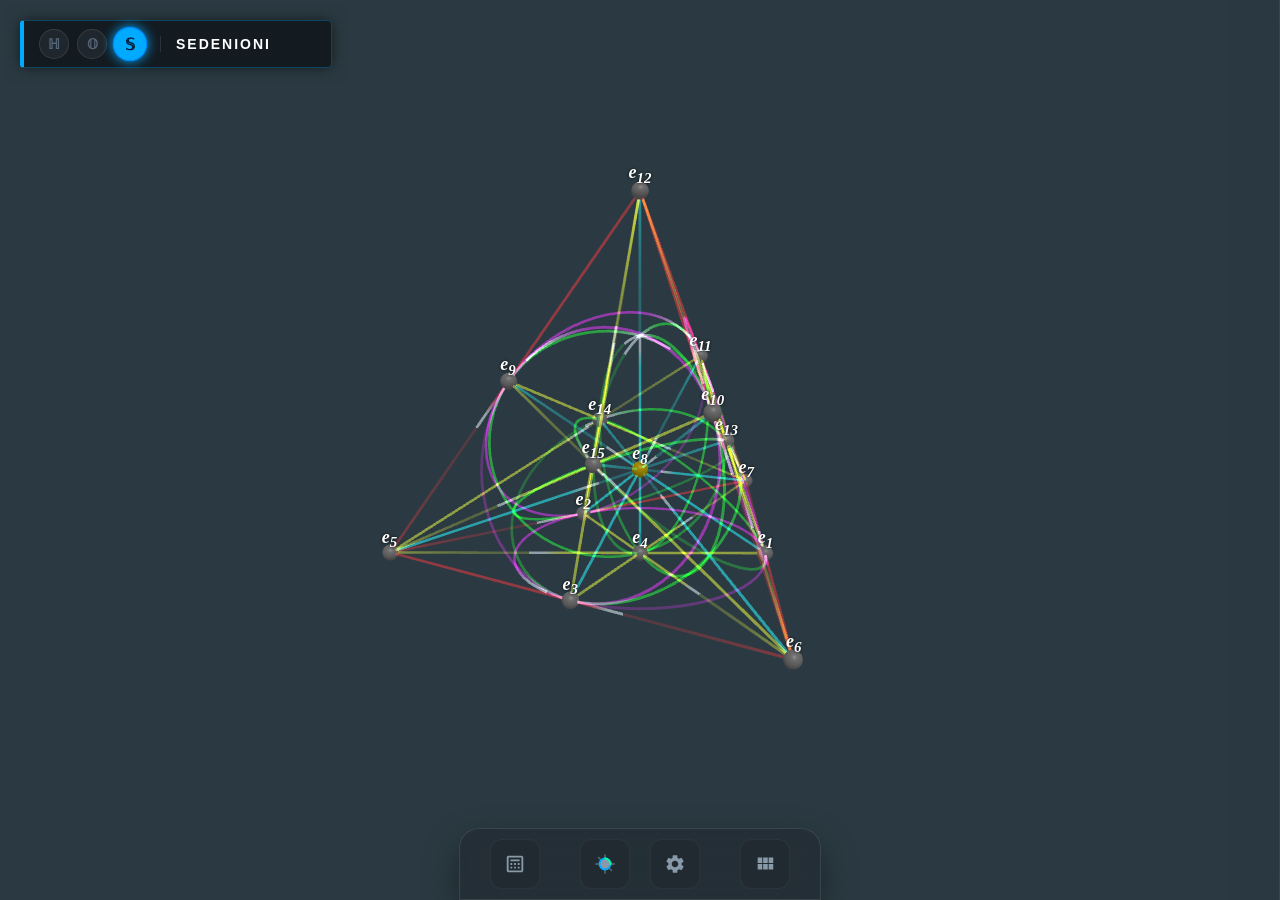
<file: Progetto_Modulare/index.html>
<!DOCTYPE html>
<html lang="it">

<head>
    <meta charset="UTF-8">
    <meta name="viewport"
        content="width=device-width, initial-scale=1.0, maximum-scale=1.0, user-scalable=no, viewport-fit=cover">
    <title>Cayley-Dickson v20.10</title>
    <link rel="stylesheet" href="css/base.css">
    <link rel="stylesheet" href="css/dock.css">
    <link rel="stylesheet" href="css/sidebar.css">
    <link rel="stylesheet" href="css/table.css">
    <link rel="stylesheet" href="css/calculator.css">

    <script type="importmap">
    {
        "imports": {
            "three": "./js/three/three.module.js",
            "three/addons/": "./js/three/addons/"
        }
    }
</script>
</head>

<body ontouchstart="">

    <div id="help-modal">
        <div class="help-container">
            <div class="help-header">
                <strong data-i18n="help_title">Guida all'uso</strong>
                <div id="close-help-btn" class="icon-btn" style="font-size:20px;">&times;</div>
            </div>
            <div class="help-content">
                <div class="help-page active" data-page="0">
                    <h3 data-i18n="h_p1_t" style="color:#00aaff; margin-top:0;">1. Panoramica</h3>
                    <p data-i18n="h_p1_d">Progetto ideato da <strong>Fabio Caiazzo</strong>. Visualizzatore interattivo per <strong>Quaternioni (&#x210D;)</strong>, <strong>Ottetti (&#x1D546;)</strong> e <strong>Sedenioni (&#x1D54A;)</strong>.</p>
                    <ul style="padding-left:20px;">
                        <li data-i18n="h_p1_l1"><strong>Grafico 3D:</strong> Rappresenta la struttura moltiplicativa. Clicca sulle sfere o usa la tabella per isolare le sotto-algebre.</li>
                        <li data-i18n="h_p1_l2"><strong>Neon & Colori:</strong> Le luci viaggiano indicando la direzione positiva del prodotto (es: e1&rarr;e2 &rarr; e3 vuol dire e1*e2=e3).</li>
                        <li data-i18n="h_p1_l3"><strong>Tasto &#x1D54A; (Algebra):</strong> Cambia la visualizzazione tra le 3 algebre (la calcolatrice lavora sempre sui Sedenioni).</li>
                        <li data-i18n="h_p1_l4"><strong>Impostazioni (&#9881;):</strong> Sfondi, Griglia, Velocità animazione e Opacità.</li>
                    </ul>
                </div>

                <div class="help-page" data-page="1">
                    <h3 data-i18n="h_p2_t" style="color:#00aaff; margin-top:0;">2. Calcolatrice: Input e Variabili</h3>
                    <p data-i18n="h_p2_d">La calcolatrice opera sempre su <strong>16 componenti</strong> (Sedenioni), indipendentemente dalla vista 3D.</p>
                    <ul style="padding-left:20px;">
                        <li data-i18n="h_p2_l1"><strong>Variabili (a, b, c, d):</strong> Memorizza vettori complessi. Usa i tab sopra la griglia per selezionarle.</li>
                        <li data-i18n="h_p2_l2"><strong>Input Griglia:</strong> I valori attivi (in base all'algebra selezionata) sono bianchi, gli altri grigi, ma tutti modificabili.</li>
                        <li><span data-i18n="h_p2_l3_t"><strong>Generazione Random:</strong></span>
                            <ul>
                                <li data-i18n="h_p2_l3_1"><code>Rand &#x210D;</code>: Genera Quaternione (indici 0-3).</li>
                                <li data-i18n="h_p2_l3_2"><code>Rand &#x1D546;</code>: Genera Ottetto (indici 0-7).</li>
                                <li data-i18n="h_p2_l3_3"><code>Rand &#x1D54A;</code>: Genera Sedenione completo (0-15).</li>
                            </ul>
                        </li>
                    </ul>
                </div>

                <div class="help-page" data-page="2">
                    <h3 data-i18n="h_p3_t" style="color:#00aaff; margin-top:0;">3. Calcolatrice: Operazioni Avanzate</h3>
                    <ul style="padding-left:20px; margin-bottom:10px;">
                        <li data-i18n="h_p3_l1"><strong>Sintassi:</strong> <code>inv(a)</code>, <code>norm(a)</code>, <code>[a,b]</code> (commutatore), <code>[a,b,c]</code> (associatore), <code>e_(n)</code> (unità base).</li>
                        <li data-i18n="h_p3_l2"><strong>Passaggi (Tasto Lista):</strong> Clicca l'icona blu a destra di "=" per vedere il calcolo Step-by-Step dettagliato.</li>
                        <li data-i18n="h_p3_l3"><strong>Formule Rapide:</strong> Menu a tendina per un formulario che inserisce esempi notevoli (es. non-associatività).</li>
                        <li data-i18n="h_p3_l4"><strong>Confronto:</strong> Usa <code>==</code> o <code>=?</code> per verificare uguaglianze (es: <code>[a,b] =? 0</code>).</li>
                        <li data-i18n="h_p3_l5"><strong>Assegnazione:</strong> Usa <code>=</code> per assegnare un valore alle variabili (es: <code>a=5</code>).</li>
                        <li data-i18n="h_p3_l6"><strong>Apertura diretta:</strong> Cliccando un qualunque numero o lettera da tastiera, è possibile aprire direttamente la calcolatrice.</li>
                    </ul>
                </div>

                <div class="help-page" data-page="3">
                    <h3 data-i18n="h_p4_t" style="color:#00aaff; margin-top:0;">4. Divisori dello Zero</h3>
                    <p data-i18n="h_p4_d">Clicca il tasto rosso <code>a&middot;b=0</code> nella calcolatrice.</p>
                    <ul style="padding-left:20px;">
                        <li data-i18n="h_p4_l1"><strong>Visualizzazione 3D:</strong> Cliccando una coppia divisore, il grafico si aggiorna per mostrare il <strong>Piano di Fano</strong> o il <strong>Fulcro</strong> coinvolto.</li>
                        <li><span data-i18n="h_p4_l2_t"><strong>Codice Colori 3D:</strong></span>
                            <ul>
                                <li data-i18n="h_p4_l2_1"><span style="color:#0088ff">Blu</span>: Ciclo nell'algebra degli ottetti.</li>
                                <li data-i18n="h_p4_l2_2"><span style="color:#ffdd00">Giallo</span>: Nodo "Fulcro" comune (indice > 7).</li>
                                <li data-i18n="h_p4_l2_3"><span style="color:#00ff00">Verde</span> / <span style="color:#ff0000">Rosso</span>: Indica il verso di percorrenza dal nodo blu verso il fulcro.</li>
                            </ul>
                        </li>
                        <li data-i18n="h_p4_l3"><strong>Auto-Calcolo:</strong> Cliccando una coppia, le variabili A e B vengono impostate automaticamente per dimostrare il prodotto nullo.</li>
                    </ul>
                </div>

                <div class="help-page" data-page="4">
                    <h3 data-i18n="h_p5_t" style="color:#00aaff; margin-top:0;">5. Tabelle e Piani di Fano</h3>
                    <p data-i18n="h_p5_d">Pannello laterale (apri con <span class="help-icon-inline">▦</span>), oppure trascina la linguetta blu:</p>
                    <ul style="padding-left:20px;">
                        <li data-i18n="h_p5_l1"><strong>Terne:</strong> Clicca per isolare una singola terna nel grafico 3D.</li>
                        <li data-i18n="h_p5_l2"><strong>Piani di Fano:</strong> Sotto al grafico terne, trovi i 15 piani di Fano. Cliccali per evidenziare le 7 terne che formano una sotto-algebra chiusa.</li>
                        <li><span data-i18n="h_p5_l3_t"><strong>Tabella Moltiplicativa:</strong></span>
                            <ul>
                                <li data-i18n="h_p5_l3_1">Clic Intestazioni: Isola tutte le terne connesse a quell'unità.</li>
                                <li data-i18n="h_p5_l3_2">Clic Cella interna: Isola la terna specifica 3D relativa al prodotto.</li>
                            </ul>
                        </li>
                    </ul>
                </div>
            </div>

            <div class="help-footer">
                <button id="help-prev-btn" class="help-nav-btn" data-i18n="btn_prev" disabled>&lt; Indietro</button>
                <div class="help-indicators">
                    <div class="help-dot active"></div>
                    <div class="help-dot"></div>
                    <div class="help-dot"></div>
                    <div class="help-dot"></div>
                    <div class="help-dot"></div>
                </div>
                <button id="help-next-btn" class="help-nav-btn" data-i18n="btn_next">Avanti &gt;</button>
            </div>
        </div>
    </div>

    <div id="calc-modal">
        <div id="history-overlay">
            <div class="history-header">
                <strong data-i18n="history_title">Cronologia Risultati</strong>
                <div style="display:flex; gap:15px; align-items:center;">
                    <span id="btn-clear-log" style="cursor:pointer; color:#ff5555; display:inline-flex; align-items:center; font-size:12px;">
                        <svg viewBox="0 0 24 24" style="width:14px; height:14px; fill:currentColor; margin-right:4px;"><path d="M6 19c0 1.1.9 2 2 2h8c1.1 0 2-.9 2-2V7H6v12zM19 4h-3.5l-1-1h-5l-1 1H5v2h14V4z" /></svg> <span data-i18n="btn_clear_log">Pulisci</span>
                    </span>
                    <span id="btn-close-history" style="cursor:pointer; color:#ccc; font-size:24px; line-height:1;"
                        title="Chiudi" data-i18n-title="btn_close">&times;</span>
                </div>
            </div>
            <div id="calc-log">
                <div data-i18n="history_empty" style="text-align:center; color:#555; margin-top:20px; font-size:12px;">Nessun calcolo recente</div>
            </div>
        </div>

        <div id="steps-overlay"
            style="display:none; position:absolute; top:0; left:0; right:0; bottom:0; background:rgba(20, 20, 25, 0.98); z-index:2600; flex-direction:column; backdrop-filter:blur(10px); border-radius:8px;">
            <div
                style="padding:10px; border-bottom:1px solid #444; background:#25252a; display:flex; justify-content:space-between; align-items:center; color:white;">
                <strong data-i18n="steps_title">Passaggi Calcolo</strong>
                <span id="close-steps-btn" style="cursor:pointer; font-size:20px;">&times;</span>
            </div>
            <div id="steps-content"
                style="flex:1; overflow-y:auto; padding:15px; font-family:'Segoe UI', monospace; color:#ddd; font-size:13px;">
            </div>
        </div>

        <div id="kernel-overlay"
            style="display:none; position:absolute; top:0; left:0; right:0; bottom:0; background:rgba(10, 25, 15, 0.98); z-index:2650; flex-direction:column; backdrop-filter:blur(10px); border-radius:8px;">
            <div
                style="padding:10px; border-bottom:1px solid #005522; background:#0a1a0f; display:flex; justify-content:space-between; align-items:center; color:#00ffaa; font-weight:bold;">
                <span data-i18n="kernel_title">Spazio Nullo (Kernel)</span>
                <span id="close-kernel-ui" style="cursor:pointer; font-size:20px;">&times;</span>
            </div>
            <div style="flex:1; overflow-y:auto; padding:15px; display:flex; flex-direction:column;">
                <div id="kernel-formula-display"
                    style="font-size:14px; color:#ccffcc; font-family:'Times New Roman', serif; font-style:italic; word-break: break-all; line-height: 1.4; margin-bottom: 15px;">
                    v = q<sub>1</sub>t<sub>1</sub> + ...
                </div>
                <div id="kernel-inputs-container"
                    style="display:grid; grid-template-columns: repeat(4, 1fr); gap:8px; margin-bottom: 20px;">
                </div>
                <div style="background:rgba(0,0,0,0.4); padding:12px; border-radius:6px; border:1px solid #005522;">
                    <div style="display:flex; justify-content:space-between; align-items:center; margin-bottom:6px;">
                        <div data-i18n="kn_generated" style="color:#88aa88; font-size:11px; text-transform:uppercase;">Vettore Generato</div>
                        <div style="display:flex; gap:5px; align-items:center;">
                            <svg viewBox="0 0 24 24" style="width:14px; height:14px; fill:#00aaff;" title="Salva in" data-i18n-title="tt_save_in">
                                <path
                                    d="M17 3H5c-1.11 0-2 .9-2 2v14c0 1.1.89 2 2 2h14c1.1 0 2-.9 2-2V7l-4-4zm-5 16c-1.66 0-3-1.34-3-3s1.34-3 3-3 3 1.34 3 3-1.34 3-3 3zm3-10H5V5h10v4z" />
                            </svg>
                            <button onclick="saveKernelToVar('a')"
                                style="background:#0a1a0f; color:#00ffaa; border:1px solid #005522; border-radius:3px; font-size:11px; cursor:pointer; padding:2px 6px; transition:0.2s;"
                                onmouseover="this.style.background='#005522'"
                                onmouseout="this.style.background='#0a1a0f'">a</button>
                            <button onclick="saveKernelToVar('b')"
                                style="background:#0a1a0f; color:#00ffaa; border:1px solid #005522; border-radius:3px; font-size:11px; cursor:pointer; padding:2px 6px; transition:0.2s;"
                                onmouseover="this.style.background='#005522'"
                                onmouseout="this.style.background='#0a1a0f'">b</button>
                            <button onclick="saveKernelToVar('c')"
                                style="background:#0a1a0f; color:#00ffaa; border:1px solid #005522; border-radius:3px; font-size:11px; cursor:pointer; padding:2px 6px; transition:0.2s;"
                                onmouseover="this.style.background='#005522'"
                                onmouseout="this.style.background='#0a1a0f'">c</button>
                            <button onclick="saveKernelToVar('d')"
                                style="background:#0a1a0f; color:#00ffaa; border:1px solid #005522; border-radius:3px; font-size:11px; cursor:pointer; padding:2px 6px; transition:0.2s;"
                                onmouseover="this.style.background='#005522'"
                                onmouseout="this.style.background='#0a1a0f'">d</button>
                            <span id="kernel-save-confirm" data-i18n="kn_saved"
                                style="color:#00ffaa; font-size:10px; display:none; margin-left:5px;">Salvato!</span>
                        </div>
                    </div>
                    <div id="kernel-result-display"
                        style="color:#00ffaa; font-family:'Consolas', monospace; font-size:15px; word-break: break-all;">
                        0</div>
                </div>
            </div>
        </div>

        <div id="calc-helper-overlay"
            style="display:none; position:absolute; top:0; left:0; right:0; bottom:0; background:rgba(20,25,30,0.98); z-index:2100; flex-direction:column; backdrop-filter:blur(10px); border-radius:8px;">
            <div
                style="padding:10px; border-bottom:1px solid #334455; background:#1a1f25; color:#aaaaff; font-weight:bold; display:flex; justify-content:space-between; align-items:center; flex-shrink:0;">
                <span data-i18n="calc_help_title">Guida Calcolatrice</span>
                <span id="close-calc-helper"
                    style="cursor:pointer; font-size:20px; line-height:1; color:#66aaff;">&times;</span>
            </div>

            <div style="position:relative; flex:1; overflow:hidden; display:flex; flex-direction:column;">
                <div id="calc-helper-panel"
                    style="position:absolute; top:0; left:0; right:0; bottom:0; background:rgba(15,20,25,0.95); padding:20px; overflow-y:auto; z-index:20; backdrop-filter:blur(5px); color:#ddd; font-size:13px; line-height:1.6; font-family:'Segoe UI', sans-serif; display:flex; flex-direction:column; box-sizing:border-box;">

                    <div id="ch-page-1" style="flex:1;">
                        <h3 data-i18n="c_p1_t" style="color:#aaaaff; margin-top:0; border-bottom:1px solid #334455; padding-bottom:10px; flex-shrink:0;">1. Variabili e Input</h3>
                        <p data-i18n="c_p1_l1"><b>Variabili (a, b, c, d):</b> Memorizzano vettori a 16 componenti (Sedenioni). Selezionabili via tab sopra la griglia.</p>
                        <p data-i18n="c_p1_l2"><b>Griglia Input:</b> I valori dell'algebra attiva sono bianchi, gli altri grigi, ma tutti modificabili.</p>
                        <p><b data-i18n="c_p1_l3">Numeri Casuali:</b></p>
                        <ul style="padding-left:20px; margin:5px 0;">
                            <li data-i18n="h_p2_l3_1"><code>Rand ℍ</code>: Genera Quaternione (indici 0-3)</li>
                            <li data-i18n="h_p2_l3_2"><code>Rand 𝕆</code>: Genera Ottetto (indici 0-7)</li>
                            <li data-i18n="h_p2_l3_3"><code>Rand 𝕊</code>: Genera Sedenione completo (0-15)</li>
                        </ul>
                    </div>

                    <div id="ch-page-2" style="flex:1; display:none;">
                        <h3 data-i18n="c_p2_t" style="color:#aaaaff; margin-top:0; border-bottom:1px solid #334455; padding-bottom:10px; flex-shrink:0;">2. Tasti Numerici e Operatori Base</h3>
                        <p data-i18n="c_p2_l1"><b>Numeri:</b> <code>0-9</code> per inserire cifre numeriche.</p>
                        <p data-i18n="c_p2_l2"><b>Virgola:</b> <code>.</code> (punto) per decimali. Con <b>Shift:</b> <code>,</code> (virgola)</p>
                        <p><b data-i18n="c_p2_l3">Operatori Base:</b></p>
                        <ul style="padding-left:20px; margin:5px 0;">
                            <li data-i18n="c_p2_l3_1"><code>+</code> Addizione (Shift: norm Norma)</li>
                            <li data-i18n="c_p2_l3_2"><code>-</code> Sottrazione (Shift: <code>cnj</code> Coniugato)</li>
                            <li data-i18n="c_p2_l3_3"><code>×</code> Moltiplicazione (Shift: <code>^</code> Potenza)</li>
                            <li data-i18n="c_p2_l3_4"><code>÷</code> Divisione (Shift: <code>inv</code> Inverso)</li>
                        </ul>
                    </div>

                    <div id="ch-page-3" style="flex:1; display:none;">
                        <h3 data-i18n="c_p3_t" style="color:#aaaaff; margin-top:0; border-bottom:1px solid #334455; padding-bottom:10px; flex-shrink:0;">3. Funzioni Avanzate</h3>
                        <p data-i18n="c_p3_l1"><b>Parentesi:</b> <code>( )</code> raggruppa operazioni (Shift: <code>[x,y]</code> Commutatore)</p>
                        <p data-i18n="c_p3_l2"><b>Base Unità:</b> <code>e_n</code> unità base sedenioni (Shift: <code>Ker()</code> Kernel)</p>
                        <p><b data-i18n="c_p3_l3">Funzioni Notevoli:</b></p>
                        <ul style="padding-left:20px; margin:5px 0;">
                            <li data-i18n="c_p3_l3_1"><code>norm(x)</code>: Norma (radice della somma dei quadrati)</li>
                            <li data-i18n="c_p3_l3_2"><code>[x,y]</code>: Commutatore xy - yx</li>
                            <li data-i18n="c_p3_l3_3"><code>[x,y,z]</code>: Associatore (xy)z - x(yz)</li>
                            <li data-i18n="c_p3_l3_4"><code>e_(n)</code>: Unità base dell'algebra</li>
                        </ul>
                    </div>

                    <div id="ch-page-4" style="flex:1; display:none;">
                        <h3 data-i18n="c_p4_t" style="color:#aaaaff; margin-top:0; border-bottom:1px solid #334455; padding-bottom:10px; flex-shrink:0;">4. Comandi e Confronti</h3>
                        <p data-i18n="c_p4_l1"><b>Assegnazione:</b> <code>a=5</code> assegna un valore alla variabile</p>
                        <p><b data-i18n="c_p4_l2">Confronti:</b></p>
                        <ul style="padding-left:20px; margin:5px 0;">
                            <li data-i18n="c_p4_l2_1"><code>==</code>: Verifica uguaglianza esatta</li>
                            <li data-i18n="c_p4_l2_2"><code>=?</code>: Verifica uguaglianza con tolleranza numerica</li>
                        </ul>
                        <p data-i18n="c_p4_l3"><b>Esempio:</b> <code>[a,b] =? 0</code> verifica se a e b commutano</p>
                        <p data-i18n="c_p4_l4"><b>Passaggi:</b> Clicca il bottone blu accanto a "=" per visualizzare il calcolo step-by-step.</p>
                    </div>

                    <div id="ch-page-5" style="flex:1; display:none;">
                        <h3 data-i18n="c_p5_t" style="color:#aaaaff; margin-top:0; border-bottom:1px solid #334455; padding-bottom:10px; flex-shrink:0;">5. Cronologia e Variabili</h3>
                        <p data-i18n="c_p5_l1"><b>Cronologia:</b> Clicca l'icona in alto a sinistra nel display della calcolatrice per vedere lo storico dei calcoli.</p>
                        <p><b data-i18n="c_p5_l2">Tasti Variabili:</b></p>
                        <ul style="padding-left:20px; margin:5px 0;">
                            <li data-i18n="c_p5_l2_1"><code>Azzera</code> (Rosso): Azzera il valore della variabile corrente.</li>
                            <li data-i18n="c_p5_l2_2"><code>Rand</code>: Genera quaternione (&#x210D;), ottetti (&#x1D546;) o sedenioni(&#x1D54A;) random.</li>
                        </ul>
                        <p data-i18n="c_p5_l3"><b>Stato Variabili:</b> Apparirà un <b>pallino verde</b> sui tasti 'a', 'b', 'c' o 'd' del tastierino numerico per indicare visivamente quali variabili contengono un valore non nullo memorizzato.</p>
                    </div>

                    <div
                        style="display:flex; justify-content:space-between; align-items:center; margin-top:15px; padding-top:10px; border-top:1px solid #334455; flex-shrink:0;">
                        <button id="ch-prev-btn"
                            style="background:#2a3a4a; color:white; border:none; padding:8px 15px; border-radius:6px; cursor:pointer; font-weight:bold; visibility:hidden;"
                            onclick="if(window.changeCalcHelperPage) window.changeCalcHelperPage(-1)" data-i18n="btn_prev">&lt; Indietro</button>
                        <div id="ch-page-indicator" style="color:#888; font-size:12px;">1 / 5</div>
                        <button id="ch-next-btn"
                            style="background:#3a4a5a; color:white; border:none; padding:8px 15px; border-radius:6px; cursor:pointer; font-weight:bold;"
                            onclick="if(window.changeCalcHelperPage) window.changeCalcHelperPage(1)" data-i18n="btn_next">Avanti &gt;</button>
                    </div>
                </div>
            </div>
        </div>

        <div id="zerodiv-overlay">
            <div
                style="padding: 10px; border-bottom: 1px solid #334455; background: #1a1f25; color:#aaaaff; font-weight:bold; display:flex; justify-content:space-between; align-items:center; flex-shrink:0;">
                <span data-i18n="zerodiv_title">Divisori dello zero</span>
                <div style="display:flex; align-items:center; gap:15px;">
                    <label id="zerodiv-explain-label" title="Spiegazione" data-i18n-title="tt_explain" style="cursor:pointer; display:flex; align-items:center; justify-content:center;
                               width:20px; height:20px; 
                               border:1px solid #667788; border-radius:50%; 
                               color:#667788; font-size:12px; font-weight:bold; font-family:'Segoe UI', sans-serif;
                               transition:all 0.2s; user-select:none;">
                        <input type="checkbox" id="zerodiv-explain-check" style="display:none;">
                        ?
                    </label>

                    <span id="close-zerodiv-overlay"
                        style="cursor:pointer; font-size:20px; line-height:1; color:#66aaff;">&times;</span>
                </div>
            </div>

            <div style="position:relative; flex:1; overflow:hidden; display:flex; flex-direction:column;">
                <div id="zerodiv-explanation-panel"
                    style="display:none; position:absolute; top:0; left:0; right:0; bottom:0; background:rgba(20, 25, 30, 0.98); padding:20px; overflow-y:auto; z-index:20; backdrop-filter:blur(10px); color:#eee; font-size:14px; line-height:1.6; font-family:'Segoe UI', sans-serif; flex-direction:column;">

                    <div id="zd-page-1" style="flex:1;">
                        <h3 data-i18n="zd_h1" style="color:#aaaaff; margin-top:0; border-bottom:1px solid #334455; padding-bottom:10px; flex-shrink:0;">
                            Rappresentazione grafica dei divisori dello zero</h3>
                        <p data-i18n="zd_desc1">In tabella sono elencati gli 84 divisori dello zero dei sedenioni, ossia:</p>
                        <div style="text-align:center; font-family:'Times New Roman', serif; font-size:20px; margin:20px 0; color:#aaaaff;">
                            (e<sub>a</sub> + e<sub>b</sub>)(e<sub>c</sub> + e<sub>d</sub>) = 0
                        </div>
                        <p data-i18n="zd_desc2">In cui gli indici <b>a</b> e <b>c</b> sono minori di 8, mentre gli indici <b>b</b> e <b>d</b> sono maggiori di 8.</p>
                    </div>

                    <div id="zd-page-2" style="flex:1; display:none;">
                        <p data-i18n="zd_p2_1">Cliccando su uno di essi:</p>
                        <ol style="padding-left:20px; margin-bottom:20px; color:#ddd;">
                            <li data-i18n="zd_li1" style="margin-bottom:5px;">Verranno memorizzate nelle variabili <b>a</b> e <b>b</b> della calcolatrice i fattori selezionati.</li>
                            <li data-i18n="zd_li2">Nel grafico verrà visualizzato il piano di Fano corrispondente alla sotto-algebra in cui vivono e<sub>a</sub>, e<sub>b</sub>, e<sub>c</sub> ed e<sub>d</sub>.</li>
                        </ol>
                    </div>

                    <div id="zd-page-3" style="flex:1; display:none;">
                        <ul style="list-style:none; padding:0; margin:0;">
                            <li style="margin-bottom:10px;"><span data-i18n="zd_li3"><b style="color:#00aaff;">Blu:</b> Terna dell'algebra degli ottetti &#x1D546; (a cui appartengono e<sub>a</sub> ed e<sub>c</sub>).</span></li>
                            <li style="margin-bottom:10px;"><span data-i18n="zd_li4"><b style="color:#ffdd00;">Giallo:</b> Nodo fulcro e<sub>k</sub> (comune ai cicli {e<sub>a</sub>, e<sub>b</sub>, e<sub>k</sub>} e {e<sub>c</sub>, e<sub>d</sub>, e<sub>k</sub>}).</span></li>
                            <li style="margin-bottom:10px;"><span data-i18n="zd_li5"><b style="color:#00ff00;">Verde:</b> Se il percorso dal nodo blu al fulcro giallo è in senso <b>concorde</b>.</span></li>
                            <li><span data-i18n="zd_li6"><b style="color:#ff5555;">Rosso:</b> Se il percorso dal nodo blu al fulcro giallo è in senso <b>non concorde</b>.</span></li>
                        </ul>
                    </div>

                    <div id="zd-page-4" style="flex:1; display:none;">
                        <p data-i18n="zd_p4_1" style="font-style:italic; color:#aaa; font-size:13px; text-align:center;">
                            Se i due cicli sono di colori diversi, nel prodotto ci saranno solo più.<br>
                            Se i due cicli sono dello stesso colore, nel prodotto si mette meno in uno dei due fattori.
                        </p>
                        <div data-i18n="zd_p4_2" style="text-align: center; font-style: italic; color: #aaaaff; font-size: 13px; margin-top: 15px;">
                            Se vale (e<sub>a</sub>+e<sub>b</sub>)(e<sub>c</sub>+e<sub>d</sub>)=0, allora anche<br>
                            (e<sub>a</sub>-e<sub>b</sub>)(e<sub>c</sub>-e<sub>d</sub>)=0<br><br>
                            Se vale (e<sub>a</sub>+e<sub>b</sub>)(e<sub>c</sub>-e<sub>d</sub>)=0, allora anche<br>
                            (e<sub>a</sub>-e<sub>b</sub>)(e<sub>c</sub>+e<sub>d</sub>)=0
                        </div>
                    </div>

                    <div
                        style="display:flex; justify-content:space-between; align-items:center; margin-top:15px; padding-top:10px; border-top:1px solid #334455; flex-shrink:0;">
                        <button id="zd-prev-btn"
                            style="background:#2a3a4a; color:white; border:none; padding:8px 15px; border-radius:6px; cursor:pointer; font-weight:bold; visibility:hidden;"
                            onclick="if(window.changeZdPage) window.changeZdPage(-1)" data-i18n="btn_prev">&lt; Indietro</button>
                        <div id="zd-page-indicator" style="color:#aaa; font-size:12px;">1 / 4</div>
                        <button id="zd-next-btn"
                            style="background:#3a4a5a; color:white; border:none; padding:8px 15px; border-radius:6px; cursor:pointer; font-weight:bold;"
                            onclick="if(window.changeZdPage) window.changeZdPage(1)" data-i18n="btn_next">Avanti &gt;</button>
                    </div>
                </div>

                <div id="zerodiv-content-grid"></div>
            </div>
        </div>

        <div class="calc-body">
            <div class="display-area">
                <div id="toggle-history-btn" class="icon-btn" title="Cronologia" data-i18n-title="tt_history" style="width:24px; height:24px;">
                    <svg class="icon-svg" viewBox="0 0 24 24">
                        <path
                            d="M13 3a9 9 0 0 0-9 9H1l3.89 3.89.07.14L9 12H6c0-3.87 3.13-7 7-7s7 3.13 7 7-3.13 7-7 7c-1.93 0-3.68-.79-4.94-2.06l-1.42 1.42C8.27 19.99 10.51 21 13 21c4.97 0 9-4.03 9-9s-4.03-9-9-9zm-1 5v5l4.28 2.54.72-1.21-3.5-2.08V8H12z" />
                    </svg>
                </div>

                <div id="popout-calc-btn" class="icon-btn" title="Apri in nuova finestra" data-i18n-title="tt_popout"
                    style="width:24px; height:24px;">
                    <svg class="icon-svg" viewBox="0 0 24 24">
                        <path
                            d="M19 19H5V5h7V3H5c-1.11 0-2 .9-2 2v14c0 1.1.89 2 2 2h14c1.1 0 2-.9 2-2v-7h-2v7zM14 3v2h3.59l-9.83 9.83 1.41 1.41L19 6.41V10h2V3h-7z" />
                    </svg>
                </div>

                <div id="mobile-vars-btn" class="icon-btn" title="Definisci Variabili" data-i18n-title="tt_vars" onclick="toggleVarsView();"
                    style="width:24px; height:24px;">
                    <svg class="icon-svg" viewBox="0 0 24 24">
                        <path
                            d="M3 17v2h6v-2H3zM3 5v2h10V5H3zm10 16v-2h8v-2h-8v-2h-2v6h2zM7 9v2H3v2h4v2h2V9H7zm14 4v-2H11v2h10zm-6-4h2V7h4V5h-4V3h-2v6z" />
                    </svg>
                </div>

                <div class="input-wrapper" style="padding-left: 30px; box-sizing: border-box;">
                    <div id="highlight-layer"></div>
                    <input type="text" id="expression-display" placeholder="Espressione..." data-i18n-placeholder="ph_expr" autocomplete="off"
                        spellcheck="false" autocorrect="off" autocapitalize="off" inputmode="none">
                </div>
                <div id="result-display">0</div>
            </div>

            <div id="mobile-swipe-nav"
                style="display:flex; white-space:nowrap; justify-content:space-between; align-items:center; padding:4px 10px 0 10px; font-size:12px; color:#00aaff; font-family:'Segoe UI', sans-serif; letter-spacing:0.5px; user-select:none; font-weight:bold;">
                <span id="swipe-nav-left" data-i18n="swipe_formulas" style="cursor:pointer; padding:5px 10px;"
                    onclick="if(window.applySwipeState) window.applySwipeState((window.currentSwipeState + 2) % 3);">&laquo; Formule</span>

                <label id="formula-explain-label-mobile" title="Spiegazione Formule" data-i18n-title="tt_explain_formulas"
                    style="display:none; cursor:pointer; align-items:center; justify-content:center; width:20px; height:20px; border:1px solid #667788; border-radius:50%; color:#667788; font-size:12px; font-weight:bold; transition:all 0.2s; user-select:none; margin:0 5px;">
                    <input type="checkbox" id="formula-explain-check-mobile" style="display:none;"
                        onchange="if(window.toggleFormulaExplain) window.toggleFormulaExplain(this.checked);">
                    ?
                </label>

                <label id="calc-helper-label-mobile" title="Guida Calcolatrice" data-i18n-title="tt_calc_guide"
                    style="display:flex; cursor:pointer; align-items:center; justify-content:center; width:20px; height:20px; border:1px solid #667788; border-radius:50%; color:#667788; font-size:12px; font-weight:bold; transition:all 0.2s; user-select:none; margin:0 5px;">
                    <input type="checkbox" id="calc-helper-check-mobile" style="display:none;"
                        onchange="if(document.getElementById('calc-helper-overlay')) { const el = document.getElementById('calc-helper-overlay'); const isChecked = this.checked; el.style.display = isChecked ? 'flex' : 'none'; if(isChecked) { window.currentCalcHelperPage = 1; if(window.changeCalcHelperPage) window.changeCalcHelperPage(0); }}">
                    ?
                </label>

                <label id="zerodiv-explain-label-mobile" title="Spiegazione" data-i18n-title="tt_explain"
                    style="display:none; cursor:pointer; align-items:center; justify-content:center; width:20px; height:20px; border:1px solid #667788; border-radius:50%; color:#667788; font-size:12px; font-weight:bold; transition:all 0.2s; user-select:none; margin:0 5px;">
                    <input type="checkbox" id="zerodiv-explain-check-mobile" style="display:none;">
                    ?
                </label>

                <span id="swipe-nav-right" data-i18n="swipe_zerodiv" style="cursor:pointer; padding:5px 10px;"
                    onclick="if(window.applySwipeState) window.applySwipeState((window.currentSwipeState + 1) % 3);">Divisori dello zero &raquo;</span>
            </div>

            <div class="calc-view-tabs"
                style="display:none !important; position:relative; z-index:2500; border-bottom: none;">
                <button id="calc-formulas-btn" class="view-tab-btn active" data-i18n="tab_formulas" style="border-radius:4px;">Formule &#9652;</button>
                <button id="calc-zerodiv-btn" class="view-tab-btn"
                    style="display:none; color:#ffcccc; border-bottom-color:#ff5555; border-radius:4px;">a&middot;b=0</button>
            </div>
            <div id="calc-formula-menu"></div>

            <div id="view-keypad" class="calc-view active">
                <div class="keypad" id="main-keypad"
                    style="flex: 1; display: grid; grid-template-columns: repeat(4, 1fr); gap: 6px;">
                    <button class="key-btn key-var" onpointerdown="startVarPress(event, 'a')"
                        onpointerup="endVarPress(event, 'a')" onpointerleave="cancelVarPress(event)"
                        oncontextmenu="event.preventDefault();">a</button>
                    <button class="key-btn key-var" onpointerdown="startVarPress(event, 'b')"
                        onpointerup="endVarPress(event, 'b')" onpointerleave="cancelVarPress(event)"
                        oncontextmenu="event.preventDefault();">b</button>
                    <button class="key-btn key-var" onpointerdown="startVarPress(event, 'c')"
                        onpointerup="endVarPress(event, 'c')" onpointerleave="cancelVarPress(event)"
                        oncontextmenu="event.preventDefault();">c</button>
                    <button class="key-btn key-var" onpointerdown="startVarPress(event, 'd')"
                        onpointerup="endVarPress(event, 'd')" onpointerleave="cancelVarPress(event)"
                        oncontextmenu="event.preventDefault();">d</button>

                    <button class="key-btn key-del has-shift" onpointerdown="startCancPress(event)"
                        onpointerup="endCancPress(event)" onpointerleave="cancelCancPress(event)"
                        oncontextmenu="event.preventDefault();">

                        <span class="key-primary">⌫</span><span class="key-secondary">AC</span>
                    </button>
                    <button class="key-btn key-2nd" id="btn-shift" onclick="toggleShift()">Shift</button>
                    <button class="key-btn has-shift" onclick="handleKey('()')">
                        <span class="key-primary">( )</span><span class="key-secondary">[x,y]</span>
                    </button>
                    <button class="key-btn key-var has-shift" onclick="handleKey('e_n')" title="Inserisci base" data-i18n-title="tt_insert_base">
                        <span class="key-primary">e<sub>n</sub></span><span class="key-secondary">Ker()</span>
                    </button>

                    <button class="key-btn key-num" onclick="handleKey('7')">7</button>
                    <button class="key-btn key-num" onclick="handleKey('8')">8</button>
                    <button class="key-btn key-num" onclick="handleKey('9')">9</button>
                    <button class="key-btn key-op has-shift" onclick="handleKey('/')">
                        <span class="key-primary">&divide;</span><span class="key-secondary"
                            style="color:#00aaff;">inv</span>
                    </button>

                    <button class="key-btn key-num" onclick="handleKey('4')">4</button>
                    <button class="key-btn key-num" onclick="handleKey('5')">5</button>
                    <button class="key-btn key-num" onclick="handleKey('6')">6</button>
                    <button class="key-btn key-op has-shift" onclick="handleKey('*')">
                        <span class="key-primary">&times;</span><span class="key-secondary"
                            style="color:#00aaff;">^</span>
                    </button>

                    <button class="key-btn key-num" onclick="handleKey('1')">1</button>
                    <button class="key-btn key-num" onclick="handleKey('2')">2</button>
                    <button class="key-btn key-num" onclick="handleKey('3')">3</button>
                    <button class="key-btn key-op has-shift" onclick="handleKey('-')">
                        <span class="key-primary">-</span><span class="key-secondary" style="color:#00aaff;">cnj</span>
                    </button>

                    <button class="key-btn key-num has-shift" onclick="handleKey('.')">
                        <span class="key-primary">.</span><span class="key-secondary">,</span>
                    </button>
                    <button class="key-btn key-num" onclick="handleKey('0')">0</button>
                    <div style="position:relative; display:flex; height:100%;">
                        <div id="eval-popup"
                            style="display:none; position:absolute; bottom:110%; left:50%; transform:translateX(-50%); background:rgba(20,25,30,0.95); border:1px solid #00ffaa; border-radius:6px; flex-direction:column; padding:4px; gap:4px; z-index:3000; box-shadow:0 10px 20px rgba(0,0,0,0.8); backdrop-filter:blur(10px);">
                            <button class="key-btn key-eval" style="height:36px; padding:0 15px; font-size:14px;"
                                onclick="handleKey('assign'); hideEvalPopup();" data-i18n="eval_assign">Scrivi =</button>
                            <button class="key-btn key-eval" style="height:36px; padding:0 15px;"
                                onclick="handleKey('=?'); hideEvalPopup();">=?</button>
                            <button class="key-btn key-eval" style="height:36px; padding:0 15px;"
                                onclick="handleKey('='); hideEvalPopup();" data-i18n="eval_calc">Calcola</button>
                        </div>
                        <button class="key-btn key-eval has-shift" style="width:100%;"
                            onpointerdown="startEvalPress(event)" onpointerup="endEvalPress(event)"
                            onpointerleave="cancelEvalPress(event)" oncontextmenu="event.preventDefault();">
                            <span class="key-primary">=</span>
                            <span class="key-secondary flex-center">
                                <svg viewBox="0 0 24 24" style="width:20px; height:20px; fill:white;">
                                    <path d="M4 6h2v2H4zm0 5h2v2H4zm0 5h2v2H4zm4-5h12v2H8zm0 5h12v2H8zm0-10h12v2H8z" />
                                </svg>
                            </span>
                        </button>
                    </div>
                    <button class="key-btn key-op has-shift" onclick="handleKey('+')">
                        <span class="key-primary">+</span><span class="key-secondary" style="color:#00aaff;">norm</span>
                    </button>
                </div>
            </div>

            <div id="view-vars" class="calc-view">

                <div class="var-tabs" style="margin-top: 10px;">
                    <div class="var-tab active" data-var="a" data-i18n="var_a">Var A</div>
                    <div class="var-tab" data-var="b" data-i18n="var_b">Var B</div>
                    <div class="var-tab" data-var="c" data-i18n="var_c">Var C</div>
                    <div class="var-tab" data-var="d" data-i18n="var_d">Var D</div>
                </div>

                <div style="margin-bottom: 5px;">

                    <div id="input-grid" class="vector-inputs" style="margin-bottom: 4px;"></div>
                    <div
                        style="display:grid; grid-template-columns: repeat(4, 1fr); gap:4px; margin-bottom:8px; flex-shrink:0;">
                        <button class="calc-action-btn" id="btn-grid-clear" data-i18n="btn_clear"
                            style="background: rgba(255, 50, 50, 0.15); border: 1px solid rgba(255, 50, 50, 0.3); color: #ff5555;">Azzera</button>
                        <button class="calc-action-btn" id="btn-rand-h" title="Random Quaternione" data-i18n-title="tt_rand_h"
                            style="font-family:'Times New Roman';">Rand &#x210D;</button>
                        <button class="calc-action-btn" id="btn-rand-o" title="Random Ottetto" data-i18n-title="tt_rand_o"
                            style="font-family:'Times New Roman';">Rand &#x1D546;</button>
                        <button class="calc-action-btn" id="btn-rand-s" title="Random Sedenione" data-i18n-title="tt_rand_s"
                            style="font-family:'Times New Roman';">Rand &#x1D54A;</button>
                    </div>
                </div>

                <div style="display:flex; gap:5px; margin-bottom:0; flex-shrink:0;">
                    <button id="back-to-keypad-btn" class="calc-action-btn" data-i18n="btn_back_keypad" onclick="switchCalcView('keypad')"
                        style="background:#0066cc; color:white; border-color:#0088ff; padding:8px; font-size:12px;">&larr; Torna alla tastiera</button>
                    <button id="calc-kernel-btn" class="calc-mode-sel" style="display:none !important;"
                        title="Calcola l'intero spazio annullatore di A" data-i18n-title="tt_calc_kernel">
                        b &isin; Ker(a)
                    </button>
                </div>
            </div>
        </div>
    </div>

    <div id="rotation-ui" lang="en-US" style="display:none; position:absolute; top:20px; left:50%; transform:translateX(-50%); background:rgba(20,25,30,0.85); padding:15px; border-radius:12px; border:1px solid #445566; color:#fff; z-index:900; font-family:'Segoe UI',sans-serif; backdrop-filter:blur(15px); -webkit-backdrop-filter:blur(15px); flex-direction:column; align-items:center; box-shadow:0 10px 30px rgba(0,0,0,0.5); user-select:none; -webkit-user-select:none; touch-action:none;">
    
    <div id="rot-help-btn" style="position:absolute; top:10px; right:10px; cursor:pointer; width:22px; height:22px; border:1px solid #667788; border-radius:50%; color:#667788; font-size:12px; font-weight:bold; display:flex; align-items:center; justify-content:center; transition:all 0.2s;" onmouseover="this.style.color='#00aaff'; this.style.borderColor='#00aaff';" onmouseout="this.style.color='#667788'; this.style.borderColor='#667788';">?</div>

    <div data-i18n="rot_title" style="font-weight:bold; color:#00aaff; margin-bottom:10px; font-size:14px; text-transform:uppercase; letter-spacing:1px; margin-right:15px;">Quaternione di Rotazione</div>
    <div style="display:flex; gap:15px; align-items:center; margin-bottom:10px;">
        <div style="display:flex; flex-direction:column; align-items:center;">
            <label data-i18n="rot_axis_x" style="font-size:11px; color:#ff4444; font-weight:bold; margin-bottom:3px;">ASSE X</label> 
            <input type="text" inputmode="decimal" id="rot-axis-x" value="0.00" style="width:50px; background:rgba(0,0,0,0.3); color:#fff; border:1px solid #ff4444; padding:4px; text-align:center; border-radius:4px; font-family:monospace;">
        </div>
        <div style="display:flex; flex-direction:column; align-items:center;">
            <label data-i18n="rot_axis_y" style="font-size:11px; color:#44ff44; font-weight:bold; margin-bottom:3px;">ASSE Y</label> 
            <input type="text" inputmode="decimal" id="rot-axis-y" value="0.00" style="width:50px; background:rgba(0,0,0,0.3); color:#fff; border:1px solid #44ff44; padding:4px; text-align:center; border-radius:4px; font-family:monospace;">
        </div>
        <div style="display:flex; flex-direction:column; align-items:center;">
            <label data-i18n="rot_axis_z" style="font-size:11px; color:#4444ff; font-weight:bold; margin-bottom:3px;">ASSE Z</label> 
            <input type="text" inputmode="decimal" id="rot-axis-z" value="1.00" style="width:50px; background:rgba(0,0,0,0.3); color:#fff; border:1px solid #4444ff; padding:4px; text-align:center; border-radius:4px; font-family:monospace;">
        </div>
    </div>
    <div style="display:flex; gap:10px; align-items:center; width:100%; border-top:1px solid rgba(255,255,255,0.1); padding-top:10px;">
        <label data-i18n="rot_angle" style="font-size:11px; color:#aaa; font-weight:bold; white-space:nowrap;">ANGOLO (&deg;):</label> 
        <input type="range" id="rot-angle-slider" min="0" max="360" value="0" style="flex:1;">
        <input type="text" inputmode="decimal" id="rot-angle-num" value="0.0" style="width:55px; background:rgba(0,0,0,0.3); color:#00ffaa; border:1px solid #005544; padding:4px; text-align:center; border-radius:4px; font-weight:bold; font-family:monospace;">
    </div>
    <div style="display:flex; flex-direction:column; align-items:center; width:100%; border-top:1px solid rgba(255,255,255,0.1); padding-top:10px; margin-top:5px;">
        <label data-i18n="rot_quat" style="font-size:11px; color:#aaa; font-weight:bold; margin-bottom:8px; letter-spacing:0.5px;">QUATERNIONE (a + bi + cj + dk)</label>
        <div style="display:flex; gap:3px; justify-content:center; align-items:center; width:100%; font-family:monospace; font-size:14px; font-weight:bold;">
            <input type="text" inputmode="decimal" id="rot-q-w" value="1.00" title="a (Parte reale)" style="width:42px; background:rgba(0,0,0,0.3); color:#fff; border:1px solid #667788; padding:4px; text-align:center; border-radius:4px; font-family:monospace;" placeholder="a">
            <span style="color:#aaa; font-weight:normal;">+</span>
            <input type="text" inputmode="decimal" id="rot-q-x" value="0.00" title="b (Coefficiente i)" style="width:42px; background:rgba(0,0,0,0.3); color:#ff4444; border:1px solid #667788; padding:4px; text-align:center; border-radius:4px; font-family:monospace;" placeholder="b"><span style="color:#ff4444;">i</span>
            <span style="color:#aaa; font-weight:normal;">+</span>
            <input type="text" inputmode="decimal" id="rot-q-y" value="0.00" title="c (Coefficiente j)" style="width:42px; background:rgba(0,0,0,0.3); color:#44ff44; border:1px solid #667788; padding:4px; text-align:center; border-radius:4px; font-family:monospace;" placeholder="c"><span style="color:#44ff44;">j</span>
            <span style="color:#aaa; font-weight:normal;">+</span>
            <input type="text" inputmode="decimal" id="rot-q-z" value="0.00" title="d (Coefficiente k)" style="width:42px; background:rgba(0,0,0,0.3); color:#4444ff; border:1px solid #667788; padding:4px; text-align:center; border-radius:4px; font-family:monospace;" placeholder="d"><span style="color:#4444ff;">k</span>
        </div>
    </div>

    <div id="rot-help-panel" style="display:none; position:absolute; top:0; left:0; right:0; bottom:0; background:rgba(20,25,30,0.98); border-radius:12px; z-index:20; padding:15px; text-align:left; font-size:13px; color:#eee; overflow-y:auto;">
        <div style="display:flex; justify-content:space-between; align-items:center; border-bottom:1px solid #445566; padding-bottom:5px; margin-bottom:10px;">
            <strong data-i18n="rot_conv_title" style="color:#00aaff;">Conversione Quaternioni</strong>
            <span id="close-rot-help" style="cursor:pointer; font-size:20px; color:#ff5555; line-height:1;">&times;</span>
        </div>
        <div>
            <span data-i18n="rot_conv_p1">Dato un asse di rotazione <b style="color:#aaa;">(x, y, z)</b> normalizzato e un angolo <b style="color:#00ffaa;">&theta;</b>, il quaternione di rotazione <b>q = a + bi + cj + dk</b> è:<br><br></span>
            <div style="background:rgba(0,0,0,0.3); padding:8px; border-radius:6px; font-family:monospace; margin-bottom:10px;">
                <b style="color:#fff;">a</b> = cos(<b style="color:#00ffaa;">&theta;</b>/2)<br>
                <b style="color:#ff4444;">b</b> = x &middot; sin(<b style="color:#00ffaa;">&theta;</b>/2)<br>
                <b style="color:#44ff44;">c</b> = y &middot; sin(<b style="color:#00ffaa;">&theta;</b>/2)<br>
                <b style="color:#4444ff;">d</b> = z &middot; sin(<b style="color:#00ffaa;">&theta;</b>/2)
            </div>
            <span data-i18n="rot_conv_p2">La conversione inversa (da quaternione ad asse/angolo) è:<br><br></span>
            <div style="background:rgba(0,0,0,0.3); padding:8px; border-radius:6px; font-family:monospace;">
                <b style="color:#00ffaa;">&theta;</b> = 2 &middot; arccos(a)<br>
                <b>(x, y, z)</b> = (b, c, d) / &radic;(1 - a&sup2;)
            </div>
            <div data-i18n="rot_conv_note" style="margin-top:10px; font-size:11px; color:#8899aa; line-height:1.2;">
                <i>Nota: i quaternioni inseriti manualmente nella barra vengono normalizzati (q/|q|) in automatico per generare sempre rotazioni geometricamente valide.</i>
            </div>
        </div>
    </div>
</div>

    <div id="main-container">
        <div id="canvas-container">
            <div id="top-bar">
                <div id="algebra-switch">
                    <div class="alg-dots-wrapper">
                        <div id="alg-mobile-trigger" class="alg-dot" style="display: none;">𝕊</div>

                        <div class="alg-dots" id="alg-dots-list">
                            <div class="alg-dot" data-target="3" title="Quaternioni" data-i18n-title="tt_quat">ℍ</div>
                            <div class="alg-dot" data-target="7" title="Ottetti" data-i18n-title="tt_oct">𝕆</div>
                            <div class="alg-dot active" data-target="15" title="Sedenioni" data-i18n-title="tt_sed">𝕊</div>
                        </div>
                    </div>
                    <div id="alg-title-text">SEDENIONI (&#x1D54A;)</div>
                </div>
            </div>

            <div id="settings-mobile-btn" title="Impostazioni Vista" data-i18n-title="dt_settings">
                <svg class="icon-svg" viewBox="0 0 24 24">
                    <path
                        d="M19.14 12.94c.04-.3.06-.61.06-.94 0-.32-.02-.64-.06-.94l2.03-1.58c.18-.14.23-.41.12-.61l-1.92-3.32c-.12-.22-.37-.29-.59-.22l-2.39.96c-.5-.38-1.03-.7-1.62-.94l-.36-2.54c-.04-.24-.24-.41-.48-.41h-3.84c-.24 0-.43.17-.47.41l-.36 2.54c-.59.24-1.13.56-1.62.94l-2.39-.96c-.22-.08-.47 0-.59.22l-1.92 3.32c-.12.22-.07-.47.12.61l2.03 1.58c-.04.3-.06.61-.06.94s.02.64.06.94l-2.03 1.58c-.18.14-.23.41-.12.61l1.92 3.32c.12.22.37.29.59.22l2.39-.96c.5.38 1.03.7 1.62.94l.36 2.54c.05.24.24.41.48.41h3.84c.24 0 .43-.17.47-.41l.36-2.54c.59-.24 1.13-.56 1.62-.94l2.39.96c.22.08.47 0 .59-.22l1.92-3.32c.12-.22.07-.47-.12-.61l-2.03-1.58zM12 15.6c-1.98 0-3.6-1.62-3.6-3.6s1.62-3.6 3.6-3.6 3.6 1.62 3.6 3.6-1.62 3.6-3.6 3.6z" />
                </svg>
            </div>

            <div id="app-dock">
                <div id="calc-toggle-btn" class="ui-btn" data-tooltip="Calcolatrice vettoriale" data-i18n-tooltip="dt_calc">
                    <svg class="icon-svg" viewBox="0 0 24 24">
                        <path
                            d="M19 3H5c-1.1 0-2 .9-2 2v14c0 1.1.9 2 2 2h14c1.1 0 2-.9 2-2V5c0-1.1-.9-2-2-2zm0 16H5V5h14v14z M7 7h10v2H7V7zm0 4h2v2H7v-2zm4 0h2v2h-2v-2zm4 0h2v2h-2v-2zm-8 4h2v2H7v-2zm4 0h2v2h-2v-2zm4 0h2v2h-2v-2z" />
                    </svg>
                </div>

                <div class="dock-group">
                    <div id="closure-generator-btn" class="ui-btn" data-tooltip="Chiudi sottoalgebra" data-i18n-tooltip="dt_closure"
                        style="display: none; position: relative;">
                        <span id="closure-badge"
                            style="position: absolute; top: -5px; right: -5px; background: #00ffaa; color: #000; border-radius: 50%; width: 16px; height: 16px; font-size: 11px; font-weight: bold; display: flex; align-items: center; justify-content: center; box-shadow: 0 0 5px rgba(0,255,170,0.8); pointer-events: none; z-index: 10;">0</span>
                        <span
                            style="font-family: 'Times New Roman', serif; font-size: 22px; font-weight: bold; text-decoration: overline; text-decoration-thickness: 1px; line-height: 1; margin-top: 2px;">K</span>
                    </div>

                    <div class="dock-divider" id="closure-divider" style="display: none;"></div>

                    <div id="rotation-toggle-btn" class="ui-btn" data-tooltip="Rotazione 3D" data-i18n-tooltip="dt_rotation">
    <svg class="icon-svg" viewBox="0 0 24 24" fill="none" stroke="currentColor" stroke-width="1.5" stroke-linecap="round" stroke-linejoin="round">
        <path d="M12 2v20 M2 12h20 M4.93 4.93l14.14 14.14" stroke="currentColor" opacity="0.6"/>
        <circle cx="12" cy="12" r="6" stroke="#00aaff" stroke-width="2" />
        <path d="M12 6a6 6 0 0 1 6 6" stroke="#00ffaa" stroke-width="2"/>
    </svg>
</div>

                    <div id="settings-toggle-btn" class="ui-btn" data-tooltip="Impostazioni vista" data-i18n-tooltip="dt_settings">
                        <svg class="icon-svg" viewBox="0 0 24 24">
                            <path
                                d="M19.14 12.94c.04-.3.06-.61.06-.94 0-.32-.02-.64-.06-.94l2.03-1.58c.18-.14.23-.41.12-.61l-1.92-3.32c-.12-.22-.37-.29-.59-.22l-2.39.96c-.5-.38-1.03-.7-1.62-.94l-.36-2.54c-.04-.24-.24-.41-.48-.41h-3.84c-.24 0-.43.17-.47.41l-.36 2.54c-.59.24-1.13.56-1.62.94l-2.39-.96c-.22-.08-.47 0-.59.22l-1.92 3.32c-.12.22-.07.47.12.61l2.03 1.58c-.04.3-.06.61-.06.94s.02.64.06.94l-2.03 1.58c-.18.14-.23.41-.12.61l1.92 3.32c.12.22.37.29.59.22l2.39-.96c.5.38 1.03.7 1.62.94l.36 2.54c.05.24.24.41.48.41h3.84c.24 0 .43-.17.47-.41l.36-2.54c.59-.24 1.13-.56 1.62-.94l2.39.96c.22.08.47 0 .59-.22l1.92-3.32c.12-.22.07-.47-.12-.61l-2.03-1.58zM12 15.6c-1.98 0-3.6-1.62-3.6-3.6s1.62-3.6 3.6-3.6 3.6 1.62 3.6 3.6-1.62 3.6-3.6 3.6z" />
                        </svg>
                    </div>

                    <div id="settings-menu">
                        <div class="menu-grid">
                            <button id="home-btn" class="menu-btn" title="Reset Camera" data-i18n-title="menu_reset_cam">
                                <svg viewBox="0 0 24 24">
                                    <path d="M10 20v-6h4v6h5v-8h3L12 3 2 12h3v8z" />
                                </svg>
                                <span data-i18n="menu_reset">Reset Vista</span>
                            </button>

                            <button id="grid-toggle-btn" class="menu-btn" title="Mostra/Nascondi Griglia" data-i18n-title="menu_grid">
                                <svg viewBox="0 0 24 24">
                                    <path
                                        d="M20 2H4c-1.1 0-2 .9-2 2v16c0 1.1.9 2 2 2h16c1.1 0 2-.9 2-2V4c0-1.1-.9-2-2-2zM8 20H4v-4h4v4zm0-6H4v-4h4v4zm0-6H4V4h4v4zm6 12h-4v-4h4v4zm0-6h-4v-4h4v4zm0-6h-4V4h4v4zm6 12h-4v-4h4v4zm0-6h-4v-4h4v4zm0-6h-4v-4h4v4zm0-6h-4V4h4v4z" />
                                </svg>
                                <span id="grid-label" data-i18n="grid_off">Griglia: OFF</span>
                            </button>

                            <button id="help-btn-trigger" class="menu-btn" title="Apri Guida" data-i18n-title="menu_open_help">
                                <svg viewBox="0 0 24 24">
                                    <path
                                        d="M11 18h2v-2h-2v2zm1-16C6.48 2 2 6.48 2 12s4.48 10 10 10 10-4.48 10-10S17.52 2 12 2zm0 18c-4.41 0-8-3.59-8-8s3.59-8 8-8 8 3.59 8 8-3.59 8-8 8zm0-14c-2.21 0-4 1.79-4 4h2c0-1.1.9-2 2-2s2 .9 2 2c0 2-3 1.75-3 5h2c0-2.25 3-2.5 3-5 0-2.21-1.79-4-4-4z" />
                                </svg>
                                <span data-i18n="menu_help">Guida</span>
                            </button>

                            <button id="toggle-32-btn" class="menu-btn" onclick="toggle32Ions()"
                                title="Trigintaduenioni" data-i18n-title="menu_32_title">
                                <span
                                    style="font-family: 'Times New Roman', serif; font-weight: bold; font-size: 22px; line-height: 1;">&#x1D54B;</span>
                                <span data-i18n="menu_32">32-ioni (beta)</span>
                            </button>

                            <button id="theme-btn" class="menu-btn full-width" title="Cambia Sfondo" data-i18n-title="menu_theme">
                                <svg viewBox="0 0 24 24">
                                    <path
                                        d="M12 3a9 9 0 0 0 0 18c.83 0 1.5-.67 1.5-1.5 0-.39-.15-.74-.39-1.01-.23-.26-.38-.61-.38-.99 0-.83.67-1.5 1.5-1.5H16c2.76 0 5-2.24 5-5 0-4.42-4.03-8-9-8zm-5.5 9c-.83 0-1.5-.67-1.5-1.5S5.67 9 6.5 9 8 9.67 8 10.5 7.33 12 6.5 12zm3-4C8.67 8 8 7.33 8 6.5S8.67 5 9.5 5s1.5.67 1.5 1.5S10.33 8 9.5 8zm5 0c-.83 0-1.5-.67-1.5-1.5S13.67 5 14.5 5s1.5.67 1.5 1.5S15.33 8 14.5 8zm3 4c-.83 0-1.5-.67-1.5-1.5S16.67 9 17.5 9s1.5.67 1.5 1.5-.67 1.5-1.5 1.5z" />
                                </svg>
                                <span id="theme-label" data-i18n="theme_label">Sfondo</span>
                            </button>
                        </div>

                        <div class="setting-row" style="justify-content: space-between;">
                            <span style="font-weight:600; font-size:10px; letter-spacing:0.5px;" data-i18n="settings_lang">LINGUA</span>
                            <select id="lang-selector" style="background:#1a1f25; color:#00aaff; border:1px solid #334455; border-radius:4px; font-size:11px; padding:2px 5px; cursor:pointer;">
                                <option value="it">Italiano</option>
                                <option value="en">English</option>
                                <option value="fr">Français</option>
                                <option value="de">Deutsch</option>
                                <option value="es">Español</option>
                                <option value="pt">Português</option>
                            </select>
                        </div>

                        <div class="setting-row">
                            <button id="play-pause-btn" title="Play/Pausa" data-i18n-title="menu_play_pause">
                                <svg viewBox="0 0 24 24">
                                    <path d="M6 19h4V5H6v14zm8-14v14h4V5h-4z" />
                                </svg>
                            </button>
                            <div style="display:flex; flex-direction:column; flex:1;">
                                <div style="display:flex; justify-content:space-between; margin-bottom:2px;">
                                    <span data-i18n="speed" style="font-weight:600; font-size:10px; letter-spacing:0.5px;">VELOCITÀ</span>
                                    <span id="speed-val" style="font-size:10px; color:#0088ff;">0.3x</span>
                                </div>
                                <input type="range" id="speed-slider" min="0" max="2" step="0.1" value="0.3">
                            </div>
                        </div>

                        <div class="setting-row">
                            <div style="width:24px; display:flex; align-items:center; justify-content:center;">
                                <svg viewBox="0 0 24 24" style="width:18px; height:18px; fill:currentColor;">
                                    <path
                                        d="M12 4.5C7 4.5 2.73 7.61 1 12c1.73 4.39 6 7.5 11 7.5s9.27-3.11 11-7.5c-1.73-4.39-6-7.5-11-7.5zM12 17c-2.76 0-5-2.24-5-5s2.24-5 5-5 5 2.24 5 5-2.24 5-5 5zm0-8c-1.66 0-3 1.34-3 3s1.34 3 3 3 3-1.34 3-3-1.34-3-3-3z" />
                                </svg>
                            </div>
                            <div style="display:flex; flex-direction:column; flex:1;">
                                <div style="display:flex; justify-content:space-between; margin-bottom:2px;">
                                    <span data-i18n="opacity" style="font-weight:600; font-size:10px; letter-spacing:0.5px;">OPACITÀ</span>
                                    <span id="opacity-val" style="font-size:10px; color:#0088ff;">0.4</span>
                                </div>
                                <input type="range" id="opacity-slider" min="0.1" max="1" step="0.01" value="0.4">
                            </div>
                        </div>
                    </div>

                    <div id="dock-show-all-btn" class="ui-btn" data-tooltip="Mostra tutto" data-i18n-tooltip="dt_show_all" style="display:none;">
                        <svg class="icon-svg" viewBox="0 0 24 24">
                            <path
                                d="M12 4.5C7 4.5 2.73 7.61 1 12c1.73 4.39 6 7.5 11 7.5s9.27-3.11 11-7.5c-1.73-4.39-6-7.5-11-7.5zM12 17c-2.76 0-5-2.24-5-5s2.24-5 5-5 5 2.24 5 5-2.24 5-5 5zm0-8c-1.66 0-3 1.34-3 3s1.34 3 3 3 3-1.34 3-3-1.34-3-3-3z" />
                        </svg>
                    </div>
                </div>

                <div id="sidebar-toggle-btn" class="ui-btn" data-tooltip="Database" data-i18n-tooltip="dt_database">
                    <svg class="icon-svg" viewBox="0 0 24 24">
                        <path
                            d="M4 11h5V5H4v6zm0 7h5v-6H4v6zm6 0h5v-6h-5v6zm6 0h5v-6h-5v6zm-6-7h5V5h-5v6zm6-6v6h5V5h-5z" />
                    </svg>
                </div>
            </div>
        </div>

    </div>

    <script src="js/data.js"></script>
    <script type="module" src="js/i18n.js"></script>
    <script type="module" src="js/main.js"></script>
    <script src="js/algebra.js"></script>

    <div id="sidebar">
        <div id="sidebar-resizer"></div>
        <div class="sidebar-tabs">
            <button class="tab-btn active" data-tab="triplets" id="tab-btn-triplets" data-i18n="tab_triplets">Terne</button>
            <button class="tab-btn" data-tab="fano" id="tab-btn-fano" style="display:none;" data-i18n="tab_fano">Piani Fano</button>
            <button class="tab-btn" data-tab="pg32" id="tab-btn-pg32" style="display:none;" data-i18n="tab_pg32">PG(3,2)</button>
            <button class="tab-btn" data-tab="table" id="tab-btn-table" data-i18n="tab_table">Tabella</button>
            <button id="close-sidebar-btn" style="display:none;">&times;</button>
        </div>

        <div id="tab-triplets" class="tab-content active">
            <div id="triplets-scroll">
                <div class="triplets-grid" id="buttons-container"></div>
            </div>
        </div>

        <div id="tab-fano" class="tab-content">
            <div data-i18n="hint_fano"
                style="padding:10px; border-bottom:1px solid rgba(255,255,255,0.05); text-align:center; color:#667788; font-size:11px; font-style:italic;">
                In blu gli ottetti, in verde gli ottetti di divisione, in rosso gli ottetti spezzati
            </div>
            <div style="flex:1; overflow-y:auto; padding:10px;">
                <div class="triplets-grid" id="fano-grid"></div>
            </div>
        </div>

        <div id="tab-pg32" class="tab-content">
            <div style="flex:1; overflow-y:auto; padding:10px;">
                <div class="triplets-grid" id="pg32-grid"></div>
            </div>
        </div>

        <div id="tab-table" class="tab-content">
            <div id="table-scroll">
                <table id="sedenion-table"></table>
            </div>
            <div id="table-hint" data-i18n="hint_table">Convenzione: Colonna (Sx) &times; Riga (Alto).</div>
        </div>
    </div>

</body>

</html>
</file>
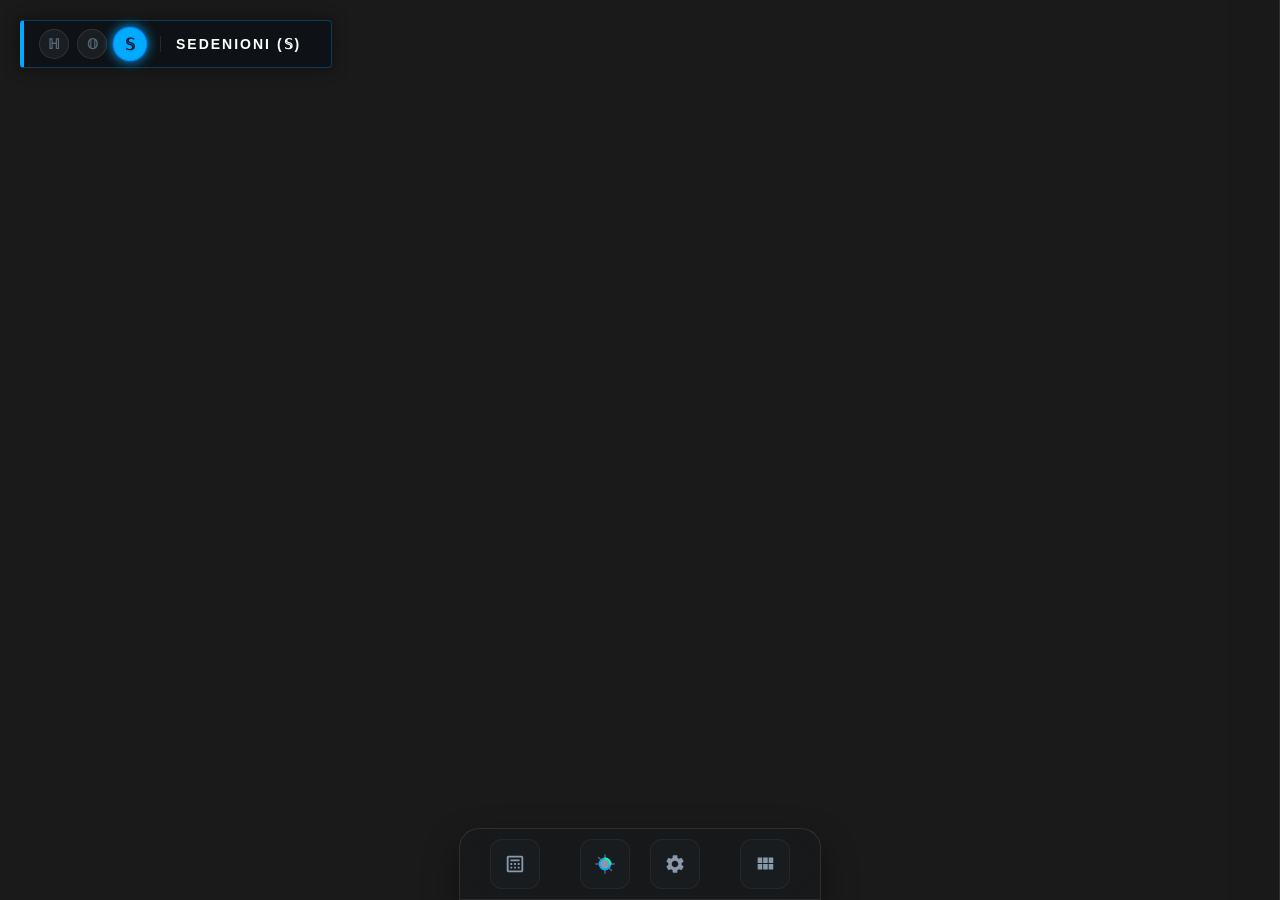
<file: Progetto_Modulare/www/index.html>
<!DOCTYPE html>
<html lang="it">

<head>
    <meta charset="UTF-8">
    <meta name="viewport"
        content="width=device-width, initial-scale=1.0, maximum-scale=1.0, user-scalable=no, viewport-fit=cover">
    <title>Cayley-Dickson v2026.04.20</title>
    <link rel="stylesheet" href="css/base.css">
    <link rel="stylesheet" href="css/dock.css">
    <link rel="stylesheet" href="css/sidebar.css">
    <link rel="stylesheet" href="css/table.css">
    <link rel="stylesheet" href="css/calc/calc-layout.css">
    <link rel="stylesheet" href="css/calc/calc-display.css">
    <link rel="stylesheet" href="css/calc/calc-keypad.css">
    <link rel="stylesheet" href="css/calc/calc-history.css">
    <link rel="stylesheet" href="css/calc/calc-menu.css">

    <script type="importmap">
    {
        "imports": {
            "three": "./js/three/three.module.js",
            "three/addons/": "./js/three/addons/"
        }
    }
</script>
</head>

<body ontouchstart="">

    <div id="help-modal">
        <div class="help-container">
            <div class="help-header">
                <strong data-i18n="help_title">Guida all'uso</strong>
                <div id="close-help-btn" class="icon-btn" style="font-size:20px;">&times;</div>
            </div>
            <div class="help-content">
                <div class="help-page active" data-page="0">
                    <h3 data-i18n="h_p1_t" style="color:#00aaff; margin-top:0;">1. Panoramica</h3>
                    <p data-i18n="h_p1_d">Progetto ideato da <strong>Fabio Caiazzo</strong>. Visualizzatore interattivo per <strong>Quaternioni (&#x210D;)</strong>, <strong>Ottetti (&#x1D546;)</strong> e <strong>Sedenioni (&#x1D54A;)</strong>.</p>
                    <ul style="padding-left:20px;">
                        <li data-i18n="h_p1_l1"><strong>Grafico 3D:</strong> Rappresenta la struttura moltiplicativa. Clicca sulle sfere o usa la tabella per isolare le sotto-algebre.</li>
                        <li data-i18n="h_p1_l2"><strong>Neon & Colori:</strong> Le luci viaggiano indicando la direzione positiva del prodotto (es: e1&rarr;e2 &rarr; e3 vuol dire e1*e2=e3).</li>
                        <li data-i18n="h_p1_l3"><strong>Tasto &#x1D54A; (Algebra):</strong> Cambia la visualizzazione tra le 3 algebre (la calcolatrice lavora sempre sui Sedenioni).</li>
                        <li style="display:list-item;"><strong>Impostazioni (<svg viewBox="0 0 24 24" style="width:14px; height:14px; fill:currentColor; vertical-align:middle; margin-bottom:2px;"><path d="M19.14 12.94c.04-.3.06-.61.06-.94 0-.32-.02-.64-.06-.94l2.03-1.58c.18-.14.23-.41.12-.61l-1.92-3.32c-.12-.22-.37-.29-.59-.22l-2.39.96c-.5-.38-1.03-.7-1.62-.94l-.36-2.54c-.04-.24-.24-.41-.48-.41h-3.84c-.24 0-.43.17-.47.41l-.36 2.54c-.59.24-1.13.56-1.62.94l-2.39-.96c-.22-.08-.47 0-.59.22l-1.92 3.32c-.12.22-.07-.47.12.61l2.03 1.58c-.04.3-.06.61-.06.94s.02.64.06.94l-2.03 1.58c-.18.14-.23.41-.12.61l1.92 3.32c.12.22.37.29.59.22l2.39-.96c.5.38 1.03.7 1.62.94l.36 2.54c.05.24.24.41.48.41h3.84c.24 0 .43-.17.47-.41l.36-2.54c.59-.24 1.13-.56 1.62-.94l2.39.96c.22.08.47 0 .59-.22l1.92-3.32c.12-.22.07-.47-.12-.61l-2.03-1.58zM12 15.6c-1.98 0-3.6-1.62-3.6-3.6s1.62-3.6 3.6-3.6 3.6 1.62 3.6 3.6-1.62 3.6-3.6 3.6z" /></svg>):</strong> Sfondi, Griglia, Velocità animazione e Opacità.</li>
                    </ul>
                </div>

                <div class="help-page" data-page="1">
                    <h3 data-i18n="h_p2_t" style="color:#00aaff; margin-top:0;">2. Calcolatrice: Input e Variabili</h3>
                    <p data-i18n="h_p2_d">La calcolatrice opera sempre su <strong>16 componenti</strong> (Sedenioni), indipendentemente dalla vista 3D.</p>
                    <ul style="padding-left:20px;">
                        <li data-i18n="h_p2_l1"><strong>Variabili (a, b, c, d):</strong> Memorizza vettori complessi. Usa i tab sopra la griglia per selezionarle.</li>
                        <li data-i18n="h_p2_l2"><strong>Input Griglia:</strong> I valori attivi (in base all'algebra selezionata) sono bianchi, gli altri grigi, ma tutti modificabili.</li>
                        <li><span data-i18n="h_p2_l3_t"><strong>Generazione Random:</strong></span>
                            <ul>
                                <li data-i18n="h_p2_l3_1"><code>Rand &#x210D;</code>: Genera Quaternione (indici 0-3).</li>
                                <li data-i18n="h_p2_l3_2"><code>Rand &#x1D546;</code>: Genera Ottetto (indici 0-7).</li>
                                <li data-i18n="h_p2_l3_3"><code>Rand &#x1D54A;</code>: Genera Sedenione completo (0-15).</li>
                            </ul>
                        </li>
                    </ul>
                </div>

                <div class="help-page" data-page="2">
                    <h3 data-i18n="h_p3_t" style="color:#00aaff; margin-top:0;">3. Calcolatrice: Operazioni Avanzate</h3>
                    <ul style="padding-left:20px; margin-bottom:10px;">
                        <li data-i18n="h_p3_l1"><strong>Sintassi:</strong> <code>inv(a)</code>, <code>norm(a)</code>, <code>[a,b]</code> (commutatore), <code>[a,b,c]</code> (associatore), <code>e_(n)</code> (unità base).</li>
                        <li data-i18n="h_p3_l2"><strong>Passaggi (Tasto Lista):</strong> Clicca l'icona blu a destra di "=" per vedere il calcolo Step-by-Step dettagliato.</li>
                        <li data-i18n="h_p3_l3"><strong>Formule Rapide:</strong> Menu a tendina per un formulario che inserisce esempi notevoli (es. non-associatività).</li>
                        <li data-i18n="h_p3_l4"><strong>Confronto:</strong> Usa <code>==</code> o <code>=?</code> per verificare uguaglianze (es: <code>[a,b] =? 0</code>).</li>
                        <li data-i18n="h_p3_l5"><strong>Assegnazione:</strong> Usa <code>=</code> per assegnare un valore alle variabili (es: <code>a=5</code>).</li>
                        <li data-i18n="h_p3_l6"><strong>Apertura diretta:</strong> Cliccando un qualunque numero o lettera da tastiera, è possibile aprire direttamente la calcolatrice.</li>
                    </ul>
                </div>

                <div class="help-page" data-page="3">
                    <h3 data-i18n="h_p4_t" style="color:#00aaff; margin-top:0;">4. Divisori dello Zero</h3>
                    <p data-i18n="h_p4_d">Clicca il tasto rosso <code>a&middot;b=0</code> nella calcolatrice.</p>
                    <ul style="padding-left:20px;">
                        <li data-i18n="h_p4_l1"><strong>Visualizzazione 3D:</strong> Cliccando una coppia divisore, il grafico si aggiorna per mostrare il <strong>Piano di Fano</strong> o il <strong>Fulcro</strong> coinvolto.</li>
                        <li><span data-i18n="h_p4_l2_t"><strong>Codice Colori 3D:</strong></span>
                            <ul>
                                <li data-i18n="h_p4_l2_1"><span style="color:#0088ff">Blu</span>: Ciclo nell'algebra degli ottetti.</li>
                                <li data-i18n="h_p4_l2_2"><span style="color:#ffdd00">Giallo</span>: Nodo "Fulcro" comune (indice > 7).</li>
                                <li data-i18n="h_p4_l2_3"><span style="color:#00ff00">Verde</span> / <span style="color:#ff0000">Rosso</span>: Indica il verso di percorrenza dal nodo blu verso il fulcro.</li>
                            </ul>
                        </li>
                        <li data-i18n="h_p4_l3"><strong>Auto-Calcolo:</strong> Cliccando una coppia, le variabili A e B vengono impostate automaticamente per dimostrare il prodotto nullo.</li>
                    </ul>
                </div>

                <div class="help-page" data-page="4">
                    <h3 data-i18n="h_p5_t" style="color:#00aaff; margin-top:0;">5. Tabelle e Piani di Fano</h3>
                    <p>Pannello laterale (apri con <span class="help-icon-inline" style="display:inline-flex; align-items:center; transform:translateY(2px);"><svg viewBox="0 0 24 24" style="width:14px; height:14px; fill:currentColor;"><path d="M4 11h5V5H4v6zm0 7h5v-6H4v6zm6 0h5v-6h-5v6zm6 0h5v-6h-5v6zm-6-7h5V5h-5v6zm6-6v6h5V5h-5z" /></svg></span>), oppure trascina la linguetta blu:</p>
                    <ul style="padding-left:20px;">
                        <li data-i18n="h_p5_l1"><strong>Terne:</strong> Clicca per isolare una singola terna nel grafico 3D.</li>
                        <li data-i18n="h_p5_l2"><strong>Piani di Fano:</strong> Sotto al grafico terne, trovi i 15 piani di Fano. Cliccali per evidenziare le 7 terne che formano una sotto-algebra chiusa.</li>
                        <li><span data-i18n="h_p5_l3_t"><strong>Tabella Moltiplicativa:</strong></span>
                            <ul>
                                <li data-i18n="h_p5_l3_1">Clic Intestazioni: Isola tutte le terne connesse a quell'unità.</li>
                                <li data-i18n="h_p5_l3_2">Clic Cella interna: Isola la terna specifica 3D relativa al prodotto.</li>
                            </ul>
                        </li>
                    </ul>
                </div>
            </div>

            <div class="help-footer">
                <button id="help-prev-btn" class="help-nav-btn" data-i18n="btn_prev">&lt; Indietro</button>
                <div class="help-indicators">
                    <div class="help-dot active"></div>
                    <div class="help-dot"></div>
                    <div class="help-dot"></div>
                    <div class="help-dot"></div>
                    <div class="help-dot"></div>
                </div>
                <button id="help-next-btn" class="help-nav-btn" data-i18n="btn_next">Avanti &gt;</button>
            </div>
        </div>
    </div>

    <div id="calc-modal">
        <div id="history-overlay">
            <div class="history-header">
                <strong data-i18n="history_title">Cronologia Risultati</strong>
                <div class="history-actions">
                    <span id="btn-clear-log" class="history-clear-btn">
                        <svg viewBox="0 0 24 24" class="icon-sm"><path d="M6 19c0 1.1.9 2 2 2h8c1.1 0 2-.9 2-2V7H6v12zM19 4h-3.5l-1-1h-5l-1 1H5v2h14V4z" /></svg> <span data-i18n="btn_clear_log">Pulisci</span>
                    </span>
                    <span id="btn-close-history" class="history-close-btn" title="Chiudi" data-i18n-title="btn_close">&times;</span>
                </div>
            </div>
            <div id="calc-log">
                <div data-i18n="history_empty" class="history-empty-msg">Nessun calcolo recente</div>
            </div>
        </div>

        <div id="steps-overlay" class="overlay-steps">
            <div class="overlay-steps-header">
                <strong data-i18n="steps_title">Passaggi Calcolo</strong>
                <span id="close-steps-btn" class="close-icon-btn white">&times;</span>
            </div>
            <div id="steps-content" class="steps-content-area"></div>
        </div>

        <div id="kernel-overlay" class="overlay-kernel">
            <div class="overlay-kernel-header">
                <span data-i18n="kernel_title">Spazio Nullo (Kernel)</span>
                <span id="close-kernel-ui" class="close-icon-btn">&times;</span>
            </div>
            <div class="kernel-body">
                <div id="kernel-formula-display" class="kernel-formula">
                    v = q<sub>1</sub>t<sub>1</sub> + ...
                </div>
                <div id="kernel-inputs-container" class="kernel-inputs-grid">
                </div>
                <div class="kernel-result-box">
                    <div class="kernel-result-header">
                        <div data-i18n="kn_generated" class="kernel-result-title">Vettore Generato</div>
                        <div class="kernel-save-group">
                            <svg viewBox="0 0 24 24" style="width:14px; height:14px; fill:#00aaff;" title="Salva in" data-i18n-title="tt_save_in">
                                <path d="M17 3H5c-1.11 0-2 .9-2 2v14c0 1.1.89 2 2 2h14c1.1 0 2-.9 2-2V7l-4-4zm-5 16c-1.66 0-3-1.34-3-3s1.34-3 3-3 3 1.34 3 3-1.34 3-3 3zm3-10H5V5h10v4z" />
                            </svg>
                            <button class="btn-save-ker btn-save-ker-style" data-var="a">a</button>
                            <button class="btn-save-ker btn-save-ker-style" data-var="b">b</button>
                            <button class="btn-save-ker btn-save-ker-style" data-var="c">c</button>
                            <button class="btn-save-ker btn-save-ker-style" data-var="d">d</button>
                            <span id="kernel-save-confirm" data-i18n="kn_saved" class="kernel-saved-msg">Salvato!</span>
                        </div>
                    </div>
                    <div id="kernel-result-display" class="kernel-result-val">0</div>
                </div>
            </div>
        </div>

        <div id="calc-helper-overlay" class="overlay-calc-helper">
            <div class="calc-helper-header">
                <span data-i18n="calc_help_title">Guida Calcolatrice</span>
                <span id="close-calc-helper" class="close-icon-btn">&times;</span>
            </div>

            <div class="calc-helper-body-wrapper">
                <div id="calc-helper-panel" class="calc-helper-panel-content">

                    <div id="ch-page-1" class="ch-page">
                        <h3 data-i18n="c_p1_t" class="ch-title">1. Variabili e Input</h3>
                        <p data-i18n="c_p1_l1"><b>Variabili (a, b, c, d):</b> Memorizzano vettori a 16 componenti (Sedenioni). Selezionabili via tab sopra la griglia.</p>
                        <p data-i18n="c_p1_l2"><b>Griglia Input:</b> I valori dell'algebra attiva sono bianchi, gli altri grigi, ma tutti modificabili.</p>
                        <p><b data-i18n="c_p1_l3">Numeri Casuali:</b></p>
                        <ul class="help-list-ul">
                            <li data-i18n="h_p2_l3_1"><code>Rand ℍ</code>: Genera Quaternione (indici 0-3)</li>
                            <li data-i18n="h_p2_l3_2"><code>Rand 𝕆</code>: Genera Ottetto (indici 0-7)</li>
                            <li data-i18n="h_p2_l3_3"><code>Rand 𝕊</code>: Genera Sedenione completo (0-15)</li>
                        </ul>
                    </div>

                    <div id="ch-page-2" class="ch-page" style="display:none;">
                        <h3 data-i18n="c_p2_t" class="ch-title">2. Tasti Numerici e Operatori Base</h3>
                        <p data-i18n="c_p2_l1"><b>Numeri:</b> <code>0-9</code> per inserire cifre numeriche.</p>
                        <p data-i18n="c_p2_l2"><b>Virgola:</b> <code>.</code> (punto) per decimali. Con <b>Shift:</b> <code>,</code> (virgola)</p>
                        <p><b data-i18n="c_p2_l3">Operatori Base:</b></p>
                        <ul class="help-list-ul">
                            <li data-i18n="c_p2_l3_1"><code>+</code> Addizione (Shift: norm Norma)</li>
                            <li data-i18n="c_p2_l3_2"><code>-</code> Sottrazione (Shift: <code>cnj</code> Coniugato)</li>
                            <li data-i18n="c_p2_l3_3"><code>×</code> Moltiplicazione (Shift: <code>^</code> Potenza)</li>
                            <li data-i18n="c_p2_l3_4"><code>÷</code> Divisione (Shift: <code>inv</code> Inverso)</li>
                        </ul>
                    </div>

                    <div id="ch-page-3" class="ch-page" style="display:none;">
                        <h3 data-i18n="c_p3_t" class="ch-title">3. Funzioni Avanzate</h3>
                        <p data-i18n="c_p3_l1"><b>Parentesi:</b> <code>( )</code> raggruppa operazioni (Shift: <code>[x,y]</code> Commutatore)</p>
                        <p data-i18n="c_p3_l2"><b>Base Unità:</b> <code>e_n</code> unità base sedenioni (Shift: <code>Ker()</code> Kernel)</p>
                        <p><b data-i18n="c_p3_l3">Funzioni Notevoli:</b></p>
                        <ul class="help-list-ul">
                            <li data-i18n="c_p3_l3_1"><code>norm(x)</code>: Norma (radice della somma dei quadrati)</li>
                            <li data-i18n="c_p3_l3_2"><code>[x,y]</code>: Commutatore xy - yx</li>
                            <li data-i18n="c_p3_l3_3"><code>[x,y,z]</code>: Associatore (xy)z - x(yz)</li>
                            <li data-i18n="c_p3_l3_4"><code>e_(n)</code>: Unità base dell'algebra</li>
                        </ul>
                    </div>

                    <div id="ch-page-4" class="ch-page" style="display:none;">
                        <h3 data-i18n="c_p4_t" class="ch-title">4. Comandi e Confronti</h3>
                        <p data-i18n="c_p4_l1"><b>Assegnazione:</b> <code>a=5</code> assegna un valore alla variabile</p>
                        <p><b data-i18n="c_p4_l2">Confronti:</b></p>
                        <ul class="help-list-ul">
                            <li data-i18n="c_p4_l2_1"><code>==</code>: Verifica uguaglianza esatta</li>
                            <li data-i18n="c_p4_l2_2"><code>=?</code>: Verifica uguaglianza con tolleranza numerica</li>
                        </ul>
                        <p data-i18n="c_p4_l3"><b>Esempio:</b> <code>[a,b] =? 0</code> verifica se a e b commutano</p>
                        <p data-i18n="c_p4_l4"><b>Passaggi:</b> Clicca il bottone blu accanto a "=" per visualizzare il calcolo step-by-step.</p>
                    </div>

                    <div id="ch-page-5" class="ch-page" style="display:none;">
                        <h3 data-i18n="c_p5_t" class="ch-title">5. Cronologia e Variabili</h3>
                        <p data-i18n="c_p5_l1"><b>Cronologia:</b> Clicca l'icona in alto a sinistra nel display della calcolatrice per vedere lo storico dei calcoli.</p>
                        <p><b data-i18n="c_p5_l2">Tasti Variabili:</b></p>
                        <ul class="help-list-ul">
                            <li data-i18n="c_p5_l2_1"><code>Azzera</code> (Rosso): Azzera il valore della variabile corrente.</li>
                            <li data-i18n="c_p5_l2_2"><code>Rand</code>: Genera quaternione (&#x210D;), ottetti (&#x1D546;) o sedenioni(&#x1D54A;) random.</li>
                        </ul>
                        <p data-i18n="c_p5_l3"><b>Stato Variabili:</b> Apparirà un <b>pallino verde</b> sui tasti 'a', 'b', 'c' o 'd' del tastierino numerico per indicare visivamente quali variabili contengono un valore non nullo memorizzato.</p>
                    </div>

                    <div class="ch-footer">
                        <button id="ch-prev-btn" class="ch-nav-btn" data-i18n="btn_prev">&lt; Indietro</button>
                        <div id="ch-page-indicator" class="ch-page-indicator">1 / 5</div>
                        <button id="ch-next-btn" class="ch-nav-btn" data-i18n="btn_next">Avanti &gt;</button>
                    </div>
                </div>
            </div>
        </div>

        <div id="zerodiv-overlay" class="overlay-zerodiv-style">
            <div class="zerodiv-header-bar">
                <span data-i18n="zerodiv_title">Divisori dello zero</span>
                <div class="zerodiv-controls-group">
                    <label id="zerodiv-search-label" title="Cerca" data-i18n-title="tt_search" class="zd-icon-label-style">
                        <input type="checkbox" id="zerodiv-search-check" style="display:none;">
                        <svg viewBox="0 0 24 24" style="width:12px; height:12px; fill:currentColor;"><path d="M15.5 14h-.79l-.28-.27C15.41 12.59 16 11.11 16 9.5 16 5.91 13.09 3 9.5 3S3 5.91 3 9.5 5.91 16 9.5 16c1.61 0 3.09-.59 4.23-1.57l.27.28v.79l5 4.99L20.49 19l-4.99-5zm-6 0C7.01 14 5 11.99 5 9.5S7.01 5 9.5 5 14 7.01 14 9.5 11.99 14 9.5 14z"/></svg>
                    </label>

                    <label id="zerodiv-explain-label" title="Spiegazione" data-i18n-title="tt_explain" class="zd-icon-label-style">
                        <input type="checkbox" id="zerodiv-explain-check" style="display:none;">
                        ?
                    </label>

                    <span id="close-zerodiv-overlay" class="close-icon-btn">&times;</span>
                </div>
            </div>

            <div class="calc-helper-body-wrapper">
                <div id="zerodiv-search-panel" class="zd-panel-overlay-style">
                    <div class="zd-panel-header-style">
                        <h3 style="color:#aaaaff; margin:0;"><span data-i18n="zd_search_title">Ricerca divisori dello zero</span> <span id="zd-counter-display">(84)</span></h3>
                        <button id="clear-search-btn" class="icon-btn-text-red">
                            <svg viewBox="0 0 24 24" style="width:18px; height:18px; fill:currentColor;"><path d="M6 19c0 1.1.9 2 2 2h8c1.1 0 2-.9 2-2V7H6v12zM19 4h-3.5l-1-1h-5l-1 1H5v2h14V4z"/></svg>
                        </button>
                    </div>
                    <div id="zd-search-keypad" class="zd-search-keypad-grid"></div>
                    <div class="flex-center-m-10">
                        <span id="zd-search-messages" class="zd-search-msg"></span>
                    </div>
                    <div id="zd-search-results" class="zd-search-results-grid"></div>
                </div>

                <div id="zerodiv-explanation-panel" class="zd-panel-overlay-style">
                    <div id="zd-page-1" class="ch-page">
                        <h3 data-i18n="zd_h1" class="ch-title">Rappresentazione grafica dei divisori dello zero</h3>
                        <p data-i18n="zd_desc1">In tabella sono elencati gli 84 divisori dello zero dei sedenioni, ossia:</p>
                        <div class="math-formula-center-large">
                            (e<sub>a</sub> + e<sub>b</sub>)(e<sub>c</sub> + e<sub>d</sub>) = 0
                        </div>
                        <p data-i18n="zd_desc2">In cui gli indici <b>a</b> e <b>c</b> sono minori di 8, mentre gli indici <b>b</b> e <b>d</b> sono maggiori di 8.</p>
                    </div>

                    <div id="zd-page-2" class="ch-page" style="display:none;">
                        <p data-i18n="zd_p2_1">Cliccando su uno di essi:</p>
                        <ol class="help-list-ol">
                            <li data-i18n="zd_li1" style="margin-bottom:5px;">Verranno memorizzate nelle variabili <b>a</b> e <b>b</b> della calcolatrice i fattori selezionati.</li>
                            <li data-i18n="zd_li2">Nel grafico verrà visualizzato il piano di Fano corrispondente alla sotto-algebra in cui vivono e<sub>a</sub>, e<sub>b</sub>, e<sub>c</sub> ed e<sub>d</sub>.</li>
                        </ol>
                    </div>

                    <div id="zd-page-3" class="ch-page" style="display:none;">
                        <ul class="help-list-ul-none">
                            <li style="margin-bottom:10px;"><span data-i18n="zd_li3"><b style="color:#00aaff;">Blu:</b> Terna dell'algebra degli ottetti &#x1D546; (a cui appartengono e<sub>a</sub> ed e<sub>c</sub>).</span></li>
                            <li style="margin-bottom:10px;"><span data-i18n="zd_li4"><b style="color:#ffdd00;">Giallo:</b> Nodo fulcro e<sub>k</sub> (comune ai cicli {e<sub>a</sub>, e<sub>b</sub>, e<sub>k</sub>} e {e<sub>c</sub>, e<sub>d</sub>, e<sub>k</sub>}).</span></li>
                            <li style="margin-bottom:10px;"><span data-i18n="zd_li5"><b style="color:#00ff00;">Verde:</b> Se il percorso dal nodo blu al fulcro giallo è in senso <b>concorde</b>.</span></li>
                            <li><span data-i18n="zd_li6"><b style="color:#ff5555;">Rosso:</b> Se il percorso dal nodo blu al fulcro giallo è in senso <b>non concorde</b>.</span></li>
                        </ul>
                    </div>

                    <div id="zd-page-4" class="ch-page" style="display:none;">
                        <p data-i18n="zd_p4_1" class="zd-note-text">
                            Se i due cicli sono di colori diversi, nel prodotto ci saranno solo più.<br>
                            Se i due cicli sono dello stesso colore, nel prodotto si mette meno in uno dei due fattori.
                        </p>
                        <div data-i18n="zd_p4_2" class="zd-math-note">
                            Se vale (e<sub>a</sub>+e<sub>b</sub>)(e<sub>c</sub>+e<sub>d</sub>)=0, allora anche<br>
                            (e<sub>a</sub>-e<sub>b</sub>)(e<sub>c</sub>-e<sub>d</sub>)=0<br><br>
                            Se vale (e<sub>a</sub>+e<sub>b</sub>)(e<sub>c</sub>-e<sub>d</sub>)=0, allora anche<br>
                            (e<sub>a</sub>-e<sub>b</sub>)(e<sub>c</sub>+e<sub>d</sub>)=0
                        </div>
                    </div>

                    <div class="ch-footer">
                        <button id="zd-prev-btn" class="ch-nav-btn" data-i18n="btn_prev">&lt; Indietro</button>
                        <div id="zd-page-indicator" class="ch-page-indicator">1 / 4</div>
                        <button id="zd-next-btn" class="ch-nav-btn" data-i18n="btn_next">Avanti &gt;</button>
                    </div>
                </div>

                <div id="zerodiv-content-grid"></div>
            </div>
        </div>

        <div class="calc-body">
            <div class="display-area">
                <div id="toggle-history-btn" class="icon-btn" title="Cronologia" data-i18n-title="tt_history" style="width:24px; height:24px;">
                    <svg class="icon-svg" viewBox="0 0 24 24">
                        <path
                            d="M13 3a9 9 0 0 0-9 9H1l3.89 3.89.07.14L9 12H6c0-3.87 3.13-7 7-7s7 3.13 7 7-3.13 7-7 7c-1.93 0-3.68-.79-4.94-2.06l-1.42 1.42C8.27 19.99 10.51 21 13 21c4.97 0 9-4.03 9-9s-4.03-9-9-9zm-1 5v5l4.28 2.54.72-1.21-3.5-2.08V8H12z" />
                    </svg>
                </div>

                <div id="popout-calc-btn" class="icon-btn" title="Apri in nuova finestra" data-i18n-title="tt_popout"
                    style="width:24px; height:24px;">
                    <svg class="icon-svg" viewBox="0 0 24 24">
                        <path
                            d="M19 19H5V5h7V3H5c-1.11 0-2 .9-2 2v14c0 1.1.89 2 2 2h14c1.1 0 2-.9 2-2v-7h-2v7zM14 3v2h3.59l-9.83 9.83 1.41 1.41L19 6.41V10h2V3h-7z" />
                    </svg>
                </div>

                <div id="mobile-vars-btn" class="icon-btn" title="Definisci Variabili" data-i18n-title="tt_vars"
                    style="width:24px; height:24px;">
                    <svg class="icon-svg" viewBox="0 0 24 24">
                        <path
                            d="M3 17v2h6v-2H3zM3 5v2h10V5H3zm10 16v-2h8v-2h-8v-2h-2v6h2zM7 9v2H3v2h4v2h2V9H7zm14 4v-2H11v2h10zm-6-4h2V7h4V5h-4V3h-2v6z" />
                    </svg>
                </div>

                <div class="input-wrapper" style="padding-left: 30px; box-sizing: border-box;">
                    <div id="highlight-layer"></div>
                    <input type="text" id="expression-display" placeholder="Espressione..." data-i18n-placeholder="ph_expr" autocomplete="off"
                        spellcheck="false" autocorrect="off" autocapitalize="off" inputmode="none">
                </div>
                <div id="result-display">0</div>
            </div>

            <div id="mobile-swipe-nav" class="mobile-swipe-nav">
                <span id="swipe-nav-left" data-i18n="swipe_formulas" class="swipe-nav-btn">&laquo; Formule</span>

                <label id="formula-explain-label-mobile" title="Spiegazione Formule" data-i18n-title="tt_explain_formulas" class="swipe-icon-label">
                    <input type="checkbox" id="formula-explain-check-mobile" style="display:none;">
                    ?
                </label>

                <label id="calc-helper-label-mobile" title="Guida Calcolatrice" data-i18n-title="tt_calc_guide" class="swipe-icon-label flex">
                    <input type="checkbox" id="calc-helper-check-mobile" style="display:none;">
                    ?
                </label>

                <label id="zerodiv-search-label-mobile" title="Cerca" data-i18n-title="tt_search" class="swipe-icon-label">
                    <input type="checkbox" id="zerodiv-search-check-mobile" style="display:none;">
                    <svg viewBox="0 0 24 24" style="width:12px; height:12px; fill:currentColor;"><path d="M15.5 14h-.79l-.28-.27C15.41 12.59 16 11.11 16 9.5 16 5.91 13.09 3 9.5 3S3 5.91 3 9.5 5.91 16 9.5 16c1.61 0 3.09-.59 4.23-1.57l.27.28v.79l5 4.99L20.49 19l-4.99-5zm-6 0C7.01 14 5 11.99 5 9.5S7.01 5 9.5 5 14 7.01 14 9.5 11.99 14 9.5 14z"/></svg>
                </label>

                <label id="zerodiv-explain-label-mobile" title="Spiegazione" data-i18n-title="tt_explain" class="swipe-icon-label">
                    <input type="checkbox" id="zerodiv-explain-check-mobile" style="display:none;">
                    ?
                </label>

                <span id="swipe-nav-right" data-i18n="swipe_zerodiv" class="swipe-nav-btn">Divisori dello zero &raquo;</span>
            </div>

            <div class="calc-view-tabs calc-tabs-override">
                <button id="calc-formulas-btn" class="view-tab-btn active tab-btn-override" data-i18n="tab_formulas">Formule &#9652;</button>
                <button id="calc-zerodiv-btn" class="view-tab-btn tab-btn-zerodiv" data-i18n="tab_zerodiv">a&middot;b=0</button>
            </div>
            <div id="calc-formula-menu"></div>

            <div id="view-keypad" class="calc-view active">
                <div class="keypad keypad-grid-override" id="main-keypad">
                    <button class="key-btn key-var" data-var-hold="a">a</button>
                    <button class="key-btn key-var" data-var-hold="b">b</button>
                    <button class="key-btn key-var" data-var-hold="c">c</button>
                    <button class="key-btn key-var" data-var-hold="d">d</button>

                    <button class="key-btn key-del has-shift" id="btn-keypad-canc">
                        <span class="key-primary">⌫</span><span class="key-secondary">AC</span>
                    </button>
                    <button class="key-btn key-2nd" id="btn-shift">Shift</button>
                    <button class="key-btn has-shift" id="btn-keypad-paren" style="position:relative;">
                        <span class="key-primary">( )</span>
                        <span class="key-secondary">
                            <span id="label-paren-shift">[x,y]</span>
                            <span style="position:absolute; bottom:4px; right:4px; width:0; height:0; border-left:5px solid transparent; border-bottom:5px solid #888;"></span>
                        </span>
                    </button>
                    <button class="key-btn key-var has-shift btn-handle-key" data-key="e_n" title="Inserisci base" data-i18n-title="tt_insert_base">
                        <span class="key-primary">e<sub>n</sub></span><span class="key-secondary">Ker()</span>
                    </button>

                    <button class="key-btn key-num btn-handle-key" data-key="7">7</button>
                    <button class="key-btn key-num btn-handle-key" data-key="8">8</button>
                    <button class="key-btn key-num btn-handle-key" data-key="9">9</button>
                    <button class="key-btn key-op has-shift btn-handle-key" data-key="/">
                        <span class="key-primary">&divide;</span><span class="key-secondary"
                            style="color:#00aaff;">inv</span>
                    </button>

                    <button class="key-btn key-num btn-handle-key" data-key="4">4</button>
                    <button class="key-btn key-num btn-handle-key" data-key="5">5</button>
                    <button class="key-btn key-num btn-handle-key" data-key="6">6</button>
                    <button class="key-btn key-op has-shift btn-handle-key" data-key="*">
                        <span class="key-primary">&times;</span><span class="key-secondary"
                            style="color:#00aaff;">^</span>
                    </button>

                    <button class="key-btn key-num btn-handle-key" data-key="1">1</button>
                    <button class="key-btn key-num btn-handle-key" data-key="2">2</button>
                    <button class="key-btn key-num btn-handle-key" data-key="3">3</button>
                    <button class="key-btn key-op has-shift btn-handle-key" data-key="-">
                        <span class="key-primary">-</span><span class="key-secondary" style="color:#00aaff;">cnj</span>
                    </button>

                    <button class="key-btn key-num has-shift btn-handle-key" data-key=".">
                        <span class="key-primary">.</span><span class="key-secondary">,</span>
                    </button>
                    <button class="key-btn key-num btn-handle-key" data-key="0">0</button>
                    <div style="position:relative; display:flex; height:100%;">
                        <div id="eval-popup" class="eval-popup">
                            <button id="btn-eval-assign" class="key-btn key-eval eval-btn-assign">:=</button>
                            <button id="btn-eval-eq" class="key-btn key-eval eval-btn-eq">=?</button>
                        </div>
                        <button class="key-btn key-eval has-shift" id="btn-keypad-eval" style="width:100%; position:relative;">
                            <span class="key-primary">
                                =
                                <span style="position:absolute; bottom:4px; right:4px; width:0; height:0; border-left:5px solid transparent; border-bottom:5px solid rgba(255,255,255,0.6);"></span>
                            </span>
                            <span class="key-secondary flex-center">
                                <svg viewBox="0 0 24 24" style="width:20px; height:20px; fill:white;">
                                    <path d="M4 6h2v2H4zm0 5h2v2H4zm0 5h2v2H4zm4-5h12v2H8zm0 5h12v2H8zm0-10h12v2H8z" />
                                </svg>
                            </span>
                        </button>
                    </div>
                    <button class="key-btn key-op has-shift btn-handle-key" data-key="+">
                        <span class="key-primary">+</span><span class="key-secondary" style="color:#00aaff;">norm</span>
                    </button>
                </div>
            </div>

            <div id="view-vars" class="calc-view">

                <div class="var-tabs" style="margin-top: 10px;">
                    <div class="var-tab active" data-var="a" data-i18n="var_a">Var A</div>
                    <div class="var-tab" data-var="b" data-i18n="var_b">Var B</div>
                    <div class="var-tab" data-var="c" data-i18n="var_c">Var C</div>
                    <div class="var-tab" data-var="d" data-i18n="var_d">Var D</div>
                </div>

                <div style="margin-bottom: 5px;">

                    <div id="input-grid" class="vector-inputs" style="margin-bottom: 4px;"></div>
                    <div class="var-action-grid">
                        <button class="calc-action-btn btn-grid-clear" id="btn-grid-clear" data-i18n="btn_clear">Azzera</button>
                        <button class="calc-action-btn btn-rand" id="btn-rand-h" title="Random Quaternione" data-i18n-title="tt_rand_h">Rand &#x210D;</button>
                        <button class="calc-action-btn btn-rand" id="btn-rand-o" title="Random Ottetto" data-i18n-title="tt_rand_o">Rand &#x1D546;</button>
                        <button class="calc-action-btn btn-rand" id="btn-rand-s" title="Random Sedenione" data-i18n-title="tt_rand_s">Rand &#x1D54A;</button>
                    </div>
                </div>

                <div class="vars-bottom-row">
                    <button id="back-to-keypad-btn" class="calc-action-btn btn-back-keypad" data-i18n="btn_back_keypad">&larr; Torna alla tastiera</button>
                    <button id="calc-kernel-btn" class="calc-mode-sel" style="display:none !important;"
                        title="Calcola l'intero spazio annullatore di A" data-i18n-title="tt_calc_kernel">
                        b &isin; Ker(a)
                    </button>
                </div>
            </div>
        </div>
    </div>

    <div id="rotation-ui" lang="en-US" class="rotation-ui-container">
        
        <div id="rot-help-btn" class="rot-help-btn-style">?</div>

        <div data-i18n="rot_title" class="rot-title">Quaternione di Rotazione</div>
        <div class="rot-axis-group">
            <div class="rot-axis-col">
                <label data-i18n="rot_axis_x" class="rot-axis-label-x">ASSE X</label> 
                <input type="text" inputmode="none" autocomplete="off" id="rot-axis-x" value="0" class="rot-input-x">
            </div>
            <div class="rot-axis-col">
                <label data-i18n="rot_axis_y" class="rot-axis-label-y">ASSE Y</label> 
                <input type="text" inputmode="none" autocomplete="off" id="rot-axis-y" value="0" class="rot-input-y">
            </div>
            <div class="rot-axis-col">
                <label data-i18n="rot_axis_z" class="rot-axis-label-z">ASSE Z</label> 
                <input type="text" inputmode="none" autocomplete="off" id="rot-axis-z" value="1" class="rot-input-z">
            </div>
        </div>
        <div class="rot-angle-group">
            <label data-i18n="rot_angle" class="rot-angle-label">ANGOLO (&deg;):</label> 
            <input type="range" id="rot-angle-slider" min="0" max="360" value="0" class="rot-angle-slider">
            <input type="text" inputmode="none" autocomplete="off" id="rot-angle-num" value="0" class="rot-angle-input">
        </div>
        <div class="rot-quat-group">
            <label data-i18n="rot_quat" class="rot-quat-label">QUATERNIONE (a + bi + cj + dk)</label>
            <div class="rot-quat-inputs">
                <input type="text" inputmode="none" autocomplete="off" id="rot-q-w" value="1.00" title="a (Parte reale)" class="rot-q-input rot-q-w" placeholder="a">
                <span class="rot-plus">+</span>
                <input type="text" inputmode="none" autocomplete="off" id="rot-q-x" value="0.00" title="b (Coefficiente i)" class="rot-q-input rot-q-x" placeholder="b"><span class="rot-q-x">i</span>
                <span class="rot-plus">+</span>
                <input type="text" inputmode="none" autocomplete="off" id="rot-q-y" value="0.00" title="c (Coefficiente j)" class="rot-q-input rot-q-y" placeholder="c"><span class="rot-q-y">j</span>
                <span class="rot-plus">+</span>
                <input type="text" inputmode="none" autocomplete="off" id="rot-q-z" value="0.00" title="d (Coefficiente k)" class="rot-q-input rot-q-z" placeholder="d"><span class="rot-q-z">k</span>
            </div>
        </div>

        <div id="rot-help-panel" class="rot-help-panel-overlay">
            <div class="rot-help-header">
                <strong data-i18n="rot_conv_title" class="rot-help-title">Conversione Quaternioni</strong>
                <span id="close-rot-help" class="close-rot-help-btn">&times;</span>
            </div>
            <div>
                <span data-i18n="rot_conv_p1">Dato un asse di rotazione <b style="color:#aaa;">(x, y, z)</b> normalizzato e un angolo <b style="color:#00ffaa;">&theta;</b>, il quaternione di rotazione <b>q = a + bi + cj + dk</b> è:<br><br></span>
                <div class="rot-formula-box">
                    <b style="color:#fff;">a</b> = cos(<b style="color:#00ffaa;">&theta;</b>/2)<br>
                    <b style="color:#ff4444;">b</b> = x &middot; sin(<b style="color:#00ffaa;">&theta;</b>/2)<br>
                    <b style="color:#44ff44;">c</b> = y &middot; sin(<b style="color:#00ffaa;">&theta;</b>/2)<br>
                    <b style="color:#4444ff;">d</b> = z &middot; sin(<b style="color:#00ffaa;">&theta;</b>/2)
                </div>
                <span data-i18n="rot_conv_p2">La conversione inversa (da quaternione ad asse/angolo) è:<br><br></span>
                <div class="rot-formula-box">
                    <b style="color:#00ffaa;">&theta;</b> = 2 &middot; arccos(a)<br>
                    <b>(x,y,z)</b> = (b,c,d)/&radic;(1-a&sup2;)
                </div>
                <div data-i18n="rot_conv_note" class="rot-conv-note">
                    <i>Nota: i quaternioni inseriti manualmente nella barra vengono normalizzati (q/|q|) in automatico per generare sempre rotazioni geometricamente valide.</i>
                </div>
            </div>
        </div>
    </div>

    <div id="main-container">
        <div id="canvas-container">
            <div id="top-bar">
                <div id="algebra-switch">
                    <div class="alg-dots-wrapper">
                        <div id="alg-mobile-trigger" class="alg-dot" style="display: none;">𝕊</div>

                        <div class="alg-dots" id="alg-dots-list">
                            <div class="alg-dot" data-target="3" title="Quaternioni" data-i18n-title="tt_quat">ℍ</div>
                            <div class="alg-dot" data-target="7" title="Ottetti" data-i18n-title="tt_oct">𝕆</div>
                            <div class="alg-dot active" data-target="15" title="Sedenioni" data-i18n-title="tt_sed">𝕊</div>
                        </div>
                    </div>
                    <div id="alg-title-text">SEDENIONI (&#x1D54A;)</div>
                </div>
            </div>

            <div id="settings-mobile-btn" title="Impostazioni Vista" data-i18n-title="dt_settings">
                <svg class="icon-svg" viewBox="0 0 24 24">
                    <path
                        d="M19.14 12.94c.04-.3.06-.61.06-.94 0-.32-.02-.64-.06-.94l2.03-1.58c.18-.14.23-.41.12-.61l-1.92-3.32c-.12-.22-.37-.29-.59-.22l-2.39.96c-.5-.38-1.03-.7-1.62-.94l-.36-2.54c-.04-.24-.24-.41-.48-.41h-3.84c-.24 0-.43.17-.47.41l-.36 2.54c-.59.24-1.13.56-1.62.94l-2.39-.96c-.22-.08-.47 0-.59.22l-1.92 3.32c-.12.22-.07-.47.12.61l2.03 1.58c-.04.3-.06.61-.06.94s.02.64.06.94l-2.03 1.58c-.18.14-.23.41-.12.61l1.92 3.32c.12.22.37.29.59.22l2.39-.96c.5.38 1.03.7 1.62.94l.36 2.54c.05.24.24.41.48.41h3.84c.24 0 .43-.17.47-.41l.36-2.54c.59-.24 1.13-.56 1.62-.94l2.39.96c.22.08.47 0 .59-.22l1.92-3.32c.12-.22.07-.47-.12-.61l-2.03-1.58zM12 15.6c-1.98 0-3.6-1.62-3.6-3.6s1.62-3.6 3.6-3.6 3.6 1.62 3.6 3.6-1.62 3.6-3.6 3.6z" />
                </svg>
            </div>

            <div id="app-dock">
                <div id="calc-toggle-btn" class="ui-btn" data-tooltip="Calcolatrice vettoriale" data-i18n-tooltip="dt_calc">
                    <svg class="icon-svg" viewBox="0 0 24 24">
                        <path
                            d="M19 3H5c-1.1 0-2 .9-2 2v14c0 1.1.9 2 2 2h14c1.1 0 2-.9 2-2V5c0-1.1-.9-2-2-2zm0 16H5V5h14v14z M7 7h10v2H7V7zm0 4h2v2H7v-2zm4 0h2v2h-2v-2zm4 0h2v2h-2v-2zm-8 4h2v2H7v-2zm4 0h2v2h-2v-2zm4 0h2v2h-2v-2z" />
                    </svg>
                </div>

                <div class="dock-group">
                    <div id="closure-generator-btn" class="ui-btn" data-tooltip="Chiudi sottoalgebra" data-i18n-tooltip="dt_closure"
                        style="display: none; position: relative;">
                        <span id="closure-badge"
                            style="position: absolute; top: -5px; right: -5px; background: #00ffaa; color: #000; border-radius: 50%; width: 16px; height: 16px; font-size: 11px; font-weight: bold; display: flex; align-items: center; justify-content: center; box-shadow: 0 0 5px rgba(0,255,170,0.8); pointer-events: none; z-index: 10;">0</span>
                        <span
                            style="font-family: 'Times New Roman', serif; font-size: 22px; font-weight: bold; text-decoration: overline; text-decoration-thickness: 1px; line-height: 1; margin-top: 2px;">K</span>
                    </div>

                    <div class="dock-divider" id="closure-divider" style="display: none;"></div>

                    <div id="rotation-toggle-btn" class="ui-btn" data-tooltip="Rotazione 3D" data-i18n-tooltip="dt_rotation">
    <svg class="icon-svg" viewBox="0 0 24 24" fill="none" stroke="currentColor" stroke-width="1.5" stroke-linecap="round" stroke-linejoin="round">
        <path d="M12 2v20 M2 12h20 M4.93 4.93l14.14 14.14" stroke="currentColor" opacity="0.6"/>
        <circle cx="12" cy="12" r="6" stroke="#00aaff" stroke-width="2" />
        <path d="M12 6a6 6 0 0 1 6 6" stroke="#00ffaa" stroke-width="2"/>
    </svg>
</div>

                    <div id="settings-toggle-btn" class="ui-btn" data-tooltip="Impostazioni vista" data-i18n-tooltip="dt_settings">
                        <svg class="icon-svg" viewBox="0 0 24 24">
                            <path
                                d="M19.14 12.94c.04-.3.06-.61.06-.94 0-.32-.02-.64-.06-.94l2.03-1.58c.18-.14.23-.41.12-.61l-1.92-3.32c-.12-.22-.37-.29-.59-.22l-2.39.96c-.5-.38-1.03-.7-1.62-.94l-.36-2.54c-.04-.24-.24-.41-.48-.41h-3.84c-.24 0-.43.17-.47.41l-.36 2.54c-.59.24-1.13.56-1.62.94l-2.39-.96c-.22-.08-.47 0-.59.22l-1.92 3.32c-.12.22-.07.47.12.61l2.03 1.58c-.04.3-.06.61-.06.94s.02.64.06.94l-2.03 1.58c-.18.14-.23.41-.12.61l1.92 3.32c.12.22.37.29.59.22l2.39-.96c.5.38 1.03.7 1.62.94l.36 2.54c.05.24.24.41.48.41h3.84c.24 0 .43-.17.47-.41l.36-2.54c.59-.24 1.13-.56 1.62-.94l2.39.96c.22.08.47 0 .59-.22l1.92-3.32c.12-.22.07-.47-.12-.61l-2.03-1.58zM12 15.6c-1.98 0-3.6-1.62-3.6-3.6s1.62-3.6 3.6-3.6 3.6 1.62 3.6 3.6-1.62 3.6-3.6 3.6z" />
                        </svg>
                    </div>

                    <div id="settings-menu">
                        <div class="menu-grid">
                            <button id="home-btn" class="menu-btn" title="Reset Camera" data-i18n-title="menu_reset_cam">
                                <svg viewBox="0 0 24 24">
                                    <path d="M10 20v-6h4v6h5v-8h3L12 3 2 12h3v8z" />
                                </svg>
                                <span data-i18n="menu_reset">Reset Vista</span>
                            </button>

                            <button id="grid-toggle-btn" class="menu-btn" title="Mostra/Nascondi Griglia" data-i18n-title="menu_grid">
                                <svg viewBox="0 0 24 24">
                                    <path
                                        d="M20 2H4c-1.1 0-2 .9-2 2v16c0 1.1.9 2 2 2h16c1.1 0 2-.9 2-2V4c0-1.1-.9-2-2-2zM8 20H4v-4h4v4zm0-6H4v-4h4v4zm0-6H4V4h4v4zm6 12h-4v-4h4v4zm0-6h-4v-4h4v4zm0-6h-4V4h4v4zm6 12h-4v-4h4v4zm0-6h-4v-4h4v4zm0-6h-4v-4h4v4zm0-6h-4V4h4v4z" />
                                </svg>
                                <span id="grid-label" data-i18n="grid_off">Griglia: OFF</span>
                            </button>

                            <button id="help-btn-trigger" class="menu-btn" title="Apri Guida" data-i18n-title="menu_open_help">
                                <svg viewBox="0 0 24 24">
                                    <path
                                        d="M11 18h2v-2h-2v2zm1-16C6.48 2 2 6.48 2 12s4.48 10 10 10 10-4.48 10-10S17.52 2 12 2zm0 18c-4.41 0-8-3.59-8-8s3.59-8 8-8 8 3.59 8 8-3.59 8-8 8zm0-14c-2.21 0-4 1.79-4 4h2c0-1.1.9-2 2-2s2 .9 2 2c0 2-3 1.75-3 5h2c0-2.25 3-2.5 3-5 0-2.21-1.79-4-4-4z" />
                                </svg>
                                <span data-i18n="menu_help">Guida</span>
                            </button>

                            <button id="toggle-32-btn" class="menu-btn"
                                title="Trigintaduenioni" data-i18n-title="menu_32_title">
                                <span
                                    style="font-family: 'Times New Roman', serif; font-weight: bold; font-size: 22px; line-height: 1;">&#x1D54B;</span>
                                <span data-i18n="menu_32">32-ioni (beta)</span>
                            </button>

                            <button id="theme-btn" class="menu-btn full-width" title="Cambia Sfondo" data-i18n-title="menu_theme">
                                <svg viewBox="0 0 24 24">
                                    <path
                                        d="M12 3a9 9 0 0 0 0 18c.83 0 1.5-.67 1.5-1.5 0-.39-.15-.74-.39-1.01-.23-.26-.38-.61-.38-.99 0-.83.67-1.5 1.5-1.5H16c2.76 0 5-2.24 5-5 0-4.42-4.03-8-9-8zm-5.5 9c-.83 0-1.5-.67-1.5-1.5S5.67 9 6.5 9 8 9.67 8 10.5 7.33 12 6.5 12zm3-4C8.67 8 8 7.33 8 6.5S8.67 5 9.5 5s1.5.67 1.5 1.5S10.33 8 9.5 8zm5 0c-.83 0-1.5-.67-1.5-1.5S13.67 5 14.5 5s1.5.67 1.5 1.5S15.33 8 14.5 8zm3 4c-.83 0-1.5-.67-1.5-1.5S16.67 9 17.5 9s1.5.67 1.5 1.5-.67 1.5-1.5 1.5z" />
                                </svg>
                                <span id="theme-label" data-i18n="theme_label">Sfondo</span>
                            </button>
                        </div>

                        <div class="setting-row settings-row-space-between">
                            <span data-i18n="settings_lang" class="settings-label">LINGUA / MUSICA</span>
                            <div class="settings-control-group">
                                <select id="lang-selector" class="settings-select">
                                    <option value="it">Italiano</option>
                                    <option value="en">English</option>
                                    <option value="fr">Français</option>
                                    <option value="de">Deutsch</option>
                                    <option value="es">Español</option>
                                    <option value="pt">Português</option>
                                </select>
                                
                                <button id="music-toggle-btn" class="music-toggle-btn" title="Attiva/Disattiva Musica">
                                    <svg viewBox="0 0 24 24" style="width:14px; height:14px; fill:currentColor;">
                                        <path d="M12 3v10.55c-.59-.34-1.27-.55-2-.55-2.21 0-4 1.79-4 4s1.79 4 4 4 4-1.79 4-4V7h4V3h-6z" />
                                    </svg>
                                    <span id="music-status-text">On</span>
                                </button>
                            </div>
                        </div>

                        <div class="setting-row">
                            <button id="play-pause-btn" title="Play/Pausa" data-i18n-title="menu_play_pause">
                                <svg viewBox="0 0 24 24">
                                    <path d="M6 19h4V5H6v14zm8-14v14h4V5h-4z" />
                                </svg>
                            </button>
                            <div class="slider-wrapper">
                                <div class="slider-header">
                                    <span data-i18n="speed" class="settings-label">VELOCITÀ</span>
                                    <span id="speed-val" class="slider-val">0.3x</span>
                                </div>
                                <input type="range" id="speed-slider" min="0" max="2" step="0.1" value="0.3">
                            </div>
                        </div>

                        <div class="setting-row">
                            <div class="opacity-icon-wrapper">
                                <svg viewBox="0 0 24 24" style="width:18px; height:18px; fill:currentColor;">
                                    <path d="M12 4.5C7 4.5 2.73 7.61 1 12c1.73 4.39 6 7.5 11 7.5s9.27-3.11 11-7.5c-1.73-4.39-6-7.5-11-7.5zM12 17c-2.76 0-5-2.24-5-5s2.24-5 5-5 5 2.24 5 5-2.24 5-5 5zm0-8c-1.66 0-3 1.34-3 3s1.34 3 3 3 3-1.34 3-3-1.34-3-3-3z" />
                                </svg>
                            </div>
                            <div class="slider-wrapper">
                                <div class="slider-header">
                                    <span data-i18n="opacity" class="settings-label">OPACITÀ</span>
                                    <span id="opacity-val" class="slider-val">0.4</span>
                                </div>
                                <input type="range" id="opacity-slider" min="0.1" max="1" step="0.01" value="0.4">
                            </div>
                        </div>
                    </div>

                    <div id="dock-show-all-btn" class="ui-btn" data-tooltip="Mostra tutto" data-i18n-tooltip="dt_show_all" style="display:none;">
                        <svg class="icon-svg" viewBox="0 0 24 24">
                            <path
                                d="M12 4.5C7 4.5 2.73 7.61 1 12c1.73 4.39 6 7.5 11 7.5s9.27-3.11 11-7.5c-1.73-4.39-6-7.5-11-7.5zM12 17c-2.76 0-5-2.24-5-5s2.24-5 5-5 5 2.24 5 5-2.24 5-5 5zm0-8c-1.66 0-3 1.34-3 3s1.34 3 3 3 3-1.34 3-3-1.34-3-3-3z" />
                        </svg>
                    </div>
                </div>

                <div id="sidebar-toggle-btn" class="ui-btn" data-tooltip="Database" data-i18n-tooltip="dt_database">
                    <svg class="icon-svg" viewBox="0 0 24 24">
                        <path
                            d="M4 11h5V5H4v6zm0 7h5v-6H4v6zm6 0h5v-6h-5v6zm6 0h5v-6h-5v6zm-6-7h5V5h-5v6zm6-6v6h5V5h-5z" />
                    </svg>
                </div>

                <div id="rot-sidebar-btn" class="ui-btn" data-tooltip="Sequenza Rotazioni" data-i18n-tooltip="dt_rot_seq" style="display:none;">
                    <svg class="icon-svg" viewBox="0 0 24 24">
                        <path d="M 6 3 C 2 8 2 16 6 21 M 18 3 C 22 8 22 16 18 21" fill="none" stroke="currentColor" stroke-width="1.5" stroke-linecap="round"/>
                        <rect x="7.5" y="6" width="1.5" height="1.5" fill="currentColor"/>
                        <rect x="10" y="6" width="1.5" height="1.5" fill="currentColor"/>
                        <rect x="12.5" y="6" width="1.5" height="1.5" fill="currentColor"/>
                        <rect x="15" y="6" width="1.5" height="1.5" fill="currentColor"/>
                        <rect x="7.5" y="9" width="1.5" height="1.5" fill="currentColor"/>
                        <rect x="10" y="9" width="1.5" height="1.5" fill="currentColor"/>
                        <rect x="12.5" y="9" width="1.5" height="1.5" fill="currentColor"/>
                        <rect x="15" y="9" width="1.5" height="1.5" fill="currentColor"/>
                        <rect x="7.5" y="12" width="1.5" height="1.5" fill="currentColor"/>
                        <rect x="10" y="12" width="1.5" height="1.5" fill="currentColor"/>
                        <rect x="12.5" y="12" width="1.5" height="1.5" fill="currentColor"/>
                        <rect x="15" y="12" width="1.5" height="1.5" fill="currentColor"/>
                        <rect x="7.5" y="15" width="1.5" height="1.5" fill="currentColor"/>
                        <rect x="10" y="15" width="1.5" height="1.5" fill="currentColor"/>
                        <rect x="12.5" y="15" width="1.5" height="1.5" fill="currentColor"/>
                        <rect x="15" y="15" width="1.5" height="1.5" fill="currentColor"/>
                    </svg>
                </div>
            </div>
        </div>

    </div>

    <script type="module" src="js/core/i18n.js"></script>
    <script type="module" src="js/main.js"></script>

    <div id="sidebar">
        <div id="sidebar-resizer"></div>
        <div class="sidebar-tabs">
            <button class="tab-btn active" data-tab="triplets" id="tab-btn-triplets" data-i18n="tab_triplets">Terne</button>
            <button class="tab-btn" data-tab="fano" id="tab-btn-fano" style="display:none;" data-i18n="tab_fano">Piani Fano</button>
            <button class="tab-btn" data-tab="pg32" id="tab-btn-pg32" style="display:none;" data-i18n="tab_pg32">PG(3,2)</button>
            <button class="tab-btn" data-tab="table" id="tab-btn-table" data-i18n="tab_table">Tabella</button>
            <button class="tab-btn" data-tab="rotations" id="tab-btn-rotations" style="display:none;" data-i18n="tab_rotations">Sequenza</button>
            <button id="close-sidebar-btn" style="display:none;">&times;</button>
        </div>

        <div id="tab-triplets" class="tab-content active">
            <div id="triplets-scroll">
                <div class="triplets-grid" id="buttons-container"></div>
            </div>
        </div>

        <div id="tab-fano" class="tab-content">
            <div data-i18n="hint_fano"
                style="padding:10px; border-bottom:1px solid rgba(255,255,255,0.05); text-align:center; color:#667788; font-size:11px; font-style:italic;">
                In blu gli ottetti, in verde gli ottetti di divisione, in rosso gli ottetti spezzati
            </div>
            <div style="flex:1; overflow-y:auto; padding:10px;">
                <div class="triplets-grid" id="fano-grid"></div>
            </div>
        </div>

        <div id="tab-pg32" class="tab-content">
            <div style="flex:1; overflow-y:auto; padding:10px;">
                <div class="triplets-grid" id="pg32-grid"></div>
            </div>
        </div>

        <div id="tab-table" class="tab-content">
            <div id="table-scroll">
                <table id="sedenion-table"></table>
            </div>
            <div id="table-hint" data-i18n="hint_table">Convenzione: Colonna (Sx) &times; Riga (Alto).</div>
        </div>

                <div id="tab-rotations" class="tab-content">
            <div class="tab-rotations-container">
                <div class="rot-seq-header">
                    <span data-i18n="rot_seq_title">Sequenza Trasformazioni</span>
                    <span id="rot-seq-clear" class="rot-seq-clear" data-i18n="rot_seq_clear">Svuota</span>
                </div>
                <div id="rot-sequence-list" class="rot-seq-list"></div>
                <div class="rot-seq-footer">
                    <div class="rot-seq-btn-group">
                        <button id="calc-qtot-btn" class="btn-calc-qtot" data-i18n="btn_calc_qtot">Calcola q<sub>tot</sub></button>
                        <button id="calc-prot-btn" class="btn-calc-prot" data-i18n="btn_calc_prot">Calcola p<sub>rot</sub></button>
                    </div>
                    <div id="qtot-result" class="qtot-result-box"></div>
                </div>
            </div>
        </div>
    </div>

</body>

</html>
</file>
<file: Progetto_Modulare/css/base.css>
body {
            margin: 0;
            overflow: hidden;
            background-color: #1a1a1a;
            font-family: 'Segoe UI', Tahoma, Geneva, Verdana, sans-serif;
            height: 100dvh;
        }

        /* --- LAYOUT --- */
        #main-container {
            display: flex;
            width: 100vw;
            height: 100vh;
            height: 100dvh;
            overflow: hidden;
            position: relative;
        }

        #canvas-container {
            flex: 1;
            min-width: 0;
            position: relative;
            background-color: #1a1a1a;
            transition: background 0.5s ease;
        }


        /* --- SFONDI AMBIENTALI --- */
        /* 1. Slate Mist */
        .bg-default {
            background-color: #2b3a42;
        }

        /* 2. Cyber Gradient */
        .bg-deep-space {
            background: linear-gradient(135deg, #0f0c29, #302b63, #24243e);
        }

        /* 3. Blueprint (Sostituisce il bianco) */
        .bg-studio {
            background-color: #001a33;
            background-image: radial-gradient(#002b55 1px, transparent 1px);
            background-size: 40px 40px;
        }

        /* 4. Box */
        .bg-box {
            background-color: #e0e0e0;
            box-shadow: inset 0 0 150px rgba(0, 0, 0, 0.4);
        }

        body.theme-box .label {
            color: #000000 !important;
            text-shadow: 0 0 3px rgba(255, 255, 255, 0.8) !important;
        }

        /* --- TOP BAR (Algebra Switcher) --- */
        #top-bar {
            position: absolute;
            top: calc(20px + env(safe-area-inset-top));
            left: 20px;
            z-index: 50;
            pointer-events: auto;
            /* Importante per i click */
        }

        #algebra-switch {
            display: flex;
            align-items: center;
            gap: 15px;
            background: rgba(10, 15, 20, 0.7);
            border: 1px solid rgba(0, 170, 255, 0.3);
            border-left: 4px solid #00aaff;
            padding: 8px 15px;
            border-radius: 4px;
            backdrop-filter: blur(10px);
            cursor: pointer;
            transition: all 0.3s ease;
            box-shadow: 0 0 15px rgba(0, 0, 0, 0.5);
        }

        #algebra-switch:hover {
            background: rgba(10, 15, 20, 0.9);
            border-color: #00aaff;
            box-shadow: 0 0 20px rgba(0, 170, 255, 0.2);
        }

        .alg-dots {
            display: flex;
            gap: 8px;
        }

        .alg-dot {
            width: 28px;
            height: 28px;
            border-radius: 50%;
            background: rgba(255, 255, 255, 0.05);
            border: 1px solid rgba(255, 255, 255, 0.1);
            color: #556677;
            display: flex;
            align-items: center;
            justify-content: center;
            font-family: 'Segoe UI Symbol', 'Cambria Math', serif;
            font-weight: bold;
            font-size: 14px;
            transition: all 0.3s cubic-bezier(0.175, 0.885, 0.32, 1.275);
        }

        .alg-dot:hover {
            background: rgba(255, 255, 255, 0.15);
            color: white;
            transform: scale(1.1);
        }

        /* Stato Attivo (Illuminato) */
        .alg-dot.active {
            background: #00aaff;
            border-color: #0088ff;
            color: #001a33;
            box-shadow: 0 0 10px #00aaff;
            transform: scale(1.15);
        }

        .alg-dots-wrapper {
            position: relative;
            display: flex;
            align-items: center;
        }

        /* --- STILI DROPDOWN MOBILE --- */
        @media (max-width: 768px) {
            #alg-mobile-trigger {
                display: flex !important;
                z-index: 60;
            }

            #alg-dots-list {
                position: absolute;
                top: 45px;
                left: -5px;
                flex-direction: column;
                background: rgba(10, 15, 20, 0.95);
                border: 1px solid rgba(0, 170, 255, 0.3);
                border-radius: 8px;
                padding: 8px;
                gap: 8px;
                backdrop-filter: blur(10px);
                opacity: 0;
                visibility: hidden;
                transform: translateY(-10px);
                transition: all 0.2s ease;
                box-shadow: 0 10px 25px rgba(0, 0, 0, 0.8);
                z-index: 100;
            }

            #alg-dots-list.open {
                opacity: 1;
                visibility: visible;
                transform: translateY(0);
            }

            /* Disabilita il click globale sul contenitore su mobile per evitare salti di algebra involontari */
            #algebra-switch {
                pointer-events: none;
            }

            #algebra-switch>* {
                pointer-events: auto;
                /* Riabilita il click solo sui figli */
            }

            #alg-title-text {
                min-width: 0;
                /* Fondamentale: permette alla barra di restringersi dinamicamente */
                padding-left: 10px;
                font-size: 13px;
                letter-spacing: 1px;
            }
        }

        #alg-title-text {
            font-family: 'Segoe UI', sans-serif;
            font-size: 14px;
            font-weight: 600;
            letter-spacing: 2px;
            text-transform: uppercase;
            color: white;
            border-left: 1px solid rgba(255, 255, 255, 0.1);
            padding-left: 15px;
            min-width: 140px;
            /* Evita che il testo balli cambiando lunghezza */
        }

        #main-title:hover {
            color: #ffffff;
            text-shadow: 0 0 15px rgba(0, 200, 255, 0.8);
            border-left-color: #ffffff;
        }

        #main-title div {
            font-size: 11px !important;
            color: #88aacc !important;
            margin-top: 4px;
        }

        /* --- 3D LABELS --- */
        .label {
            color: #fff;
            font-family: 'Times New Roman', serif;
            font-weight: bold;
            font-style: italic;
            font-size: 18px;
            text-shadow: 0 0 3px black;
            pointer-events: none;
            user-select: none;
        }



        /* --- HELP MODAL --- */
        #help-modal {
            display: none;
            position: absolute;
            top: 0;
            left: 0;
            width: 100%;
            height: 100%;
            background: rgba(0, 0, 0, 0.85);
            z-index: 3000;
            justify-content: center;
            align-items: center;
            backdrop-filter: blur(5px);
        }

        #help-modal.visible {
            display: flex;
        }

        .help-container {
            width: 600px;
            max-width: 95%;
            height: 450px;
            max-height: 70vh;
            background: #25252b;
            border: 1px solid #555;
            border-radius: 12px;
            box-shadow: 0 20px 50px rgba(0, 0, 0, 0.8);
            display: flex;
            flex-direction: column;
            overflow: hidden;
            position: relative;
        }

        .help-header {
            padding: 15px;
            border-bottom: 1px solid #444;
            background: #2a2a30;
            display: flex;
            justify-content: space-between;
            align-items: center;
            color: white;
        }

        .help-content {
            flex: 1;
            padding: 20px;
            color: #ddd;
            font-size: 14px;
            line-height: 1.6;
            overflow-y: auto;
        }

        .help-page {
            display: none;
            animation: fadeIn 0.3s;
        }

        .help-page.active {
            display: block;
        }

        .help-footer {
            padding: 10px 15px;
            border-top: 1px solid #444;
            background: #2a2a30;
            display: flex;
            justify-content: space-between;
            align-items: center;
        }

        .help-nav-btn {
            background: #444;
            color: white;
            border: none;
            padding: 8px 15px;
            border-radius: 6px;
            cursor: pointer;
            font-weight: bold;
        }

        .help-nav-btn:hover {
            background: #666;
        }

        .help-nav-btn:disabled {
            opacity: 0.3;
            cursor: default;
        }

        .help-indicators {
            display: flex;
            gap: 5px;
        }

        .help-dot {
            width: 8px;
            height: 8px;
            border-radius: 50%;
            background: #444;
        }

        .help-dot.active {
            background: #0088ff;
        }

        .help-icon-inline {
            display: inline-flex;
            align-items: center;
            justify-content: center;
            width: 20px;
            height: 20px;
            background: rgba(255, 255, 255, 0.1);
            border: 1px solid #555;
            border-radius: 4px;
            font-size: 12px;
            vertical-align: middle;
            margin: 0 2px;
        }

        @keyframes fadeIn {
            from {
                opacity: 0;
                transform: translateY(5px);
            }

            to {
                opacity: 1;
                transform: translateY(0);
            }
        }

        /* --- FIX CAROUSEL MOBILE --- */
        @media (max-width: 768px) {
            /* Rimuove il rettangolo blu su pulsanti e disabilita selezione su etichette input */
            #mobile-swipe-nav span, 
            #mobile-swipe-nav label,
            .input-group span,
            .input-group label,
            .key-btn,
            .ui-btn,
            .menu-btn,
            .tab-btn,
            .var-tab,
            .view-tab-btn,
            .icon-btn,
            .calc-action-btn,
            .formula-btn,
            .zerodiv-grid-btn,
            .log-entry,
            .help-nav-btn {
                -webkit-tap-highlight-color: transparent;
                -webkit-touch-callout: none;
                user-select: none;
                -webkit-user-select: none;
                outline: none;
            }

            #carousel-track {
                position: relative;
                flex: 1;
                width: 100%;
                min-width: 0;
                overflow: hidden;
                display: grid;
                grid-template-columns: 100%;
                /* Forza la larghezza esatta per evitare straripamenti */
                grid-template-rows: 100%;
                /* Forza l'altezza esatta */
                touch-action: pan-y;
            }

            .carousel-panel {
                grid-area: 1 / 1;
                position: relative;
                width: 100%;
                height: 100%;
                min-width: 0;
                max-width: 100%;
                /* Impedisce che il contenuto allarghi il pannello invadendo gli altri */
                display: flex;
                flex-direction: column;
                will-change: transform;
                padding: 0 5px;
                box-sizing: border-box;
                /* Forza il rendering tramite GPU per azzerare la latenza visiva */
                backface-visibility: hidden;
                -webkit-backface-visibility: hidden;
                transform: translateZ(0);
            }

            /* Assicura che i contenuti non allarghino orizzontalmente le schermate */
            #carousel-track>* {
                min-width: 0;
                overflow-x: hidden;
            }

            /* Applica questi stili SOLO quando i pannelli sono stati spostati nel carousel */
            #carousel-track #zerodiv-overlay,
            #carousel-track #calc-formula-menu {
                position: relative !important;
                top: auto !important;
                bottom: auto !important;
                left: auto !important;
                right: auto !important;
                width: 100% !important;
                height: 100% !important;
                transform: none !important;
                border: none !important;
                background: transparent !important;
                box-shadow: none !important;
                border-radius: 0 !important;
                display: flex !important;
                z-index: 1 !important;
                max-height: none !important;
            }

            #carousel-track #close-zerodiv-overlay {
                display: none !important;
            }

            /* FIX MOBILE: Nasconde l'intera barra superiore rossa (titolo e ?) dei divisori su mobile per recuperare spazio */
            #carousel-track #zerodiv-overlay>div:first-child {
                display: none !important;
            }

            /* Nascondi forzatamente i pannelli fuori dal carousel per evitare esplosioni del layout originale */
            #calc-modal>#zerodiv-overlay,
            .calc-body>#calc-formula-menu {
                display: none !important;
            }

            /* FIX: Permette lo scorrimento verticale su tutto lo sfondo di Divisori e Formule */
            #carousel-track #zerodiv-overlay,
            #carousel-track #calc-formula-menu {
                overflow-y: auto !important;
                -webkit-overflow-scrolling: touch; /* Rende lo scroll fluido su iOS */
                touch-action: pan-y !important;
            }

            /* Disabilita lo scroll interno alla griglia per evitare conflitti con il genitore */
            #carousel-track #zerodiv-content-grid {
                overflow-y: visible !important;
                height: auto !important;
                flex: none !important;
            }
            
            /* Assicura che il contenitore delle formule prenda tutta l'altezza per scorrere correttamente */
            #carousel-track #calc-formula-menu {
                display: flex !important;
                height: 100% !important;
                max-height: none !important;
            }
        }
</file>
<file: Progetto_Modulare/css/dock.css>
/* --- BOTTOM DOCK (Glassmorphism) --- */
#app-dock {
    position: absolute;
    bottom: env(safe-area-inset-bottom);
    /* Attaccato al fondo */
    left: 50%;
    transform: translateX(-50%);
    width: auto;
    min-width: 300px;
    padding: 0 30px;
    border-radius: 20px 20px 0 0;
    border-bottom: none;
    /* Bordi arrotondati */
    height: 70px;

    /* Glass Effect */
    background: rgba(20, 25, 30, 0.3);
    /* Molto più trasparente */
    backdrop-filter: blur(20px);
    -webkit-backdrop-filter: blur(20px);
    border: 1px solid rgba(255, 255, 255, 0.1);
    /* Bordo sottile ovunque */
    box-shadow: 0 15px 35px rgba(0, 0, 0, 0.4);
    /* Ombra morbida */

    display: flex;
    flex-direction: row;
    align-items: center;
    justify-content: center;
    gap: 40px;
    z-index: 5000;
    /* FIX: Sempre sopra la calcolatrice */
}

.dock-group {
    display: flex;
    flex-direction: row;
    gap: 20px;
    align-items: center;
    width: auto;
}

.dock-divider {
    width: 1px;
    height: 40px;
    background: rgba(255, 255, 255, 0.1);
    margin: 0 10px;
}

.ui-btn {
    width: 48px;
    height: 48px;
    background: rgba(30, 35, 40, 0.4);
    border: 1px solid rgba(255, 255, 255, 0.05);
    border-radius: 12px;
    color: #8899aa;
    font-size: 20px;
    cursor: pointer;
    display: flex;
    align-items: center;
    justify-content: center;
    transition: all 0.3s cubic-bezier(0.25, 0.8, 0.25, 1);
    position: relative;
}

/* Hover Glow Effect */
.ui-btn:hover {
    background: rgba(0, 170, 255, 0.1);
    border-color: rgba(0, 170, 255, 0.4);
    color: #fff;
    box-shadow: 0 0 15px rgba(0, 170, 255, 0.15);
    transform: translateX(-3px);
}

/* Active State (Emerald/Cyan) */
.ui-btn.active {
    background: rgba(0, 255, 170, 0.15);
    border-color: #00ffaa;
    color: #00ffaa;
    box-shadow: 0 0 20px rgba(0, 255, 170, 0.2);
}

.icon-svg {
    width: 22px;
    height: 22px;
    fill: currentColor;
}

/* Nascondi i vecchi controlli mobile se presenti */
#mobile-bottom-controls {
    display: none !important;
}

/* Classe per nascondere forzatamente il tooltip via JS */
.ui-btn.hide-tooltip::after {
    display: none !important;
    opacity: 0 !important;
    visibility: hidden !important;
}

/* Tooltip al passaggio del mouse (sopra la dock) */
.ui-btn::after {
    content: attr(data-tooltip);
    /* Usa data-tooltip invece di title */
    position: absolute;
    bottom: 65px;
    left: 50%;
    transform: translateX(-50%) translateY(10px);
    background: rgba(0, 0, 0, 0.8);
    border: 1px solid #333;
    color: white;
    padding: 5px 10px;
    border-radius: 4px;
    font-size: 11px;
    font-family: 'Segoe UI', Tahoma, Geneva, Verdana, sans-serif;
    font-weight: normal;
    white-space: nowrap;
    pointer-events: none;
    opacity: 0;
    transition: all 0.2s;
    visibility: hidden;
    z-index: 1000;
}

@media (hover: hover) and (pointer: fine) {
    .ui-btn:hover::after {
        opacity: 1;
        transform: translateX(-50%) translateY(0);
        visibility: visible;
    }
}

@media (max-width: 768px) {
    .ui-btn:active::after {
        opacity: 1;
        transform: translateX(-50%) translateY(0);
        visibility: visible;
        transition-delay: 0.5s;
        /* Mostra solo dopo mezza frazione di secondo (pressione lunga) */
    }

    .ui-btn:hover {
        background: rgba(30, 35, 40, 0.4);
        /* Rimuove effetto hover bloccato su mobile */
        border-color: rgba(255, 255, 255, 0.05);
        box-shadow: none;
        transform: none;
    }

    .ui-btn.active {
        background: rgba(0, 255, 170, 0.15);
        border-color: #00ffaa;
    }
}

/* FIX UX: Impedisce la selezione del testo (effetto blu) su pulsanti e titoli */
/* FIX UX: Impedisce la selezione del testo (effetto blu) su pulsanti, pannelli e titoli */
.ui-btn,
#main-title,
.tab-btn,
.triplet-btn,
.zerodiv-btn,
.setting-action,
.menu-btn,
#sidebar-resizer,
.key-btn,
.calc-action-btn,
.var-tab,
.icon-btn,
#play-pause-btn,
#close-sidebar-btn,
#sidebar-alg-toggle,
#sidebar-alg-toggle-table,
#show-all-btn,
#show-all-table-btn,
.alg-dot,
#alg-title-text,
.view-tab-btn,
#sedenion-table td,
#sedenion-table th,
.calc-mode-sel,
.help-container,
.setting-row,
#zerodiv-overlay,
#table-hint,
.fano-btn,
#tab-fano,
#calc-formula-menu {
    -webkit-user-select: none;
    /* Safari */
    -moz-user-select: none;
    /* Firefox */
    -ms-user-select: none;
    /* IE10+/Edge */
    user-select: none;
    /* Standard */
    -webkit-tap-highlight-color: transparent;
    outline: none;
}

/* --- STILI CALCOLATRICE E DOCK MOBILE --- */
/* Forza icona alg mobile a non illuminarsi MAI */
#alg-mobile-trigger {
    background: rgba(255, 255, 255, 0.05) !important;
    border-color: rgba(255, 255, 255, 0.1) !important;
    color: #556677 !important;
    box-shadow: none !important;
    transform: none !important;
}

/* Nasconde i tasti dock su Desktop e resetta il layout Carousel */
@media (min-width: 769px) {
    .dock-mobile-only {
        display: none !important;
    }

    #carousel-track {
        display: flex;
        flex: 1;
        min-height: 0;
        width: 100%;
        position: static;
    }

    /* FIX: Forza l'annullamento degli spostamenti laterali del mobile quando si torna su PC */
    .carousel-panel {
        transform: none !important;
        visibility: visible !important;
        transition: none !important;
    }

    #carousel-p0 {
        position: static;
        height: 0;
        width: 0;
        overflow: visible;
        display: block;
        padding: 0;
    }

    #carousel-p1 {
        position: static;
        display: flex;
        flex: 1;
        flex-direction: column;
        width: 100%;
        height: 100%;
        padding: 0;
    }

    #carousel-p2 {
        position: static;
        height: 0;
        width: 0;
        overflow: visible;
        display: block;
        padding: 0;
    }
}

/* Stili e riposizionamento su Mobile */
@media (max-width: 768px) {
    #settings-toggle-btn {
        display: none !important;
    }

    #settings-mobile-btn {
        display: block !important;
    }

    #mobile-swipe-nav {
        display: flex !important;
        white-space: nowrap !important;
    }

    #mobile-swipe-nav span {
        font-size: 11px !important;
    }

    #zerodiv-content-grid {
        padding: 4px 2px !important;
        /* Riduce i margini per far respirare a sinistra/destra */
        gap: 3px !important;
        box-sizing: border-box !important;
        width: 100% !important;
        overflow-x: hidden !important;
    }

    #zerodiv-content-grid>div:first-child {
        min-width: 0 !important;
        box-sizing: border-box !important;
        width: 100% !important;
    }

    .zerodiv-grid-btn {
        font-size: 10px !important;
        /* Riduce per non tagliare le formule */
        padding: 4px 0 !important;
        letter-spacing: -0.3px;
        /* Recupera spazio utile */
    }

    /* Nascondi la barra delle tab "Formule / a*b=0" su mobile per risparmiare spazio */
    .calc-view-tabs {
        display: none !important;
    }

    /* Riduciamo il padding per compattare la calcolatrice */
    .calc-body {
        padding-top: 4px;
    }

    /* Riposiziona il menu delle formule in modo che nasca dalla dock su mobile */
    #calc-formula-menu {
        position: fixed !important;
        bottom: calc(90px + env(safe-area-inset-bottom)) !important;
        left: 50% !important;
        transform: translateX(-50%) !important;
        top: auto !important;
        z-index: 6000 !important;
    }
}

/* --- IMPOSTAZIONI MOBILE (Solo icona top right) --- */
#settings-mobile-btn {
    display: none;
    position: absolute;
    top: calc(32px + env(safe-area-inset-top));
    right: 20px;
    z-index: 50;
    cursor: pointer;
    color: #8899aa;
    transition: all 0.3s ease;
    -webkit-tap-highlight-color: transparent;
    outline: none;
}

#settings-mobile-btn.active {
    color: #00aaff;
    filter: drop-shadow(0 0 5px rgba(0, 170, 255, 0.5));
    transform: scale(1.1);
}

@media (hover: hover) and (pointer: fine) {
    #settings-mobile-btn:hover {
        color: #00aaff;
        filter: drop-shadow(0 0 5px rgba(0, 170, 255, 0.5));
        transform: scale(1.1);
    }
}

#settings-mobile-btn .icon-svg {
    width: 24px;
    height: 24px;
    fill: currentColor;
}

/* --- MENU IMPOSTAZIONI (Fixed Bottom) --- */
#settings-menu {
    position: absolute;
    bottom: calc(90px + env(safe-area-inset-bottom));
    /* Sopra la dock, adattato alle barre di sistema */
    left: 50%;
    /* Perfettamente centrato rispetto allo schermo */
    transform: translateX(-50%);
    width: 260px;

    /* NASA Glass Style */
    background: rgba(12, 14, 18, 0.9);
    border: 1px solid rgba(0, 170, 255, 0.3);
    border-bottom: 2px solid #00aaff;
    /* Accento neon sotto */
    box-shadow: 0 0 40px rgba(0, 0, 0, 0.8), inset 0 0 20px rgba(0, 100, 255, 0.05);
    backdrop-filter: blur(20px);
    -webkit-backdrop-filter: blur(20px);

    border-radius: 12px 12px 0 0;
    /* Arrotondato solo sopra */
    padding: 15px;
    display: none;
    flex-direction: column;
    gap: 15px;
    z-index: 2000;
}

#settings-menu::before {
    /* Decorazione tech nell'angolo */
    content: '';
    position: absolute;
    bottom: -1px;
    left: -1px;
    width: 10px;
    height: 10px;
    border-bottom: 2px solid #00aaff;
    border-left: 2px solid #00aaff;
}

/* Decorazione tech speculare a destra */
#settings-menu::after {
    content: '';
    position: absolute;
    bottom: -1px;
    right: -1px;
    width: 10px;
    height: 10px;
    border-bottom: 2px solid #00aaff;
    border-right: 2px solid #00aaff;
}

#settings-menu.visible {
    display: flex;
    animation: slideInUp 0.3s cubic-bezier(0.19, 1, 0.22, 1);
}

@keyframes slideInUp {
    from {
        opacity: 0;
        /* Parte da -50% X e un po' più in basso Y */
        transform: translateX(-50%) translateY(20px);
    }

    to {
        opacity: 1;
        /* Finisce a -50% X e 0 Y */
        transform: translateX(-50%) translateY(0);
    }
}

.menu-grid {
    display: grid;
    grid-template-columns: 1fr 1fr;
    gap: 10px;
}

.menu-btn {
    background: rgba(255, 255, 255, 0.03);
    border: 1px solid rgba(255, 255, 255, 0.1);
    color: #8899aa;
    padding: 10px;
    border-radius: 4px;
    cursor: pointer;
    display: flex;
    flex-direction: column;
    align-items: center;
    justify-content: center;
    gap: 6px;
    transition: all 0.2s;
    height: 70px;
    font-family: 'Segoe UI', sans-serif;
    letter-spacing: 0.5px;
}

.menu-btn:hover {
    background: rgba(0, 170, 255, 0.15);
    border-color: #00aaff;
    color: white;
    box-shadow: 0 0 15px rgba(0, 136, 255, 0.2);
}

.menu-btn svg {
    fill: currentColor;
    filter: drop-shadow(0 0 5px rgba(0, 0, 0, 0.5));
}

.menu-btn:active {
    transform: scale(0.96);
}

.menu-btn svg {
    width: 20px;
    height: 20px;
    fill: currentColor;
}

.menu-btn span {
    font-size: 11px;
    font-weight: 500;
}

.menu-btn.full-width {
    grid-column: span 2;
    flex-direction: row;
    height: 40px;
    gap: 10px;
}

.setting-row {
    display: flex;
    align-items: center;
    gap: 10px;
    color: #aaa;
    font-size: 11px;
    padding-top: 8px;
    border-top: 1px solid #333;
    margin-top: 5px;
    transition: opacity 0.2s;
}

/* --- STILI DIMMING IMPOSTAZIONI DURANTE DRAG --- */
#settings-menu.dimmed {
    background: rgba(12, 14, 18, 0.2);
    backdrop-filter: blur(2px);
    -webkit-backdrop-filter: blur(2px);
    border-color: rgba(0, 170, 255, 0.1);
    box-shadow: none;
}

#settings-menu.dimmed .menu-grid {
    opacity: 0.1;
    pointer-events: none;
}

#settings-menu.dimmed .setting-row:not(.active-slider) {
    opacity: 0.1;
    pointer-events: none;
}

/* Play/Pause Button Style */
#play-pause-btn {
    width: 32px;
    height: 32px;
    flex-shrink: 0;
    background: #2a2a30;
    border: 1px solid #555;
    border-radius: 50%;
    color: white;
    cursor: pointer;
    display: flex;
    align-items: center;
    justify-content: center;
    transition: all 0.2s;
    box-shadow: 0 2px 4px rgba(0, 0, 0, 0.3);
    padding: 0;
}

#play-pause-btn:hover {
    background: #444;
    border-color: #0088ff;
    color: #0088ff;
    transform: scale(1.05);
}

#play-pause-btn svg {
    width: 14px;
    height: 14px;
    fill: currentColor;
}

/* Slider Customization */
input[type=range] {
    -webkit-appearance: none;
    appearance: none;
    /* Aggiunto standard W3C */
    background: transparent;
    flex: 1;
    min-width: 0;
}

input[type=range]::-webkit-slider-thumb {
    -webkit-appearance: none;
    height: 14px;
    width: 14px;
    border-radius: 50%;
    background: #0088ff;
    cursor: pointer;
    margin-top: -5px;
    box-shadow: 0 0 5px rgba(0, 136, 255, 0.5);
}

input[type=range]::-webkit-slider-runnable-track {
    width: 100%;
    height: 4px;
    cursor: pointer;
    background: #444;
    border-radius: 2px;
}
</file>
<file: Progetto_Modulare/css/sidebar.css>
/* --- SIDEBAR WORKSPACE (Glassmorphism Full Height) --- */
#sidebar {
    position: fixed;
    top: 0;
    bottom: 0;
    /* A tutta altezza ora */
    right: 0;
    width: 0;

    /* Glass Effect (Match Dock) */
    background: rgba(20, 25, 30, 0.3);
    /* Più trasparente */
    backdrop-filter: blur(20px);
    -webkit-backdrop-filter: blur(20px);
    border-left: 1px solid rgba(255, 255, 255, 0.1);
    box-shadow: -10px 0 40px rgba(0, 0, 0, 0.5);

    display: flex;
    flex-direction: column;
    transition: width 0.4s cubic-bezier(0.16, 1, 0.3, 1);
    overflow: hidden;
    z-index: 800;
    /* Dietro la dock se si sovrappongono */
}

#sidebar::before {
    /* Linea neon verticale decorativa */
    content: '';
    position: absolute;
    top: 0;
    bottom: 0;
    right: 0;
    width: 1px;
    background: linear-gradient(to bottom, transparent, #00aaff, transparent);
    opacity: 0.5;
}

#sidebar.open {
    width: 420px;
}

/* Larghezza ottimizzata */

/* --- RESIZER (Spostato a Sinistra del pannello) --- */
#sidebar-resizer {
    position: absolute;
    top: 50%;
    transform: translateY(-50%);
    left: 0;
    /* Bordo sinistro del pannello */
    width: 12px;
    height: 80px;
    cursor: ew-resize;
    z-index: 850;
    display: flex;
    align-items: center;
    justify-content: center;
}

#sidebar-resizer:hover::after {
    background: #00aaff;
    box-shadow: 0 0 10px #00aaff;
}

/* La linea verticale blu (sottile e discreta) */
#sidebar-resizer::before {
    content: '';
    position: absolute;
    top: 0;
    bottom: 0;
    left: 50%;
    width: 2px;
    background-color: #0088ff;
    transform: translateX(-50%);
    opacity: 0.5;
    transition: opacity 0.2s;
}

/* La maniglia centrale (pillola piccola senza frecce) */
#sidebar-resizer::after {
    content: '';
    width: 6px;
    height: 24px;
    background: #0088ff;
    border-radius: 10px;
    position: absolute;
    left: 50%;
    transform: translateX(-50%);
    box-shadow: 0 1px 4px rgba(0, 0, 0, 0.5);
    transition: all 0.2s;
    z-index: 151;
}

#sidebar-resizer:hover::before,
#sidebar-resizer.active::before {
    opacity: 1;
}

#sidebar-resizer:hover::after,
#sidebar-resizer.active::after {
    height: 32px;
    background: #33aaff;
    transform: translateX(-50%) scale(1.1);
}

@media (max-width: 1024px) {
    #sidebar-resizer {
        display: none !important;
    }

    #sidebar.open {
        width: 100vw;
        position: fixed;
        height: 100dvh;
        top: 0;
        right: 0;
        z-index: 1500;
    }

    #mobile-bottom-controls {
        position: fixed;
        bottom: 25px;
        right: 20px;
        top: auto;
        z-index: 60;
    }

    /* --- FIX CALCOLATRICE MOBILE --- */
    @media (max-width: 768px) {
        #app-dock {
            bottom: env(safe-area-inset-bottom);
        }

        #settings-menu {
            bottom: calc(72px + env(safe-area-inset-bottom));
            /* Alta 70px + 2px di spazio */
        }

        #calc-modal {
            /* --- ASSE VERTICALE (Mobile/Draggable) --- */
            /* Non usiamo !important su top per permettere il trascinamento JS */
            top: calc(130px + env(safe-area-inset-top));
            /* Abbassato per non coprire H/O/S */
            bottom: auto !important;
            /* Sganciamo il fondo */
            /* FIX: Usiamo svh invece di dvh per evitare il ridimensionamento con la tastiera */
            height: calc(100svh - 230px) !important;
            /* Ricalibrato in base al nuovo top */

            /* --- ASSE ORIZZONTALE (Fisso/Centrato) --- */
            /* Usiamo !important per forzare la centratura e impedire al JS di spostarla lateralmente */
            left: 10px !important;
            right: 10px !important;
            width: auto !important;
            /* Sovrascrive i 360px fissi del desktop */
            margin: 0 !important;
            transform: none !important;

            border-radius: 12px;
            display: none;
            /* Assicura che sia chiuso di default */
        }

        #calc-modal.active {
            display: flex;
        }
    }

    /* Adatta il corpo interno */
    .calc-body {
        padding: 6px;
        flex: 1;
        display: flex;
        flex-direction: column;
        min-height: 0;
    }

    #result-display {
        height: auto !important;
        min-height: 20px;
        max-height: 70px;
        /* Consente fino a 3 righe intere */
    }

    .display-area {
        padding: 5px;
        margin-bottom: 5px;
        min-height: 50px;
    }

    .var-tabs {
        margin-bottom: 2px;
    }

    .var-tab {
        padding: 8px 2px;
        font-size: 12px;
    }

    .keypad {
        flex: 1;
        display: grid !important;
        grid-template-columns: repeat(4, 1fr) !important;
        grid-template-rows: repeat(6, 1fr) !important;
        /* FIX: Le righe reali su mobile sono 6! */
        gap: 3px !important;
        margin-top: 5px;
        min-height: 0;
        flex-shrink: 1;
    }

    .key-btn {
        height: 100% !important;
        /* Forza il tasto a riempire la frazione di griglia uniformemente */
        min-height: 28px;
        padding: 0 !important;
        display: flex;
        align-items: center;
        justify-content: center;
        font-size: 16px;
    }

    .calc-action-btn {
        height: 100% !important;
        /* Come sopra, uniformità per i tasti azione */
        padding: 10px 0 !important;
        display: flex;
        align-items: center;
        justify-content: center;
        font-size: 16px;
    }

    #expression-display {
        font-size: 16px;
    }
}

/* --- SIDEBAR TABS (Tech Style) --- */
.sidebar-tabs {
    display: flex;
    background: rgba(0, 0, 0, 0.2);
    border-bottom: 1px solid rgba(255, 255, 255, 0.1);
    flex-shrink: 0;
    align-items: stretch;
    height: calc(50px + env(safe-area-inset-top));
    padding-top: env(safe-area-inset-top);
}

.tab-btn {
    flex: 1;
    padding: 0 10px;
    border: none;
    background: transparent;
    color: #556677;
    cursor: pointer;
    font-family: 'Segoe UI', sans-serif;
    font-weight: 600;
    font-size: 11px;
    text-transform: uppercase;
    letter-spacing: 1px;
    border-bottom: 2px solid transparent;
    transition: all 0.3s;
    display: flex;
    align-items: center;
    justify-content: center;
    white-space: nowrap;
}

.tab-btn:hover {
    color: #ccddee;
    background: rgba(255, 255, 255, 0.02);
}

.tab-btn.active {
    color: #00aaff;
    border-bottom: 2px solid #00aaff;
    background: linear-gradient(to top, rgba(0, 170, 255, 0.1), transparent);
    text-shadow: 0 0 8px rgba(0, 170, 255, 0.4);
}

/* Tasto Chiudi Rosso minimal */
#close-sidebar-btn {
    width: 40px;
    background: rgba(255, 50, 50, 0.1);
    border: none;
    border-left: 1px solid rgba(255, 255, 255, 0.1);
    color: #ff5555;
    font-size: 18px;
    cursor: pointer;
    transition: 0.2s;
}

#close-sidebar-btn:hover {
    background: rgba(255, 50, 50, 0.3);
    color: white;
}

/* --- LISTA TERNE (Data Chips) --- */

.triplet-btn {
    background: rgba(255, 255, 255, 0.03);
    color: #8899aa;
    border: 1px solid rgba(255, 255, 255, 0.08);
    /* border-left mantenuto dallo script JS per il colore */
    border-radius: 4px;
    padding: 8px 4px;
    font-size: 12px;
    cursor: pointer;
    text-align: center;
    font-family: 'Consolas', monospace;
    transition: all 0.2s;
    white-space: nowrap;
}

.triplet-btn:hover {
    background: rgba(255, 255, 255, 0.1);
    transform: translateY(-1px);
}

.triplet-btn.active {
    background: rgba(0, 136, 255, 0.2) !important;
    /* Sovrascrive per evidenziare */
    color: white;
    box-shadow: 0 0 15px rgba(0, 0, 0, 0.5);
    border-color: rgba(255, 255, 255, 0.3);
}

.tab-content {
    flex: 1;
    min-height: 0;
    overflow: hidden;
    display: none;
    flex-direction: column;
}

.tab-content.active {
    display: flex;
}

#triplets-scroll {
    flex: 1;
    overflow-y: auto;
    padding: 10px;
}

.triplets-grid {
    display: grid;
    grid-template-columns: repeat(3, 1fr);
    gap: 6px;
}

.fano-btn {
    background: rgba(0, 0, 0, 0.3);
    color: #8899aa;
    border: 1px solid rgba(255, 255, 255, 0.1);
    border-radius: 6px;
    padding: 10px 5px;
    font-size: 11px;
    cursor: pointer;
    text-align: center;
    font-family: 'Segoe UI', sans-serif;
    transition: all 0.2s;
    position: relative;
    overflow: hidden;
    display: flex;
    align-items: center;
    justify-content: center;
    white-space: nowrap;
}

.fano-btn:hover {
    background: rgba(255, 255, 255, 0.08);
    border-color: rgba(255, 255, 255, 0.3);
    color: white;
}

.fano-btn.active {
    background-color: color-mix(in srgb, var(--fano-color), black 70%) !important;

    border: 1px solid var(--fano-color) !important;

    color: #eeeeee !important;
    font-weight: normal !important;

    box-shadow: none !important;
    transform: none !important;
    outline: none !important;
}

#zerodiv-scroll {
    flex: 1;
    overflow-y: auto;
    padding: 10px;
}

#zerodiv-grid {
    display: grid;
    grid-template-columns: repeat(auto-fill, minmax(110px, 1fr));
    gap: 8px;
}

/* --- ZERO DIVISORS MODERN STYLE --- */
.zerodiv-btn {
    background: rgba(30, 35, 40, 0.6);
    color: #aaccff;
    border: 1px solid rgba(255, 255, 255, 0.1);
    border-radius: 6px;
    padding: 6px 4px;
    min-height: 45px;
    display: flex;
    align-items: center;
    justify-content: center;
    cursor: pointer;
    text-align: center;
    font-family: 'Segoe UI', sans-serif;
    /* Modern Font */
    font-size: 13px;
    font-weight: 500;
    line-height: 1.3;
    transition: all 0.2s;
    backdrop-filter: blur(4px);
}

.zerodiv-btn:hover {
    background: rgba(0, 170, 255, 0.15);
    border-color: #00aaff;
    color: white;
    box-shadow: 0 0 10px rgba(0, 136, 255, 0.2);
    transform: translateY(-1px);
}

.zerodiv-btn sub {
    font-size: 0.7em;
    vertical-align: baseline;
    position: relative;
    top: 0.3em;
    margin-left: 1px;
}

/* --- FIX: Spazio inferiore extra per la dock ESCLUSIVO per i 32-ioni --- */
#buttons-container-32,
#fano-grid-32,
#pg32-grid-32 {
    padding-bottom: 100px !important; /* Aggiunge spazio vuoto alla fine dello scroll per superare l'altezza della dock */
}
</file>
<file: Progetto_Modulare/css/table.css>
/* --- TABLE STYLES (Dark Matrix) --- */
#table-scroll {
    flex: 1;
    overflow: auto;
    padding: 0;
    background: transparent;
    /* Usa lo sfondo glass della sidebar */
    position: relative;
}

#sedenion-table {
    border-collapse: separate;
    border-spacing: 0;
    font-family: 'Segoe UI', sans-serif;
    font-size: 11px;
    table-layout: fixed;
    width: auto;
    /* MODIFICA: Impedisce lo stretching */
    margin: 0 auto;
    /* Centra la tabella nel pannello */
}

#sedenion-table td,
#sedenion-table th {
    border: 1px solid rgba(255, 255, 255, 0.05);
    /* Bordi sottili */
    text-align: center;
    height: 24px;
    min-width: 28px;
    width: 28px;
    padding: 0;
    cursor: pointer;
    transition: background 0.1s;
}

/* Headers Sticky */
#sedenion-table th {
    background-color: rgba(20, 30, 40, 0.95);
    color: #00aaff;
    position: sticky;
    top: 0;
    z-index: 102;
    /* Aumentato per stare sopra la colonna laterale */
    border-bottom: 1px solid #00aaff;
    font-weight: 600;
}

#sedenion-table .first-col {
    background-color: rgba(20, 30, 40, 0.95);
    color: #00aaff;
    position: sticky;
    left: 0;
    z-index: 101;
    border-right: 1px solid #00aaff;
    font-weight: 600;
}

/* Regola specifica per l'angolo in alto a sinistra (intersezione) */
#sedenion-table th.first-col {
    z-index: 103;
    /* Massimo livello per non essere coperto da nessuno */
}

#tab-table {
    overflow-y: auto;
    display: none;
    flex-direction: column;
}

#tab-table.active {
    display: flex;
}

.table-highlight {
    position: relative;
}

.table-highlight::after {
    display: none;
    /* Rimuove completamente il velo nero */
}

.table-intersect {
    border: 2px solid black !important;
    font-weight: bold;
    transform: scale(1.1);
    z-index: 50;
    box-shadow: 0 0 5px rgba(0, 0, 0, 0.5);
}

/* --- STILI FANO TABLE --- */
.fano-selected {
    transform: scale(1.15);
    z-index: 60;
    border: 2px solid white !important;
    opacity: 1 !important;
    box-shadow: none !important;
}

.fano-dimmed {
    opacity: 0.15 !important;
    filter: grayscale(1);
    transition: opacity 0.3s;
}

.header-active {
    background-color: #0088ff !important;
    color: white !important;
}

#table-hint {
    padding: 8px;
    background: #202025;
    color: #888;
    font-size: 11px;
    border-top: 1px solid #444;
    text-align: center;
    font-style: italic;
}
</file>
<file: Progetto_Modulare/css/calculator.css>
/* --- SHIFT KEYPAD STYLES --- */
.key-primary {
    display: block;
    pointer-events: none;
}

.key-secondary {
    display: none;
    color: #aabbcc;
    font-size: 11px;
    font-weight: bold;
    pointer-events: none;
    letter-spacing: 0.5px;
}

.shift-active .key-primary {
    display: none;
}

.shift-active .key-secondary {
    display: flex;
    align-items: center;
    justify-content: center;
    width: 100%;
    height: 100%;
}

.shift-active .key-secondary.flex-center {
    display: flex;
    align-items: center;
    justify-content: center;
    width: 100%;
    height: 100%;
}

.shift-active .key-eval {
    background: #4444aa !important;
    border-color: #5555cc !important;
}

.key-2nd {
    background: #776600 !important;
    color: #ffdd00 !important;
    border-color: #998800 !important;
    font-weight: bold;
}

.key-2nd.active {
    background: #998800 !important;
    color: #ffffff !important;
    box-shadow: none !important;
    border-color: #bbcc00 !important;
}

/* --- CALCULATOR HUD (Floating Glass Panel) --- */
#calc-modal {
    display: none;
    position: fixed;
    top: 80px;
    left: 30px;
    transform: none;

    width: 360px;
    height: 520px;

    background: rgba(13, 15, 20, 0.95);
    /* Leggermente più opaco */
    backdrop-filter: blur(20px);
    -webkit-backdrop-filter: blur(20px);

    border: 1px solid rgba(255, 255, 255, 0.08);
    border-top: 3px solid #00aaff;
    /* Accento superiore più evidente */
    border-bottom: 2px solid rgba(0, 170, 255, 0.2);

    border-radius: 8px;
    box-shadow: 0 20px 60px rgba(0, 0, 0, 0.7), 0 0 15px rgba(0, 170, 255, 0.05);

    z-index: 2000;
    flex-direction: column;
    font-family: 'Segoe UI', sans-serif;
    overflow: hidden;
    transition: opacity 0.2s, transform 0.2s;
    cursor: move;
    /* Tutto il corpo è draggabile */
}

@keyframes hudOpen {
    from {
        opacity: 0;
        transform: scale(0.95) translateY(10px);
    }

    to {
        opacity: 1;
        transform: scale(1) translateY(0);
    }
}

/* Sposta icona cronologia nel display */
#toggle-history-btn {
    position: absolute;
    top: 6px;
    left: 6px;
    z-index: 10;
    opacity: 0.7;
    transform: scale(0.8);
}

#toggle-history-btn:hover {
    opacity: 1;
    transform: scale(0.9);
}

/* Icona pop-out calcolatrice */
#popout-calc-btn {
    position: absolute;
    top: 36px;
    left: 6px;
    z-index: 10;
    opacity: 0.7;
    transform: scale(0.8);
}

#popout-calc-btn:hover {
    opacity: 1;
    transform: scale(0.9);
}

/* Nasconde il tasto pop-out su schermi tablet e mobile (fino a 1024px) */
@media (max-width: 1024px) {
    #popout-calc-btn {
        display: none !important;
    }

    #mobile-vars-btn {
        display: flex !important;
    }

    #back-to-keypad-btn {
        display: none !important;
    }
}

/* Stile icona variabili per Mobile (condivide la stessa posizione del popout su desktop) */
#mobile-vars-btn {
    position: absolute;
    top: 36px;
    left: 6px;
    z-index: 10;
    opacity: 0.7;
    transform: scale(0.8);
    display: none;
    /* Nascosto su PC di default */
}

#mobile-vars-btn:hover {
    opacity: 1;
    transform: scale(0.9);
}

.calc-view {
    display: none;
    flex-direction: column;
    flex: 1;
    min-height: 0;
    overflow-y: auto;
}

.calc-view.active {
    display: flex;
}

#calc-modal.active {
    display: flex;
}

.calc-header {
    /* Padding aumentato a 12px per allineare i tasti con lo schermo nero sottostante */
    padding: 5px 12px;
    background: #2a2a30;
    border-bottom: 1px solid #444;
    display: flex;
    justify-content: space-between;
    align-items: center;
    color: white;
    height: 50px;
    box-sizing: border-box;
    flex-shrink: 0;
    gap: 5px;
}

.calc-mode-wrapper {
    display: flex;
    align-items: center;
    gap: 4px;
    flex: 1;
    position: relative;
    min-width: 0;
    /* Permette al contenuto di restringersi se serve */
}

/* Forza il selettore a non essere più largo del necessario */
#calc-alg-select {
    flex-shrink: 1;
    min-width: 0;
    max-width: 100%;
    text-overflow: ellipsis;
}

.calc-mode-sel {
    background: #0066cc;
    color: white;
    border: 1px solid #0088ff;
    padding: 5px 12px;
    font-size: 13px;
    font-weight: bold;
    border-radius: 4px;
    cursor: pointer;
    outline: none;
    transition: background 0.2s;
    box-shadow: 0 2px 5px rgba(0, 0, 0, 0.3);
    white-space: nowrap;
    /* Impedisce alla freccia di andare a capo */
    width: auto;
    /* Si adatta al contenuto (H/O/S) */
    min-width: fit-content;
}

/* --- MENU FORMULE CALCOLATRICE (Spostato e adattato) --- */
#calc-formula-menu {
    position: absolute;
    /* Posizione relativa al nuovo contenitore in view-vars */
    top: 45px;
    left: 10px;
    background: rgba(30, 30, 35, 0.98);
    border: 1px solid #555;
    border-radius: 6px;
    padding: 10px;
    width: 240px;
    max-height: 250px;
    overflow-y: auto;
    display: none;
    flex-direction: column;
    gap: 5px;
    box-shadow: 0 10px 30px rgba(0, 0, 0, 0.9);
    z-index: 2500;
    backdrop-filter: blur(10px);
    box-sizing: border-box;
    /* FIX: Evita che il padding sommandosi al 100% esca dallo schermo */
}

#calc-formula-menu.visible,
#calc-zerodiv-menu.visible {
    display: flex;
    animation: fadeInMenu 0.2s ease-out;
}

/* Stile specifico per il menu divisori zero */
/* --- OVERLAY DIVISORI ZERO --- */
#zerodiv-overlay {
    position: absolute;
    top: 0;
    /* Modificato: Copre intera calcolatrice */
    left: 0;
    right: 0;
    bottom: 0;
    background: rgba(25, 20, 20, 0.98);
    z-index: 2600;
    /* Sopra al calc-body */
    display: none;
    flex-direction: column;
    backdrop-filter: blur(5px);
}

#zerodiv-overlay.visible {
    display: flex;
    animation: fadeInMenu 0.2s ease-out;
}

#zerodiv-content-grid {
    flex: 1;
    overflow-y: auto;
    overflow-x: hidden; /* Blocca la scrollbar orizzontale */
    padding: 6px 4px; /* Recupera spazio ai lati */
    display: grid;
    grid-template-columns: repeat(3, 1fr);
    /* 3 PER RIGA */
    gap: 4px; /* Restringe lo spazio tra i tasti */
    align-content: start;
}

/* --- Stile Scrollbar Scura e Sottile per PC --- */
#zerodiv-content-grid::-webkit-scrollbar {
    width: 6px;
}
#zerodiv-content-grid::-webkit-scrollbar-track {
    background: rgba(0, 0, 0, 0.1);
}
#zerodiv-content-grid::-webkit-scrollbar-thumb {
    background: rgba(0, 170, 255, 0.3);
    border-radius: 3px;
}
#zerodiv-content-grid::-webkit-scrollbar-thumb:hover {
    background: rgba(0, 170, 255, 0.6);
}

.zerodiv-grid-btn {
    background: rgba(30, 35, 40, 0.6);
    color: #aaccff;
    border: 1px solid rgba(255, 255, 255, 0.1);
    border-radius: 6px;
    padding: 4px 0px; /* Azzerato il padding laterale per sfruttare tutto il tasto */
    font-family: 'Segoe UI', sans-serif;
    font-size: 12.5px; /* Testo nettamente più grande e leggibile */
    letter-spacing: -0.5px; /* Compensa l'ingrandimento avvicinando i caratteri */
    cursor: pointer;
    display: flex;
    align-items: center;
    justify-content: center;
    text-align: center;
    transition: all 0.2s;
    min-height: 40px;
    line-height: 1.2;
    white-space: nowrap;
    box-sizing: border-box;
    overflow: hidden;
}

.zerodiv-grid-btn sub {
    font-size: 0.95em; /* Reso leggermente più grande anche il pedice */
    vertical-align: baseline;
    position: relative;
    top: 0.3em;
    margin-left: 0px; /* Rimosso margine per risparmiare spazio orizzontale */
}

.zerodiv-grid-btn:hover {
    background: rgba(0, 170, 255, 0.15);
    border-color: #00aaff;
    color: white;
    box-shadow: 0 0 10px rgba(0, 136, 255, 0.2);
    transform: scale(1.02);
}

.zerodiv-grid-btn:active {
    transform: scale(0.95);
}

.header-actions {
    display: flex;
    gap: 15px;
    align-items: center;
}

/* MODIFICA: Aggiunto Flexbox, Width e Height per forzare l'allineamento al centro esatto */
.icon-btn {
    cursor: pointer;
    font-size: 18px;
    color: #aaa;
    transition: 0.2s;
    user-select: none;
    display: flex;
    align-items: center;
    justify-content: center;
    width: 32px;
    height: 32px;
}

.icon-btn:hover {
    color: white;
    transform: scale(1.1);
}

.icon-btn.active {
    color: #00aaff;
    text-shadow: 0 0 5px #00aaff;
}

.calc-body {
    flex: 1;
    padding: 12px;
    overflow: hidden;
    color: #ddd;
    display: flex;
    flex-direction: column;
    position: relative;
}

/* --- TERMINAL DISPLAY --- */
.display-area {
    background: #050505;
    border: 1px solid #333;
    border-radius: 4px;
    padding: 12px 14px;
    margin-bottom: 12px;
    display: flex;
    flex-direction: column;
    gap: 4px;
    flex-shrink: 0;
    position: relative;
    box-shadow: inset 0 0 20px rgba(0, 0, 0, 0.8);
    /* Ombra interna profonda */
}

/* Linea sottile verde a sinistra per decorazione */
.display-area::before {
    content: '';
    position: absolute;
    left: 0;
    top: 10%;
    bottom: 10%;
    width: 2px;
    background: #00ffaa;
    opacity: 0.5;
}

#expression-display {
    color: #ffffff;
    text-shadow: 0 0 5px rgba(255, 255, 255, 0.3);
    font-size: 16px;
    font-weight: 500;
}

/* Contenitore relativo per allineare input e evidenziatore */
.input-wrapper {
    position: relative;
    width: 100%;
    height: 24px;
    display: flex;
    align-items: center;
}

/* STILE CONDIVISO: Fondamentale per l'allineamento pixel-perfect */
#expression-display,
#highlight-layer {
    position: absolute;
    top: 0;
    left: 0;
    width: 100%;
    height: 100%;

    /* Proprietà Font IDENTICHE */
    font-family: 'Consolas', 'Monaco', 'Courier New', monospace;
    font-size: 14px;
    line-height: 24px;
    letter-spacing: 0px;

    /* Spaziatura IDENTICA */
    padding: 0 4px 0 35px;
    /* Padding Sx aumentato per evitare l'icona cronologia */
    margin: 0;
    border: none;
    box-sizing: border-box;
    text-align: right;
}

#expression-display {
    background: transparent;
    color: #ddd;
    outline: none;
    z-index: 2;
}

#highlight-layer {
    color: transparent;
    white-space: pre;
    overflow: hidden;
    pointer-events: none;
    z-index: 1;
    background: transparent;
}

/* Stili per le parentesi evidenziate */
.hl-match {
    background-color: rgba(0, 136, 255, 0.4);
    color: transparent;
    /* Testo invisibile, mostra solo sfondo */
    border-radius: 2px;
    box-shadow: 0 0 4px #0088ff;
    /* Rimosso bold per evitare disallineamenti di larghezza */
}

.hl-error {
    background-color: rgba(255, 50, 50, 0.5);
    color: transparent;
    /* Testo invisibile, mostra solo sfondo */
    border-radius: 2px;
}

#result-display {
    width: 100%;
    padding: 0 4px 0 35px; /* Margine interno sinistro per salvare le icone */
    box-sizing: border-box; /* Obbliga a non sformare la larghezza col padding */
    background: transparent;
    border: none;
    color: #0f0;
    font-family: monospace;
    font-size: 15px;
    font-weight: bold;
    text-align: right;
    height: 40px;
    overflow-y: auto;
    /* Proprietà standard (Firefox) */
    scrollbar-width: thin;
    scrollbar-color: #00aa66 transparent;
    white-space: normal;
    word-break: break-all; /* Fondamentale per i vettori lunghi senza spazi */
    line-height: 1.2;
}

/* Stile scrollbar per browser Webkit (Chrome, Safari, iOS, Android) */
#result-display::-webkit-scrollbar {
    width: 4px;
}
#result-display::-webkit-scrollbar-track {
    background: transparent;
}
#result-display::-webkit-scrollbar-thumb {
    background: rgba(0, 255, 170, 0.4); /* Verde semitrasparente coordinato al testo */
    border-radius: 10px;
}


.var-tabs {
    display: flex;
    gap: 2px;
    margin-bottom: 5px;
    border-bottom: 1px solid #444;
    padding-bottom: 0;
    flex-shrink: 0;
}

.var-tab {
    flex: 1;
    background: #2a2a2a;
    border: 1px solid #444;
    border-top: 2px solid #444;
    border-bottom: none;
    color: #888;
    padding: 6px 2px;
    text-align: center;
    cursor: pointer;
    border-radius: 4px 4px 0 0;
    font-size: 11px;
    font-weight: bold;
    transition: 0.2s;
}

.var-tab:hover {
    background: #333;
}

.var-tab.active {
    background: #333;
    color: white;
    border-top: 2px solid #0088ff;
}

.vector-inputs {
    display: grid;
    grid-template-columns: repeat(4, 1fr);
    gap: 6px;
    margin-bottom: 12px;
    padding: 5px;
    background: rgba(0, 0, 0, 0.2);
    border-radius: 6px;
}

.input-group {
    display: flex;
    align-items: center;
    background: rgba(10, 15, 20, 0.6);
    border: 1px solid rgba(0, 170, 255, 0.15);
    padding: 4px 6px;
    border-radius: 4px;
    transition: all 0.2s;
    position: relative;
}

/* Impedisce la selezione delle etichette (1, e1, e2...) nella griglia input */
.input-group span, 
.input-group label {
    user-select: none;
    -webkit-user-select: none;
    pointer-events: none; /* Rende le etichette "trasparenti" ai tocchi */
}

/* Effetto focus sugli input */
.input-group:focus-within {
    border-color: #00aaff;
    box-shadow: 0 0 8px rgba(0, 170, 255, 0.2);
    background: rgba(0, 20, 40, 0.8);
}

.input-group.hidden {
    display: none;
}

.num-input {
    width: 100%;
    background: transparent;
    border: none;
    color: #00aaff;
    /* Colore digitale */
    text-align: right;
    font-family: 'Consolas', monospace;
    font-weight: bold;
    outline: none;
    font-size: 12px;
    text-shadow: 0 0 2px rgba(0, 170, 255, 0.3);
}

/* --- TASTIERA TOUCH --- */
.keypad {
    display: grid;
    grid-template-columns: repeat(5, 1fr);
    gap: 6px;
    margin-top: auto;
    padding-top: 10px;
    border-top: none;
    flex-shrink: 0;
}

.key-btn {
    background: rgba(40, 45, 50, 0.4);
    color: #aabbcc;
    border: 1px solid rgba(255, 255, 255, 0.05);
    padding: 0;
    height: 44px;
    /* Altezza fissa per consistenza */
    border-radius: 2px;
    font-weight: 500;
    cursor: pointer;
    user-select: none;
    font-family: 'Segoe UI', sans-serif;
    font-size: 14px;
    text-align: center;
    transition: all 0.1s;
    display: flex;
    align-items: center;
    justify-content: center;
    position: relative;
    /* Aggiunto per posizionare l'indicatore */
}

.var-indicator {
    position: absolute;
    top: 4px;
    right: 4px;
    width: 6px;
    height: 6px;
    background-color: #00ffaa;
    border-radius: 50%;
    display: none;
    box-shadow: 0 0 5px #00ffaa;
    pointer-events: none;
}

@media (hover: hover) and (pointer: fine) {
    .key-btn:hover {
        background: #3a3a3a;
    }
}


.key-btn:active {
    transform: scale(0.96) !important;
    background: rgba(255, 255, 255, 0.15) !important;
    border-color: rgba(255, 255, 255, 0.3) !important;
    color: white !important;
}

@media (hover: hover) and (pointer: fine) {
    .key-eval:hover {
        background: rgba(0, 255, 170, 0.3);
        box-shadow: 0 0 15px rgba(0, 255, 170, 0.2);
    }
}

@media (hover: hover) and (pointer: fine) {
    .key-del:hover {
        background: rgba(255, 50, 50, 0.3);
    }
}

/* Variabili Tabs in alto (Vars view) */
.calc-view-tabs {
    display: flex;
    gap: 5px;
    flex-shrink: 0;
    margin: 0 -12px 10px -12px;
    padding: 0 12px 10px 12px;
    border-bottom: 1px solid rgba(255, 255, 255, 0.05);
}


.view-tab-btn {
    flex: 1;
    background: transparent;
    border: none;
    border-bottom: 2px solid transparent;
    color: #667788;
    border-radius: 0;
    padding: 8px;
    cursor: pointer;
    font-size: 12px;
    font-weight: bold;
    transition: all 0.2s;
}


.view-tab-btn.active {
    background: transparent;
    color: #00aaff;
    border-bottom: 2px solid #00aaff;
    box-shadow: none;
}

.calc-action-btn {
    background: #2a2a30;
    border: 1px solid #444;
    color: #ccc;
    padding: 8px 0;
    border-radius: 4px;
    cursor: pointer;
    flex: 1;
    font-size: 11px;
    font-weight: bold;
    transition: all 0.2s;
    text-align: center;
}

.calc-action-btn:hover {
    background: #3a3a40;
    color: white;
    border-color: #0088ff;
}

.calc-action-btn:active {
    transform: scale(0.96) !important;
    background: rgba(0, 170, 255, 0.3) !important;
    border-color: rgba(0, 170, 255, 0.6) !important;
}

@media (hover: hover) and (pointer: fine) {
    .key-btn:hover {
        background: #3a3a3a;
    }
}

.key-num {
    background: #1a1a1a;
    border-color: #333;
    color: #eee;
}

.key-op {
    background: #2a2a2a;
}

.key-eval {
    background: #008855;
    border-color: #00aa66;
}

.key-del {
    background: #662222;
}

#history-overlay {
    position: absolute;
    /* Modificato: Copre tutto lo spazio */
    top: 0;
    left: 0;
    right: 0;
    bottom: 0;
    background: rgba(15, 15, 20, 0.98);
    z-index: 3000;
    /* Aumentato per coprire i tasti vista (z-index 2500) */
    /* Sopra a tutto */
    transform: translateX(100%);
    transition: transform 0.3s cubic-bezier(0.4, 0, 0.2, 1);
    display: flex;
    flex-direction: column;
    border-radius: 8px;
    /* Match bordi calcolatrice */
    backdrop-filter: blur(10px);
}

#history-overlay.open {
    transform: translateX(0);
}

.history-header {
    padding: 10px;
    border-bottom: 1px solid #444;
    background: #25252a;
    display: flex;
    justify-content: space-between;
    align-items: center;
    font-size: 13px;
    color: white;
}

#calc-log {
    flex: 1;
    overflow-y: auto;
    padding: 10px;
}

.log-entry {
    background: #1a1a1a;
    border: 1px solid #333;
    border-radius: 4px;
    padding: 8px;
    margin-bottom: 8px;
    cursor: pointer;
    transition: 0.2s;
}

.log-entry:hover {
    border-color: #0088ff;
    background: #222;
}

.log-expr {
    color: #888;
    font-size: 11px;
    margin-bottom: 3px;
}

.log-res {
    color: #0f8;
    font-family: monospace;
    font-size: 12px;
    word-break: break-all;
}

/* STEPS STYLING */
.step-row {
    margin-bottom: 8px;
    padding: 8px;
    border-radius: 4px;
    background: #1a1a1a;
    border: 1px solid #333;
}

.step-row:nth-child(even) {
    background: #222;
}

.step-idx {
    color: #888;
    font-size: 10px;
    margin-bottom: 2px;
    text-transform: uppercase;
    letter-spacing: 1px;
}

.step-op {
    color: #aaaaff;
    font-weight: bold;
    margin: 0 5px;
}

.step-val {
    color: #ddd;
    font-family: monospace;
}

.step-res {
    color: #0f8;
    font-weight: bold;
    margin-left: 5px;
}

.step-arrow {
    color: #666;
    margin: 0 5px;
}



/* --- FORMULA BUTTONS & HORIZONTAL RESIZER --- */
#formula-container {
    padding: 10px;
    background: #1b1b20;
    flex: 1;
    overflow-y: auto;
    min-height: 50px;
}

#table-resizer,
#triplets-resizer {
    height: 16px;
    width: 100%;
    background: #2a2a30;
    cursor: ns-resize;
    display: flex;
    align-items: center;
    justify-content: center;
    border-top: 1px solid #444;
    border-bottom: 1px solid #444;
    position: relative;
    touch-action: none;
    z-index: 10;
}

#table-resizer::after,
#triplets-resizer::after {
    content: '';
    width: 40px;
    height: 4px;
    background: #0088ff;
    border-radius: 2px;
    box-shadow: 0 0 5px rgba(0, 136, 255, 0.5);
}

#table-resizer:hover::after,
#triplets-resizer:hover::after {
    background: #33aaff;
    width: 60px;
}

.formula-group-title {
    color: #888;
    font-size: 11px;
    margin-bottom: 5px;
    font-weight: bold;
    text-transform: uppercase;
}

.formula-btn {
    display: block;
    width: 100%;
    box-sizing: border-box;
    /* FIX: Impedisce ai tasti di strabordare a destra */
    text-align: left;
    background: #25252a;
    color: #ddd;
    padding: 8px 10px;
    margin-bottom: 6px;
    border: 1px solid #444;
    border-radius: 4px;
    cursor: pointer;
    font-family: 'Times New Roman', serif;
    font-size: 13px;
    font-style: italic;
    transition: all 0.2s;
}

.formula-btn:hover {
    background: #333;
    border-color: #0088ff;
    color: white;
    transform: translateX(2px);
}

.formula-btn strong {
    font-family: 'Segoe UI', sans-serif;
    font-style: normal;
    font-size: 11px;
    color: white;
    margin-right: 5px;
}

/* --- FIX MOBILE: Evita lo schiacciamento della calcolatrice con la tastiera aperta --- */
@media (max-width: 768px) {
    #calc-modal {
        height: 520px !important; /* Mantiene rigorosamente la sua altezza originale */
        max-height: none !important; /* Ignora eventuali limiti imposti dal viewport ristretto */
        bottom: auto !important; /* Sgancia il modale dal fondo per evitare che la tastiera lo spinga su */
    }
}
</file>
<file: Progetto_Modulare/www/css/base.css>
body {
            margin: 0;
            overflow: hidden;
            background-color: #1a1a1a;
            font-family: 'Segoe UI', Tahoma, Geneva, Verdana, sans-serif;
            height: 100dvh;
        }

        /* --- LAYOUT --- */
        #main-container {
            display: flex;
            width: 100vw;
            height: 100vh;
            height: 100dvh;
            overflow: hidden;
            position: relative;
        }

        #canvas-container {
            flex: 1;
            min-width: 0;
            position: relative;
            background-color: #1a1a1a;
            transition: background 0.5s ease;
        }


        /* --- SFONDI AMBIENTALI --- */
        /* 1. Slate Mist */
        .bg-default {
            background-color: #2b3a42;
        }

        /* 2. Cyber Gradient */
        .bg-deep-space {
            background: linear-gradient(135deg, #0f0c29, #302b63, #24243e);
        }

        /* 3. Blueprint (Sostituisce il bianco) */
        .bg-studio {
            background-color: #001a33;
            background-image: radial-gradient(#002b55 1px, transparent 1px);
            background-size: 40px 40px;
        }

        /* 4. Box */
        .bg-box {
            background-color: #e0e0e0;
            box-shadow: inset 0 0 150px rgba(0, 0, 0, 0.4);
        }

        body.theme-box .label {
            color: #000000 !important;
            text-shadow: 0 0 3px rgba(255, 255, 255, 0.8) !important;
        }

        /* --- TOP BAR (Algebra Switcher) --- */
        #top-bar {
            position: absolute;
            top: calc(20px + env(safe-area-inset-top));
            left: 20px;
            z-index: 50;
            pointer-events: auto;
            /* Importante per i click */
        }

        #algebra-switch {
            display: flex;
            align-items: center;
            gap: 15px;
            background: rgba(10, 15, 20, 0.7);
            border: 1px solid rgba(0, 170, 255, 0.3);
            border-left: 4px solid #00aaff;
            padding: 8px 15px;
            border-radius: 4px;
            backdrop-filter: blur(10px);
            cursor: pointer;
            transition: all 0.3s ease;
            box-shadow: 0 0 15px rgba(0, 0, 0, 0.5);
        }

        #algebra-switch:hover {
            background: rgba(10, 15, 20, 0.9);
            border-color: #00aaff;
            box-shadow: 0 0 20px rgba(0, 170, 255, 0.2);
        }

        .alg-dots {
            display: flex;
            gap: 8px;
        }

        .alg-dot {
            width: 28px;
            height: 28px;
            border-radius: 50%;
            background: rgba(255, 255, 255, 0.05);
            border: 1px solid rgba(255, 255, 255, 0.1);
            color: #556677;
            display: flex;
            align-items: center;
            justify-content: center;
            font-family: 'Segoe UI Symbol', 'Cambria Math', serif;
            font-weight: bold;
            font-size: 14px;
            transition: all 0.3s cubic-bezier(0.175, 0.885, 0.32, 1.275);
        }

        .alg-dot:hover {
            background: rgba(255, 255, 255, 0.15);
            color: white;
            transform: scale(1.1);
        }

        /* Stato Attivo (Illuminato) */
        .alg-dot.active {
            background: #00aaff;
            border-color: #0088ff;
            color: #001a33;
            box-shadow: 0 0 10px #00aaff;
            transform: scale(1.15);
        }

        .alg-dots-wrapper {
            position: relative;
            display: flex;
            align-items: center;
        }

        /* --- STILI DROPDOWN MOBILE --- */
        @media (max-width: 768px) {
            #alg-mobile-trigger {
                display: flex !important;
                z-index: 60;
            }

            #alg-dots-list {
                position: absolute;
                top: 45px;
                left: -5px;
                flex-direction: column;
                background: rgba(10, 15, 20, 0.95);
                border: 1px solid rgba(0, 170, 255, 0.3);
                border-radius: 8px;
                padding: 8px;
                gap: 8px;
                backdrop-filter: blur(10px);
                opacity: 0;
                visibility: hidden;
                transform: translateY(-10px);
                transition: all 0.2s ease;
                box-shadow: 0 10px 25px rgba(0, 0, 0, 0.8);
                z-index: 100;
            }

            #alg-dots-list.open {
                opacity: 1;
                visibility: visible;
                transform: translateY(0);
            }

            /* Disabilita il click globale sul contenitore su mobile per evitare salti di algebra involontari */
            #algebra-switch {
                pointer-events: none;
            }

            #algebra-switch>* {
                pointer-events: auto;
                /* Riabilita il click solo sui figli */
            }

            #alg-title-text {
                min-width: 0;
                /* Fondamentale: permette alla barra di restringersi dinamicamente */
                padding-left: 10px;
                font-size: 13px;
                letter-spacing: 1px;
            }
        }

        #alg-title-text {
            font-family: 'Segoe UI', sans-serif;
            font-size: 14px;
            font-weight: 600;
            letter-spacing: 2px;
            text-transform: uppercase;
            color: white;
            border-left: 1px solid rgba(255, 255, 255, 0.1);
            padding-left: 15px;
            min-width: 140px;
            /* Evita che il testo balli cambiando lunghezza */
        }

        #main-title:hover {
            color: #ffffff;
            text-shadow: 0 0 15px rgba(0, 200, 255, 0.8);
            border-left-color: #ffffff;
        }

        #main-title div {
            font-size: 11px !important;
            color: #88aacc !important;
            margin-top: 4px;
        }

        /* --- 3D LABELS --- */
        .label {
            color: #fff;
            font-family: 'Times New Roman', serif;
            font-weight: bold;
            font-style: italic;
            font-size: 18px;
            text-shadow: 0 0 3px black;
            pointer-events: none;
            user-select: none;
        }



        /* --- HELP MODAL --- */
        #help-modal {
            display: none;
            position: absolute;
            top: 0;
            left: 0;
            width: 100%;
            height: 100%;
            background: rgba(0, 0, 0, 0.85);
            z-index: 3000;
            justify-content: center;
            align-items: center;
            backdrop-filter: blur(5px);
        }

        #help-modal.visible {
            display: flex;
        }

        .help-container {
            width: 600px;
            max-width: 95%;
            height: 450px;
            max-height: 70vh;
            background: #25252b;
            border: 1px solid #555;
            border-radius: 12px;
            box-shadow: 0 20px 50px rgba(0, 0, 0, 0.8);
            display: flex;
            flex-direction: column;
            overflow: hidden;
            position: relative;
        }

        .help-header {
            padding: 15px;
            border-bottom: 1px solid #444;
            background: #2a2a30;
            display: flex;
            justify-content: space-between;
            align-items: center;
            color: white;
        }

        .help-content {
            flex: 1;
            padding: 20px;
            color: #ddd;
            font-size: 14px;
            line-height: 1.6;
            overflow-y: auto;
        }

        .help-page {
            display: none;
            animation: fadeIn 0.3s;
        }

        .help-page.active {
            display: block;
        }

        .help-footer {
            padding: 10px 15px;
            border-top: 1px solid #444;
            background: #2a2a30;
            display: flex;
            justify-content: space-between;
            align-items: center;
        }

        .help-nav-btn {
            background: #444;
            color: white;
            border: none;
            padding: 8px 15px;
            border-radius: 6px;
            cursor: pointer;
            font-weight: bold;
        }

        .help-nav-btn:hover {
            background: #666;
        }

        .help-nav-btn:disabled {
            opacity: 0.3;
            cursor: default;
        }

        .help-indicators {
            display: flex;
            gap: 5px;
        }

        .help-dot {
            width: 8px;
            height: 8px;
            border-radius: 50%;
            background: #444;
        }

        .help-dot.active {
            background: #0088ff;
        }

        .help-icon-inline {
            display: inline-flex;
            align-items: center;
            justify-content: center;
            width: 20px;
            height: 20px;
            background: rgba(255, 255, 255, 0.1);
            border: 1px solid #555;
            border-radius: 4px;
            font-size: 12px;
            vertical-align: middle;
            margin: 0 2px;
        }

        @keyframes fadeIn {
            from {
                opacity: 0;
                transform: translateY(5px);
            }

            to {
                opacity: 1;
                transform: translateY(0);
            }
        }

        /* --- FIX TOUCH MOBILE --- */
        @media (max-width: 768px) {
            /* Rimuove il rettangolo blu su pulsanti e disabilita selezione su etichette input */
            #mobile-swipe-nav span,
            #mobile-swipe-nav label,
            .input-group span,
            .input-group label,
            .key-btn,
            .ui-btn,
            .menu-btn,
            .tab-btn,
            .var-tab,
            .view-tab-btn,
            .icon-btn,
            .calc-action-btn,
            .formula-btn,
            .zerodiv-grid-btn,
            .log-entry,
            .help-nav-btn,
            #rot-help-btn,
            #close-rot-help,
            .row-action-btn,
            .row-action-btn-del,
            .row-action-btn-p0,
            .row-action-btn-clear,
            .triplet-btn,
            .fano-btn,
            .zerodiv-btn,
            .alg-dot,
            .pg32-btn-cell,
            #close-sidebar-btn,
            #algebra-switch {
                -webkit-tap-highlight-color: transparent;
                -webkit-touch-callout: none;
                user-select: none;
                -webkit-user-select: none;
                outline: none;
            }
        }

        /* --- Scrollbar visibile forzata per info Conversione Quaternioni --- */
        #rot-help-panel::-webkit-scrollbar {
            width: 6px;
            background: transparent;
        }

        #rot-help-panel::-webkit-scrollbar-thumb {
            background: rgba(255, 255, 255, 0.4);
            border-radius: 10px;
        }

        #rot-help-panel::-webkit-scrollbar-thumb:hover {
            background: rgba(255, 255, 255, 0.6);
        }

        #rot-help-panel {
            scrollbar-color: rgba(255, 255, 255, 0.4) transparent;
            scrollbar-width: thin;
        }
</file>
<file: Progetto_Modulare/www/css/dock.css>
/* --- BOTTOM DOCK (Glassmorphism) --- */
#app-dock {
    position: absolute;
    bottom: env(safe-area-inset-bottom);
    /* Attaccato al fondo */
    left: 50%;
    transform: translateX(-50%);
    width: auto;
    min-width: 300px;
    padding: 0 30px;
    border-radius: 20px 20px 0 0;
    border-bottom: none;
    /* Bordi arrotondati */
    height: 70px;

    /* Glass Effect */
    background: rgba(20, 25, 30, 0.3);
    /* Molto più trasparente */
    backdrop-filter: blur(20px);
    -webkit-backdrop-filter: blur(20px);
    border: 1px solid rgba(255, 255, 255, 0.1);
    /* Bordo sottile ovunque */
    box-shadow: 0 15px 35px rgba(0, 0, 0, 0.4);
    /* Ombra morbida */

    display: flex;
    flex-direction: row;
    align-items: center;
    justify-content: center;
    gap: 40px;
    z-index: 5000;
    /* FIX: Sempre sopra la calcolatrice */
}

.dock-group {
    display: flex;
    flex-direction: row;
    gap: 20px;
    align-items: center;
    width: auto;
}

.dock-divider {
    width: 1px;
    height: 40px;
    background: rgba(255, 255, 255, 0.1);
    margin: 0 10px;
}

.ui-btn {
    width: 48px;
    height: 48px;
    background: rgba(30, 35, 40, 0.4);
    border: 1px solid rgba(255, 255, 255, 0.05);
    border-radius: 12px;
    color: #8899aa;
    font-size: 20px;
    cursor: pointer;
    display: flex;
    align-items: center;
    justify-content: center;
    transition: all 0.3s cubic-bezier(0.25, 0.8, 0.25, 1);
    position: relative;
    z-index: 3000;
}

/* Hover Glow Effect */
.ui-btn:hover {
    background: rgba(0, 170, 255, 0.1);
    border-color: rgba(0, 170, 255, 0.4);
    color: #fff;
    box-shadow: 0 0 15px rgba(0, 170, 255, 0.15);
    transform: translateX(-3px);
}

/* Active State (Emerald/Cyan) */
.ui-btn.active {
    background: rgba(0, 255, 170, 0.15);
    border-color: #00ffaa;
    color: #00ffaa;
    box-shadow: 0 0 20px rgba(0, 255, 170, 0.2);
}

.icon-svg {
    width: 22px;
    height: 22px;
    fill: currentColor;
}

/* Nascondi i vecchi controlli mobile se presenti */
#mobile-bottom-controls {
    display: none !important;
}

/* Classe per nascondere forzatamente il tooltip via JS */
.ui-btn.hide-tooltip::after {
    display: none !important;
    opacity: 0 !important;
    visibility: hidden !important;
}

/* Tooltip al passaggio del mouse (sopra la dock) */
.ui-btn::after {
    content: attr(data-tooltip);
    /* Usa data-tooltip invece di title */
    position: absolute;
    bottom: 65px;
    left: 50%;
    transform: translateX(-50%) translateY(10px);
    background: rgba(0, 0, 0, 0.8);
    border: 1px solid #333;
    color: white;
    padding: 5px 10px;
    border-radius: 4px;
    font-size: 11px;
    font-family: 'Segoe UI', Tahoma, Geneva, Verdana, sans-serif;
    font-weight: normal;
    white-space: nowrap;
    pointer-events: none;
    opacity: 0;
    transition: all 0.2s;
    visibility: hidden;
    z-index: 1000;
}

@media (hover: hover) and (pointer: fine) {
    .ui-btn:hover::after {
        opacity: 1;
        transform: translateX(-50%) translateY(0);
        visibility: visible;
    }
}

@media (max-width: 768px) {
    .ui-btn:active::after {
        opacity: 1;
        transform: translateX(-50%) translateY(0);
        visibility: visible;
        transition-delay: 0.5s;
        /* Mostra solo dopo mezza frazione di secondo (pressione lunga) */
    }

    .ui-btn:hover {
        background: rgba(30, 35, 40, 0.4);
        /* Rimuove effetto hover bloccato su mobile */
        border-color: rgba(255, 255, 255, 0.05);
        box-shadow: none;
        transform: none;
    }

    .ui-btn.active {
        background: rgba(0, 255, 170, 0.15);
        border-color: #00ffaa;
    }
}

/* FIX UX: Impedisce la selezione del testo (effetto blu) su pulsanti, pannelli e titoli */
.ui-btn,
#main-title,
.tab-btn,
.triplet-btn,
.zerodiv-btn,
.setting-action,
.menu-btn,
#sidebar-resizer,
.key-btn,
.calc-action-btn,
.var-tab,
.icon-btn,
#play-pause-btn,
#close-sidebar-btn,
#sidebar-alg-toggle,
#sidebar-alg-toggle-table,
#show-all-btn,
#show-all-table-btn,
.alg-dot,
#alg-title-text,
.view-tab-btn,
#sedenion-table td,
#sedenion-table th,
.calc-mode-sel,
.help-container,
.setting-row,
#zerodiv-overlay,
#table-hint,
.fano-btn,
#tab-fano,
#calc-formula-menu {
    -webkit-user-select: none;
    /* Safari */
    -moz-user-select: none;
    /* Firefox */
    -ms-user-select: none;
    /* IE10+/Edge */
    user-select: none;
    /* Standard */
    -webkit-tap-highlight-color: transparent;
    outline: none;
}

/* --- STILI CALCOLATRICE E DOCK MOBILE --- */
/* Forza icona alg mobile a non illuminarsi MAI */
#alg-mobile-trigger {
    background: rgba(255, 255, 255, 0.05) !important;
    border-color: rgba(255, 255, 255, 0.1) !important;
    color: #556677 !important;
    box-shadow: none !important;
    transform: none !important;
}

/* Nasconde i tasti dock su Desktop e resetta il layout Carousel */
@media (min-width: 769px) {
    .dock-mobile-only {
        display: none !important;
    }
}

/* Stili e riposizionamento su Mobile */
@media (max-width: 768px) {
    #settings-toggle-btn {
        display: none !important;
    }

    #settings-mobile-btn {
        display: block !important;
    }

    #mobile-swipe-nav {
        display: flex !important;
        white-space: nowrap !important;
    }

    #mobile-swipe-nav span {
        font-size: 11px !important;
    }

    #zerodiv-content-grid {
        padding: 4px 2px !important;
        /* Riduce i margini per far respirare a sinistra/destra */
        gap: 3px !important;
        box-sizing: border-box !important;
        width: 100% !important;
        overflow-x: hidden !important;
    }

    #zerodiv-content-grid>div:first-child {
        min-width: 0 !important;
        box-sizing: border-box !important;
        width: 100% !important;
    }

    .zerodiv-grid-btn {
        font-size: 10px !important;
        /* Riduce per non tagliare le formule */
        padding: 4px 0 !important;
        letter-spacing: -0.3px;
        /* Recupera spazio utile */
    }

    /* Nascondi la barra delle tab "Formule / a*b=0" su mobile per risparmiare spazio */
    .calc-view-tabs {
        display: none !important;
    }

    /* Riduciamo il padding per compattare la calcolatrice */
    .calc-body {
        padding-top: 4px;
    }

    /* Riposiziona il menu delle formule in modo che nasca dalla dock su mobile */
    #calc-formula-menu {
        position: fixed !important;
        bottom: calc(90px + env(safe-area-inset-bottom)) !important;
        left: 50% !important;
        transform: translateX(-50%) !important;
        top: auto !important;
        z-index: 6000 !important;
    }
}

/* --- IMPOSTAZIONI MOBILE (Solo icona top right) --- */
#settings-mobile-btn {
    display: none;
    position: absolute;
    top: calc(32px + env(safe-area-inset-top));
    right: 20px;
    z-index: 50;
    cursor: pointer;
    color: #8899aa;
    transition: all 0.3s ease;
    -webkit-tap-highlight-color: transparent;
    outline: none;
}

#settings-mobile-btn.active {
    color: #00aaff;
    filter: drop-shadow(0 0 5px rgba(0, 170, 255, 0.5));
    transform: scale(1.1);
}

@media (hover: hover) and (pointer: fine) {
    #settings-mobile-btn:hover {
        color: #00aaff;
        filter: drop-shadow(0 0 5px rgba(0, 170, 255, 0.5));
        transform: scale(1.1);
    }
}

#settings-mobile-btn .icon-svg {
    width: 24px;
    height: 24px;
    fill: currentColor;
}

/* --- MENU IMPOSTAZIONI (Fixed Bottom) --- */
#settings-menu {
    position: absolute;
    bottom: calc(90px + env(safe-area-inset-bottom));
    /* Sopra la dock, adattato alle barre di sistema */
    left: 50%;
    /* Perfettamente centrato rispetto allo schermo */
    transform: translateX(-50%);
    width: 260px;

    /* NASA Glass Style */
    background: rgba(12, 14, 18, 0.9);
    border: 1px solid rgba(0, 170, 255, 0.3);
    border-bottom: 2px solid #00aaff;
    /* Accento neon sotto */
    box-shadow: 0 0 40px rgba(0, 0, 0, 0.8), inset 0 0 20px rgba(0, 100, 255, 0.05);
    backdrop-filter: blur(20px);
    -webkit-backdrop-filter: blur(20px);

    border-radius: 12px 12px 0 0;
    /* Arrotondato solo sopra */
    padding: 15px;
    display: none;
    flex-direction: column;
    gap: 15px;
    z-index: 2000;
}

#settings-menu::before {
    /* Decorazione tech nell'angolo */
    content: '';
    position: absolute;
    bottom: -1px;
    left: -1px;
    width: 10px;
    height: 10px;
    border-bottom: 2px solid #00aaff;
    border-left: 2px solid #00aaff;
}

/* Decorazione tech speculare a destra */
#settings-menu::after {
    content: '';
    position: absolute;
    bottom: -1px;
    right: -1px;
    width: 10px;
    height: 10px;
    border-bottom: 2px solid #00aaff;
    border-right: 2px solid #00aaff;
}

#settings-menu.visible {
    display: flex;
    animation: slideInUp 0.3s cubic-bezier(0.19, 1, 0.22, 1);
}

@keyframes slideInUp {
    from {
        opacity: 0;
        /* Parte da -50% X e un po' più in basso Y */
        transform: translateX(-50%) translateY(20px);
    }

    to {
        opacity: 1;
        /* Finisce a -50% X e 0 Y */
        transform: translateX(-50%) translateY(0);
    }
}

.menu-grid {
    display: grid;
    grid-template-columns: 1fr 1fr;
    gap: 10px;
}

.menu-btn {
    background: rgba(255, 255, 255, 0.03);
    border: 1px solid rgba(255, 255, 255, 0.1);
    color: #8899aa;
    padding: 10px;
    border-radius: 4px;
    cursor: pointer;
    display: flex;
    flex-direction: column;
    align-items: center;
    justify-content: center;
    gap: 6px;
    transition: all 0.2s;
    height: 70px;
    font-family: 'Segoe UI', sans-serif;
    letter-spacing: 0.5px;
}

.menu-btn:hover {
    background: rgba(0, 170, 255, 0.15);
    border-color: #00aaff;
    color: white;
    box-shadow: 0 0 15px rgba(0, 136, 255, 0.2);
}

.menu-btn svg {
    fill: currentColor;
    filter: drop-shadow(0 0 5px rgba(0, 0, 0, 0.5));
}

.menu-btn:active {
    transform: scale(0.96);
}

.menu-btn svg {
    width: 20px;
    height: 20px;
    fill: currentColor;
}

.menu-btn span {
    font-size: 11px;
    font-weight: 500;
}

.menu-btn.full-width {
    grid-column: span 2;
    flex-direction: row;
    height: 40px;
    gap: 10px;
}

.setting-row {
    display: flex;
    align-items: center;
    gap: 10px;
    color: #aaa;
    font-size: 11px;
    padding-top: 8px;
    border-top: 1px solid #333;
    margin-top: 5px;
    transition: opacity 0.2s;
}

/* --- STILI DIMMING IMPOSTAZIONI DURANTE DRAG --- */
#settings-menu.dimmed {
    background: rgba(12, 14, 18, 0.2);
    backdrop-filter: blur(2px);
    -webkit-backdrop-filter: blur(2px);
    border-color: rgba(0, 170, 255, 0.1);
    box-shadow: none;
}

#settings-menu.dimmed .menu-grid {
    opacity: 0.1;
    pointer-events: none;
}

#settings-menu.dimmed .setting-row:not(.active-slider) {
    opacity: 0.1;
    pointer-events: none;
}

/* Play/Pause Button Style */
#play-pause-btn {
    width: 32px;
    height: 32px;
    flex-shrink: 0;
    background: #2a2a30;
    border: 1px solid #555;
    border-radius: 50%;
    color: white;
    cursor: pointer;
    display: flex;
    align-items: center;
    justify-content: center;
    transition: all 0.2s;
    box-shadow: 0 2px 4px rgba(0, 0, 0, 0.3);
    padding: 0;
}

#play-pause-btn:hover {
    background: #444;
    border-color: #0088ff;
    color: #0088ff;
    transform: scale(1.05);
}

#play-pause-btn svg {
    width: 14px;
    height: 14px;
    fill: currentColor;
}

/* Slider Customization */
input[type=range] {
    -webkit-appearance: none;
    appearance: none;
    /* Aggiunto standard W3C */
    background: transparent;
    flex: 1;
    min-width: 0;
}

input[type=range]::-webkit-slider-thumb {
    -webkit-appearance: none;
    height: 14px;
    width: 14px;
    border-radius: 50%;
    background: #0088ff;
    cursor: pointer;
    margin-top: -5px;
    box-shadow: 0 0 5px rgba(0, 136, 255, 0.5);
}

input[type=range]::-webkit-slider-runnable-track {
    width: 100%;
    height: 4px;
    cursor: pointer;
    background: #444;
    border-radius: 2px;
}
</file>
<file: Progetto_Modulare/www/css/sidebar.css>
/* --- SIDEBAR WORKSPACE (Glassmorphism Full Height) --- */
#sidebar {
    position: fixed;
    top: 0;
    bottom: 0;
    /* A tutta altezza ora */
    right: 0;
    width: 0;

    /* Glass Effect (Match Dock) */
    background: rgba(20, 25, 30, 0.3);
    /* Più trasparente */
    backdrop-filter: blur(20px);
    -webkit-backdrop-filter: blur(20px);
    border-left: 1px solid rgba(255, 255, 255, 0.1);
    box-shadow: -10px 0 40px rgba(0, 0, 0, 0.5);

    display: flex;
    flex-direction: column;
    transition: width 0.4s cubic-bezier(0.16, 1, 0.3, 1);
    overflow: hidden;
    z-index: 800;
    /* Dietro la dock se si sovrappongono */
}

#sidebar::before {
    /* Linea neon verticale decorativa */
    content: '';
    position: absolute;
    top: 0;
    bottom: 0;
    right: 0;
    width: 1px;
    background: linear-gradient(to bottom, transparent, #00aaff, transparent);
    opacity: 0.5;
}

#sidebar.open {
    width: 420px;
}

/* Larghezza ottimizzata */

/* --- RESIZER (Spostato a Sinistra del pannello) --- */
#sidebar-resizer {
    position: absolute;
    top: 50%;
    transform: translateY(-50%);
    left: 0;
    /* Bordo sinistro del pannello */
    width: 12px;
    height: 80px;
    cursor: ew-resize;
    z-index: 850;
    display: flex;
    align-items: center;
    justify-content: center;
}

#sidebar-resizer:hover::after {
    background: #00aaff;
    box-shadow: 0 0 10px #00aaff;
}

/* La linea verticale blu (sottile e discreta) */
#sidebar-resizer::before {
    content: '';
    position: absolute;
    top: 0;
    bottom: 0;
    left: 50%;
    width: 2px;
    background-color: #0088ff;
    transform: translateX(-50%);
    opacity: 0.5;
    transition: opacity 0.2s;
}

/* La maniglia centrale (pillola piccola senza frecce) */
#sidebar-resizer::after {
    content: '';
    width: 6px;
    height: 24px;
    background: #0088ff;
    border-radius: 10px;
    position: absolute;
    left: 50%;
    transform: translateX(-50%);
    box-shadow: 0 1px 4px rgba(0, 0, 0, 0.5);
    transition: all 0.2s;
    z-index: 151;
}

#sidebar-resizer:hover::before,
#sidebar-resizer.active::before {
    opacity: 1;
}

#sidebar-resizer:hover::after,
#sidebar-resizer.active::after {
    height: 32px;
    background: #33aaff;
    transform: translateX(-50%) scale(1.1);
}

@media (max-width: 1024px) {
    #sidebar-resizer {
        display: none !important;
    }

    #sidebar.open {
        width: 100vw;
        position: fixed;
        height: 100dvh;
        top: 0;
        right: 0;
        z-index: 1500;
    }

    #mobile-bottom-controls {
        position: fixed;
        bottom: 25px;
        right: 20px;
        top: auto;
        z-index: 60;
    }

    /* --- FIX CALCOLATRICE MOBILE --- */
    @media (max-width: 768px) {
        #app-dock {
            bottom: env(safe-area-inset-bottom);
        }

        #settings-menu {
            bottom: calc(72px + env(safe-area-inset-bottom));
            /* Alta 70px + 2px di spazio */
        }

        #calc-modal {
            /* --- ASSE VERTICALE (Mobile/Draggable) --- */
            /* Non usiamo !important su top per permettere il trascinamento JS */
            top: calc(130px + env(safe-area-inset-top));
            /* Abbassato per non coprire H/O/S */
            bottom: auto !important;
            /* Sganciamo il fondo */
            /* FIX: Usiamo svh invece di dvh per evitare il ridimensionamento con la tastiera */
            height: calc(100svh - 230px) !important;
            /* Ricalibrato in base al nuovo top */

            /* --- ASSE ORIZZONTALE (Fisso/Centrato) --- */
            /* Usiamo !important per forzare la centratura e impedire al JS di spostarla lateralmente */
            left: 10px !important;
            right: 10px !important;
            width: auto !important;
            /* Sovrascrive i 360px fissi del desktop */
            margin: 0 !important;
            transform: none !important;

            border-radius: 12px;
            display: none;
            /* Assicura che sia chiuso di default */
        }

        #calc-modal.active {
            display: flex;
        }
    }

    /* Adatta il corpo interno */
    .calc-body {
        padding: 6px;
        flex: 1;
        display: flex;
        flex-direction: column;
        min-height: 0;
    }

    #result-display {
        height: auto !important;
        min-height: 20px;
        max-height: 70px;
        /* Consente fino a 3 righe intere */
    }

    .display-area {
        padding: 5px;
        margin-bottom: 5px;
        min-height: 50px;
    }

    .var-tabs {
        margin-bottom: 2px;
    }

    .var-tab {
        padding: 8px 2px;
        font-size: 12px;
    }

    .keypad {
        flex: 1;
        display: grid !important;
        grid-template-columns: repeat(4, 1fr) !important;
        grid-template-rows: repeat(6, 1fr) !important;
        /* FIX: Le righe reali su mobile sono 6! */
        gap: 3px !important;
        margin-top: 5px;
        min-height: 0;
        flex-shrink: 1;
    }

    .key-btn {
        height: 100% !important;
        /* Forza il tasto a riempire la frazione di griglia uniformemente */
        min-height: 28px;
        padding: 0 !important;
        display: flex;
        align-items: center;
        justify-content: center;
        font-size: 16px;
    }

    .calc-action-btn {
        height: 100% !important;
        /* Come sopra, uniformità per i tasti azione */
        padding: 10px 0 !important;
        display: flex;
        align-items: center;
        justify-content: center;
        font-size: 16px;
    }

    #expression-display {
        font-size: 16px;
    }
}

/* --- SIDEBAR TABS (Tech Style) --- */
.sidebar-tabs {
    display: flex;
    background: rgba(0, 0, 0, 0.2);
    border-bottom: 1px solid rgba(255, 255, 255, 0.1);
    flex-shrink: 0;
    align-items: stretch;
    height: calc(50px + env(safe-area-inset-top));
    padding-top: env(safe-area-inset-top);
}

.tab-btn {
    flex: 1;
    padding: 0 10px;
    border: none;
    background: transparent;
    color: #556677;
    cursor: pointer;
    font-family: 'Segoe UI', sans-serif;
    font-weight: 600;
    font-size: 11px;
    text-transform: uppercase;
    letter-spacing: 1px;
    border-bottom: 2px solid transparent;
    transition: all 0.3s;
    display: flex;
    align-items: center;
    justify-content: center;
    white-space: nowrap;
}

.tab-btn:hover {
    color: #ccddee;
    background: rgba(255, 255, 255, 0.02);
}

.tab-btn.active {
    color: #00aaff;
    border-bottom: 2px solid #00aaff;
    background: linear-gradient(to top, rgba(0, 170, 255, 0.1), transparent);
    text-shadow: 0 0 8px rgba(0, 170, 255, 0.4);
}

/* Tasto Chiudi Rosso minimal */
#close-sidebar-btn {
    width: 40px;
    background: rgba(255, 50, 50, 0.1);
    border: none;
    border-left: 1px solid rgba(255, 255, 255, 0.1);
    color: #ff5555;
    font-size: 18px;
    cursor: pointer;
    transition: 0.2s;
}

#close-sidebar-btn:hover {
    background: rgba(255, 50, 50, 0.3);
    color: white;
}

/* --- LISTA TERNE (Data Chips) --- */

.triplet-btn {
    background: rgba(255, 255, 255, 0.03);
    color: #8899aa;
    border: 1px solid rgba(255, 255, 255, 0.08);
    /* border-left mantenuto dallo script JS per il colore */
    border-radius: 4px;
    padding: 8px 4px;
    font-size: 12px;
    cursor: pointer;
    text-align: center;
    font-family: 'Consolas', monospace;
    transition: all 0.2s;
    white-space: nowrap;
}

.triplet-btn:hover {
    background: rgba(255, 255, 255, 0.1);
    transform: translateY(-1px);
}

.triplet-btn.active {
    background: rgba(0, 136, 255, 0.2) !important;
    /* Sovrascrive per evidenziare */
    color: white;
    box-shadow: 0 0 15px rgba(0, 0, 0, 0.5);
    border-color: rgba(255, 255, 255, 0.3);
}

.tab-content {
    flex: 1;
    min-height: 0;
    overflow-y: auto;
    overflow-x: hidden;
    display: none;
    flex-direction: column;
}

.tab-content.active {
    display: flex;
}

#triplets-scroll {
    flex: 1;
    overflow-y: auto;
    padding: 10px;
}

.triplets-grid {
    display: grid;
    grid-template-columns: repeat(3, 1fr);
    gap: 6px;
}

.fano-btn {
    background: rgba(0, 0, 0, 0.3);
    color: #8899aa;
    border: 1px solid rgba(255, 255, 255, 0.1);
    border-radius: 6px;
    padding: 10px 5px;
    font-size: 11px;
    cursor: pointer;
    text-align: center;
    font-family: 'Segoe UI', sans-serif;
    transition: all 0.2s;
    position: relative;
    overflow: hidden;
    display: flex;
    align-items: center;
    justify-content: center;
    white-space: nowrap;
}

.fano-btn:hover {
    background: rgba(255, 255, 255, 0.08);
    border-color: rgba(255, 255, 255, 0.3);
    color: white;
}

.fano-btn.active {
    background-color: color-mix(in srgb, var(--fano-color), black 70%) !important;

    border-color: var(--fano-color) !important;

    color: #eeeeee !important;
    font-weight: normal !important;

    box-shadow: none !important;
    transform: none !important;
    outline: none !important;
}

#zerodiv-scroll {
    flex: 1;
    overflow-y: auto;
    padding: 10px;
}

#zerodiv-grid {
    display: grid;
    grid-template-columns: repeat(auto-fill, minmax(110px, 1fr));
    gap: 8px;
}

/* --- ZERO DIVISORS MODERN STYLE --- */
.zerodiv-btn {
    background: rgba(30, 35, 40, 0.6);
    color: #aaccff;
    border: 1px solid rgba(255, 255, 255, 0.1);
    border-radius: 6px;
    padding: 6px 4px;
    min-height: 45px;
    display: flex;
    align-items: center;
    justify-content: center;
    cursor: pointer;
    text-align: center;
    font-family: 'Segoe UI', sans-serif;
    /* Modern Font */
    font-size: 13px;
    font-weight: 500;
    line-height: 1.3;
    transition: all 0.2s;
    backdrop-filter: blur(4px);
}

.zerodiv-btn:hover {
    background: rgba(0, 170, 255, 0.15);
    border-color: #00aaff;
    color: white;
    box-shadow: 0 0 10px rgba(0, 136, 255, 0.2);
    transform: translateY(-1px);
}

.zerodiv-btn sub {
    font-size: 0.7em;
    vertical-align: baseline;
    position: relative;
    top: 0.3em;
    margin-left: 1px;
}

/* --- FIX: Spazio inferiore extra per la dock ESCLUSIVO per i 32-ioni --- */
#buttons-container-32,
#fano-grid-32,
#pg32-grid-32 {
    padding-bottom: 100px !important;
    /* Aggiunge spazio vuoto alla fine dello scroll per superare l'altezza della dock */
}

/* === CAROUSEL & SWIPE === */
#sidebar-content-wrapper {
    position: relative;
    flex: 1;
    display: flex;
    flex-direction: column;
    width: 100%;
    overflow: hidden;
}

.tab-content.carousel-mode {
    display: flex;
    position: absolute;
    top: 0;
    left: 0;
    right: 0;
    bottom: 0;
    width: 100%;
    height: 100%;
    transition: transform 0.3s cubic-bezier(0.25, 1, 0.5, 1);
}

.tab-content.carousel-mode.no-transition {
    transition: none;
}

.tab-content.carousel-mode.hidden-tab {
    display: none;
}

/* --- INIETTATO DA ROTAZIONI (SEQUENCE.JS) --- */
.q0-row input,
.rot-seq-row input {
    color: #fff !important;
    background-color: rgba(0, 0, 0, 0.3) !important;
    -webkit-text-fill-color: #fff !important;
    transition: background-color 0.2s;
}

.q0-row input:focus,
.rot-seq-row input:focus {
    outline: none !important;
    background-color: rgba(0, 170, 255, 0.1) !important;
}

/* Rimuove l'effetto rosso globale al passaggio del mouse sulla riga */
.rot-seq-row:hover .row-action-btn {
    opacity: 1;
}

/* --- COMPONENTI ROTAZIONI E SEQUENZE (sostituiscono stili inline in sequence.js) --- */
.rot-seq-row {
    display: flex;
    align-items: center;
    gap: 3px;
    background: rgba(0, 0, 0, 0.2);
    padding: 6px;
    border-radius: 6px;
    border: 1px solid #334455;
    opacity: 0.4;
    transition: opacity 0.3s ease, border-color 0.3s ease;
}

.rot-seq-row.row-empty {
    opacity: 0.4;
    border-color: #334455;
}

.rot-seq-row.row-filled {
    opacity: 1;
    border-color: #00aaff;
}

.rot-seq-input.input-invalid {
    background-color: rgba(255, 80, 80, 0.4) !important;
}

.q0-input.input-invalid {
    background-color: rgba(255, 80, 80, 0.4) !important;
}

.q0-row {
    display: flex;
    align-items: center;
    gap: 3px;
    background: rgba(255, 204, 0, 0.1);
    padding: 6px;
    border-radius: 6px;
    border: 1px solid #ffcc00;
    margin-bottom: 15px;
}

.rot-seq-label {
    color: #aaa;
    font-weight: bold;
    font-family: monospace;
    min-width: 25px;
}

.q0-label {
    color: #ffcc00;
    font-weight: bold;
    font-family: monospace;
    min-width: 25px;
}

.q-input-base {
    flex: 1;
    width: 100%;
    min-width: 0;
    text-align: center;
    border-radius: 4px;
    font-family: monospace;
    padding: 6px 0;
}

.rot-seq-input {
    background: rgba(0, 0, 0, 0.3);
    color: #fff;
    border: 1px solid #667788;
}

.q0-input {
    border: 1px solid #ffcc00;
    background: transparent;
    color: #fff;
}

.rot-plus {
    color: #aaa;
    font-weight: normal;
}

.rot-unit {
    color: #fff;
}

.row-action-btn-del,
.row-action-btn-p0,
.row-action-btn-clear {
    background: none;
    border: none;
    cursor: pointer;
    margin-left: auto;
    padding: 0;
    display: flex;
    align-items: center;
    justify-content: center;
    width: 24px;
    height: 24px;
    transition: 0.2s;
}

.row-action-btn-del {
    color: #ff5555;
}

.row-action-btn-del:hover {
    color: #ffaaaa;
}

.row-action-btn-p0 {
    color: #ffaa00;
}

.row-action-btn-p0:hover {
    color: #ffcc55;
}

.row-action-btn-clear {
    color: #ffaa00;
}

.row-action-btn-clear:hover {
    color: #ffcc55;
}

#toggle-32-btn.active-32 {
    background: rgba(0, 170, 255, 0.15);
    border-color: #00aaff;
    color: white;
    box-shadow: 0 0 15px rgba(0, 136, 255, 0.2);
}


/* --- COMPONENTI IONS32 (sostituiscono stili inline in ions32.js) --- */
.triplet-btn-32 {
    cursor: default;
    border-left: 4px solid #556677;
    color: #8899aa;
    background: transparent;
    pointer-events: none;
}

.fano-btn-32 {
    cursor: default;
    border: 1px solid #445566;
    color: #8899aa;
    background: transparent;
    pointer-events: none;
}

.pg32-btn-cell {
    cursor: pointer;
    color: #eeeeee;
    background: transparent;
    font-size: 11px;
    padding: 8px 4px;
    transition: all 0.2s;
    border: 2px solid transparent;
    /* gestito dinamicamente da JS per i colori */
}

/* --- RESPONSIVE: TESTO BOTTONI PIANI DI FANO E PG(3,2) SU MOBILE --- */
@media (max-width: 480px) {
    .fano-btn-32,
    .pg32-btn-cell {
        font-size: 9px;
        overflow: hidden;
        text-overflow: ellipsis;
        white-space: nowrap;
        padding: 4px 2px;
    }
}
</file>
<file: Progetto_Modulare/www/css/table.css>
/* --- TABLE STYLES (Dark Matrix) --- */
#table-scroll {
    flex: 1;
    overflow: auto;
    padding: 0;
    background: transparent;
    /* Usa lo sfondo glass della sidebar */
    position: relative;
}

#sedenion-table {
    border-collapse: separate;
    border-spacing: 0;
    font-family: 'Segoe UI', sans-serif;
    font-size: 11px;
    table-layout: fixed;
    width: max-content;
    /* MODIFICA: Impedisce lo stretching e il taglio orizzontale */
    margin: 0;
    /* MODIFICA: Rimuove margin auto per permettere scroll corretto */
}

#sedenion-table td,
#sedenion-table th {
    border: 1px solid rgba(255, 255, 255, 0.05);
    /* Bordi sottili */
    text-align: center;
    height: 24px;
    min-width: 28px;
    width: 28px;
    padding: 0;
    cursor: pointer;
    transition: background 0.1s;
}

/* Headers Sticky */
#sedenion-table th {
    background-color: rgba(20, 30, 40, 0.95);
    color: #00aaff;
    position: sticky;
    top: 0;
    z-index: 102;
    /* Aumentato per stare sopra la colonna laterale */
    border-bottom: 1px solid #00aaff;
    font-weight: 600;
}

#sedenion-table .first-col {
    background-color: rgba(20, 30, 40, 0.95);
    color: #00aaff;
    position: sticky;
    left: 0;
    z-index: 101;
    border-right: 1px solid #00aaff;
    font-weight: 600;
}

/* Regola specifica per l'angolo in alto a sinistra (intersezione) */
#sedenion-table th.first-col {
    z-index: 103;
    /* Massimo livello per non essere coperto da nessuno */
}

#tab-table {
    overflow-y: auto;
    display: none;
    flex-direction: column;
}

#tab-table.active {
    display: flex;
}

.table-highlight {
    position: relative;
    opacity: 0.3; /* È questo che scurisce le celle non coinvolte */
}

.table-highlight::after {
    display: none;
    /* Rimuove completamente il velo nero */
}

.table-intersect {
    border: 2px solid black !important;
    font-weight: bold;
    transform: scale(1.1);
    z-index: 50;
    box-shadow: 0 0 5px rgba(0, 0, 0, 0.5);
}

/* --- STILI FANO TABLE --- */
.fano-selected {
    transform: scale(1.15);
    z-index: 60;
    border: 2px solid white !important;
    opacity: 1 !important;
    box-shadow: none !important;
}

.fano-dimmed {
    opacity: 0.15 !important;
    filter: grayscale(1);
    transition: opacity 0.3s;
}

.header-active {
    background-color: #0088ff !important;
    color: white !important;
}

#table-hint {
    padding: 8px;
    background: #202025;
    color: #888;
    font-size: 11px;
    border-top: 1px solid #444;
    text-align: center;
    font-style: italic;
}
</file>
<file: Progetto_Modulare/www/css/calc/calc-layout.css>
/* --- CALCULATOR HUD (Floating Glass Panel) --- */
#calc-modal {
    display: none;
    position: fixed;
    top: 80px;
    left: 30px;
    transform: none;

    width: 360px;
    height: 520px;

    background: rgba(13, 15, 20, 0.95);
    /* Leggermente più opaco */
    backdrop-filter: blur(20px);
    -webkit-backdrop-filter: blur(20px);

    border: 1px solid rgba(255, 255, 255, 0.08);
    border-top: 3px solid #00aaff;
    /* Accento superiore più evidente */
    border-bottom: 2px solid rgba(0, 170, 255, 0.2);

    border-radius: 8px;
    box-shadow: 0 20px 60px rgba(0, 0, 0, 0.7), 0 0 15px rgba(0, 170, 255, 0.05);

    z-index: 2000;
    flex-direction: column;
    font-family: 'Segoe UI', sans-serif;
    overflow: hidden;
    transition: opacity 0.2s, transform 0.2s;
    cursor: move;
    /* Tutto il corpo è draggabile */
}

@keyframes hudOpen {
    from {
        opacity: 0;
        transform: scale(0.95) translateY(10px);
    }

    to {
        opacity: 1;
        transform: scale(1) translateY(0);
    }
}

/* Sposta icona cronologia nel display */
#toggle-history-btn {
    position: absolute;
    top: 6px;
    left: 6px;
    z-index: 10;
    opacity: 0.7;
    transform: scale(0.8);
}

#toggle-history-btn:hover {
    opacity: 1;
    transform: scale(0.9);
}

/* Icona pop-out calcolatrice */
#popout-calc-btn {
    position: absolute;
    top: 36px;
    left: 6px;
    z-index: 10;
    opacity: 0.7;
    transform: scale(0.8);
}

#popout-calc-btn:hover {
    opacity: 1;
    transform: scale(0.9);
}

/* Nasconde il tasto pop-out su schermi tablet e mobile (fino a 1024px) */
@media (max-width: 1024px) {
    #popout-calc-btn {
        display: none !important;
    }

    #mobile-vars-btn {
        display: flex !important;
    }
}

/* Stile icona variabili per Mobile (condivide la stessa posizione del popout su desktop) */
#mobile-vars-btn {
    position: absolute;
    top: 36px;
    left: 6px;
    z-index: 10;
    opacity: 0.7;
    transform: scale(0.8);
    display: none;
    /* Nascosto su PC di default */
}

#mobile-vars-btn:hover {
    opacity: 1;
    transform: scale(0.9);
}

.calc-view {
    display: none;
    flex-direction: column;
    flex: 1;
    min-height: 0;
    overflow-y: auto;
}

.calc-view.active {
    display: flex;
}

#calc-modal.active {
    display: flex;
}

.calc-header {
    /* Padding aumentato a 12px per allineare i tasti con lo schermo nero sottostante */
    padding: 5px 12px;
    background: #2a2a30;
    border-bottom: 1px solid #444;
    display: flex;
    justify-content: space-between;
    align-items: center;
    color: white;
    height: 50px;
    box-sizing: border-box;
    flex-shrink: 0;
    gap: 5px;
}

.header-actions {
    display: flex;
    gap: 15px;
    align-items: center;
}

/* MODIFICA: Aggiunto Flexbox, Width e Height per forzare l'allineamento al centro esatto */
.icon-btn {
    cursor: pointer;
    font-size: 18px;
    color: #aaa;
    transition: 0.2s;
    user-select: none;
    display: flex;
    align-items: center;
    justify-content: center;
    width: 32px;
    height: 32px;
}

.icon-btn:hover {
    color: white;
    transform: scale(1.1);
}

.icon-btn.active {
    color: #00aaff;
    text-shadow: 0 0 5px #00aaff;
}

.calc-body {
    flex: 1;
    padding: 12px;
    overflow: hidden;
    color: #ddd;
    display: flex;
    flex-direction: column;
    position: relative;
}

/* --- FIX MOBILE: Evita lo schiacciamento della calcolatrice con la tastiera aperta --- */
@media (max-width: 768px) {
    #calc-modal {
        height: 520px !important;
        /* Mantiene rigorosamente la sua altezza originale */
        max-height: none !important;
        /* Ignora eventuali limiti imposti dal viewport ristretto */
        bottom: auto !important;
        /* Sgancia il modale dal fondo per evitare che la tastiera lo spinga su */
    }
}

/* --- CALCULATOR CAROUSEL (Unificato) --- */
@media (max-width: 768px) {
    #carousel-track {
        position: relative;
        flex: 1;
        width: 100%;
        min-width: 0;
        overflow: hidden;
        display: grid;
        grid-template-columns: 100%;
        grid-template-rows: 100%;
        touch-action: pan-y;
    }

    /* Durante il drag mostriamo i pannelli adiacenti */
    #carousel-track.is-dragging {
        overflow: visible;
    }
    .carousel-panel {
        grid-area: 1 / 1;
        position: relative;
        width: 100%;
        height: 100%;
        min-width: 0;
        max-width: 100%;
        display: flex;
        flex-direction: column;
        will-change: transform;
        padding: 0 5px;
        box-sizing: border-box;
        backface-visibility: hidden;
        -webkit-backface-visibility: hidden;
        transform: translateZ(0);
        visibility: visible;
    }

    #carousel-track>* {
        min-width: 0;
        overflow-x: hidden;
    }

    #carousel-track #zerodiv-overlay,
    #carousel-track #calc-formula-menu {
        position: relative !important;
        top: auto !important;
        bottom: auto !important;
        left: auto !important;
        right: auto !important;
        width: 100% !important;
        height: 100% !important;
        transform: none !important;
        border: none !important;
        background: transparent !important;
        box-shadow: none !important;
        border-radius: 0 !important;
        display: flex !important;
        flex-direction: column !important;
        overflow-y: auto !important;
        -webkit-overflow-scrolling: touch !important;
        touch-action: pan-y !important;
        z-index: 1 !important;
        max-height: none !important;
        overscroll-behavior-y: contain !important;
    }

    #carousel-track #close-zerodiv-overlay,
    #carousel-track #zerodiv-overlay>div:first-child {
        display: none !important;
    }

    #calc-modal>#zerodiv-overlay,
    .calc-body>#calc-formula-menu {
        display: none !important;
    }

    #carousel-track #formula-container {
        overflow-y: visible !important;
        height: auto !important;
        flex: none !important;
    }

    #carousel-track #zerodiv-content-grid,
    #carousel-track #zd-search-results {
        overflow-y: auto !important;
        -webkit-overflow-scrolling: touch !important;
        touch-action: pan-y !important;
        flex: 1 !important;
        overscroll-behavior-y: contain !important;
    }

    #carousel-track .zd-panel-overlay-style {
        touch-action: pan-y !important;
        -webkit-overflow-scrolling: touch !important;
        overscroll-behavior-y: contain !important;
    }

    #carousel-track #zerodiv-overlay .calc-helper-body-wrapper {
        overflow: visible !important;
    }

    .formula-btn {
        flex-shrink: 0 !important;
    }

}

/* --- RESET CAROUSEL DESKTOP --- */
@media (min-width: 769px) {
    #carousel-track {
        display: grid;
        grid-template-columns: 100%;
        grid-template-rows: 100%;
        flex: 1;
        min-height: 0;
        overflow: hidden;
        position: static;
    }

    .carousel-panel {
        grid-area: 1 / 1;
        position: relative;
        display: flex;
        flex-direction: column;
        width: 100%;
        height: 100%;
        padding: 0;
        overflow: hidden;
        will-change: transform;
    }

    #carousel-track #zerodiv-overlay,
    #carousel-track #calc-formula-menu {
        display: flex !important;
        flex-direction: column !important;
        position: relative !important;
        top: auto !important;
        left: auto !important;
        right: auto !important;
        bottom: auto !important;
        width: 100% !important;
        height: 100% !important;
        max-height: none !important;
        border: none !important;
        box-shadow: none !important;
        border-radius: 0 !important;
        z-index: 1 !important;
        overflow-y: auto !important;
        background: transparent !important;
    }

    #carousel-track #close-zerodiv-overlay,
    #carousel-track #zerodiv-overlay>div:first-child {
        display: none !important;
    }
}

/* --- INIETTATO DA CALCULATOR_POPOUT.JS --- */
body.popout-window {
    margin: 0;
    padding: 0;
    background-color: #1a1a1a;
    display: block;
    width: 100%;
    height: 100vh;
    overflow: hidden;
}

.popout-window #calc-modal {
    top: 0 !important;
    left: 0 !important;
    right: 0 !important;
    bottom: 0 !important;
    width: 100% !important;
    height: 100% !important;
    margin: 0 !important;
    transform: none !important;
    border-radius: 0 !important;
}

.popout-window #calc-modal>#zerodiv-overlay.visible,
.popout-window .calc-body>#calc-formula-menu.visible {
    display: flex !important;
}

.popout-window #calc-formula-menu {
    position: absolute !important;
    top: 45px !important;
    bottom: auto !important;
    left: 10px !important;
    transform: none !important;
}

.popout-window .display-area {
    padding: 12px 14px !important;
    min-height: auto !important;
}

.popout-window #mobile-vars-btn {
    z-index: 50 !important;
}

.popout-window #popout-calc-btn {
    display: none !important;
}

.popout-window .zerodiv-grid-btn {
    font-size: 13px !important;
    padding: 6px 4px !important;
    letter-spacing: normal !important;
}

body.popout-window #back-to-keypad-btn {
    display: block !important;
}

@media (max-width: 1024px) {
    body.popout-window #back-to-keypad-btn {
        display: block !important;
    }
}

/* --- CUSTOM NUMERIC KEYPAD PER MOBILE --- */
#custom-mobile-keypad {
    display: none;
    position: fixed;
    bottom: 0;
    left: 0;
    width: 100%;
    background: rgba(15, 20, 25, 0.95);
    backdrop-filter: blur(10px);
    z-index: 4000;
    padding: 10px 10px calc(10px + env(safe-area-inset-bottom)) 10px;
    box-sizing: border-box;
    border-top: 2px solid #00aaff;
    box-shadow: 0 -10px 30px rgba(0, 0, 0, 0.8);
    touch-action: pan-y;
}

.cmk-btn {
    background: #25252a;
    color: white;
    border: 1px solid #334455;
    border-radius: 6px;
    font-size: 22px;
    font-weight: bold;
    display: flex;
    align-items: center;
    justify-content: center;
    height: 48px;
    cursor: pointer;
    user-select: none;
    -webkit-tap-highlight-color: transparent;
    font-family: 'Segoe UI', sans-serif;
}

.cmk-btn:active {
    background: #00aaff;
    color: #000;
}

.cmk-action {
    background: #1a1f25;
    color: #00aaff;
    font-size: 18px;
}

.cmk-close {
    background: #ff4444;
    color: white;
    border-color: #ff0000;
    font-size: 16px;
}

.cmk-close:active {
    background: #cc0000;
}

/* --- FASE 1: CLASSI PER STEPS E KERNEL OVERLAYS --- */
.overlay-steps {
    display: none; position: absolute; top: 0; left: 0; right: 0; bottom: 0;
    background: rgba(20, 20, 25, 0.98); z-index: 2600; flex-direction: column;
    backdrop-filter: blur(10px); border-radius: 8px;
}
.overlay-steps-header {
    padding: 10px; border-bottom: 1px solid #444; background: #25252a;
    display: flex; justify-content: space-between; align-items: center; color: white;
}
.close-icon-btn { cursor: pointer; font-size: 20px; line-height: 1; color: #66aaff; }
.close-icon-btn.white { color: white; }
.steps-content-area {
    flex: 1; overflow-y: auto; padding: 15px; font-family: 'Segoe UI', monospace;
    color: #ddd; font-size: 13px;
}

.overlay-kernel {
    display: none; position: absolute; top: 0; left: 0; right: 0; bottom: 0;
    background: rgba(10, 25, 15, 0.98); z-index: 2650; flex-direction: column;
    backdrop-filter: blur(10px); border-radius: 8px;
}
.overlay-kernel-header {
    padding: 10px; border-bottom: 1px solid #005522; background: #0a1a0f;
    display: flex; justify-content: space-between; align-items: center;
    color: #00ffaa; font-weight: bold;
}
.kernel-body { flex: 1; overflow-y: auto; padding: 15px; display: flex; flex-direction: column; }
.kernel-formula {
    font-size: 14px; color: #ccffcc; font-family: 'Times New Roman', serif;
    font-style: italic; word-break: break-all; line-height: 1.4; margin-bottom: 15px;
}
.kernel-inputs-grid { display: grid; grid-template-columns: repeat(4, 1fr); gap: 8px; margin-bottom: 20px; }
.kernel-result-box { background: rgba(0,0,0,0.4); padding: 12px; border-radius: 6px; border: 1px solid #005522; }
.kernel-result-header { display: flex; justify-content: space-between; align-items: center; margin-bottom: 6px; }
.kernel-result-title { color: #88aa88; font-size: 11px; text-transform: uppercase; }
.kernel-save-group { display: flex; gap: 5px; align-items: center; }
.btn-save-ker-style {
    background: #0a1a0f; color: #00ffaa; border: 1px solid #005522; border-radius: 3px;
    font-size: 11px; cursor: pointer; padding: 2px 6px; transition: 0.2s;
}
.btn-save-ker-style:hover { background: #005522; }
.kernel-saved-msg { color: #00ffaa; font-size: 10px; display: none; margin-left: 5px; }
.kernel-result-val { color: #00ffaa; font-family: 'Consolas', monospace; font-size: 15px; word-break: break-all; }

/* --- FASE 2: CALC HELPER E ZERODIV OVERLAYS --- */
.overlay-calc-helper {
    display: none; position: absolute; top: 0; left: 0; right: 0; bottom: 0;
    background: rgba(20, 25, 30, 0.98); z-index: 2100; flex-direction: column;
    backdrop-filter: blur(10px); border-radius: 8px;
}
.calc-helper-header {
    padding: 10px; border-bottom: 1px solid #334455; background: #1a1f25;
    color: #aaaaff; font-weight: bold; display: flex; justify-content: space-between;
    align-items: center; flex-shrink: 0;
}
.calc-helper-body-wrapper { position: relative; flex: 1; overflow: hidden; display: flex; flex-direction: column; }
.calc-helper-panel-content {
    position: absolute; top: 0; left: 0; right: 0; bottom: 0;
    background: rgba(15, 20, 25, 0.95); padding: 20px; overflow-y: auto;
    z-index: 20; backdrop-filter: blur(5px); color: #ddd; font-size: 13px;
    line-height: 1.6; font-family: 'Segoe UI', sans-serif; display: flex;
    flex-direction: column; box-sizing: border-box;
}
.ch-page { flex: 1; }
.ch-title { color: #aaaaff; margin-top: 0; border-bottom: 1px solid #334455; padding-bottom: 10px; flex-shrink: 0; }
.ch-footer {
    display: flex; justify-content: space-between; align-items: center;
    margin-top: 15px; padding-top: 10px; border-top: 1px solid #334455; flex-shrink: 0;
}
.ch-nav-btn {
    background: #3a4a5a; color: white; border: none; padding: 8px 15px;
    border-radius: 6px; cursor: pointer; font-weight: bold;
}
.ch-nav-btn:disabled { visibility: hidden; background: #2a3a4a; }
.ch-page-indicator { color: #888; font-size: 12px; }

.overlay-zerodiv-style {
    display: none; position: absolute; top: 0; left: 0; right: 0; bottom: 0;
    background: rgba(20, 25, 30, 0.98); z-index: 2100; flex-direction: column;
    backdrop-filter: blur(10px); border-radius: 8px;
}
.zerodiv-header-bar {
    padding: 10px; border-bottom: 1px solid #334455; background: #1a1f25;
    color: #aaaaff; font-weight: bold; display: flex; justify-content: space-between;
    align-items: center; flex-shrink: 0;
}
.zerodiv-controls-group { display: flex; align-items: center; gap: 15px; }
.zd-icon-label-style {
    cursor: pointer; display: flex; align-items: center; justify-content: center;
    width: 20px; height: 20px; border: 1px solid #667788; border-radius: 50%;
    color: #667788; font-size: 12px; font-weight: bold; transition: all 0.2s; user-select: none;
}
.zd-icon-label-style:hover { color: #00aaff; border-color: #00aaff; }
.zd-panel-overlay-style {
    display: none; position: absolute; top: 0; left: 0; right: 0; bottom: 0;
    background: rgba(20, 25, 30, 0.98); padding: 20px; overflow-y: auto;
    z-index: 20; backdrop-filter: blur(10px); color: #eee; font-size: 14px;
    line-height: 1.6; font-family: 'Segoe UI', sans-serif; flex-direction: column;
}
.zd-panel-header-style {
    display: flex; justify-content: space-between; align-items: center;
    border-bottom: 1px solid #334455; margin-bottom: 10px; padding-bottom: 10px; flex-shrink: 0;
}
.zd-search-keypad-grid { display: grid; grid-template-columns: repeat(7, 1fr); gap: 4px; margin-bottom: 15px; flex-shrink: 0; }
.zd-search-results-grid {
    flex: 1; overflow-y: auto; display: grid;
    grid-template-columns: repeat(2, minmax(0, 1fr)); gap: 6px; align-content: start; padding: 2px;
}

/* --- RECUPERO CLASSI UTILITY FASE 2 --- */
.help-list-ul { padding-left: 20px; margin: 5px 0; }
.help-list-ol { padding-left: 20px; margin-bottom: 20px; color: #ddd; }
.help-list-ul-none { list-style: none; padding: 0; margin: 0; }
.math-formula-center-large { text-align: center; font-family: 'Times New Roman', serif; font-size: 20px; margin: 20px 0; color: #aaaaff; }
.zd-note-text { font-style: italic; color: #aaa; font-size: 13px; text-align: center; }
.zd-math-note { text-align: center; font-style: italic; color: #aaaaff; font-size: 13px; margin-top: 15px; }
.icon-btn-text-red { background: transparent; color: #ff5555; border: none; padding: 4px; cursor: pointer; display: flex; align-items: center; }
.flex-center-m-10 { display: flex; justify-content: center; align-items: center; margin-bottom: 10px; }
.zd-search-msg { color: #ffaa00; font-size: 12px; font-style: italic; }

/* --- FASE 3: SWIPE NAV, POPUP VALUTAZIONE E VARIABILI --- */
.mobile-swipe-nav {
    display: flex; white-space: nowrap; justify-content: space-between; align-items: center;
    padding: 4px 10px 0 10px; font-size: 12px; color: #00aaff; font-family: 'Segoe UI', sans-serif;
    letter-spacing: 0.5px; user-select: none; font-weight: bold;
}
.swipe-nav-btn { cursor: pointer; padding: 5px 10px; }
.swipe-icon-label {
    display: none; cursor: pointer; align-items: center; justify-content: center;
    width: 20px; height: 20px; border: 1px solid #667788; border-radius: 50%;
    color: #667788; font-size: 12px; font-weight: bold; transition: all 0.2s; user-select: none; margin: 0 5px;
}
.swipe-icon-label.flex { display: flex; }

.eval-popup {
    display: none; position: absolute; bottom: 110%; left: 50%; transform: translateX(-50%);
    background: rgba(20, 25, 30, 0.95); border: 1px solid #00ffaa; border-radius: 6px;
    flex-direction: column; padding: 4px; gap: 4px; z-index: 3000;
    box-shadow: 0 10px 20px rgba(0, 0, 0, 0.8); backdrop-filter: blur(10px);
}
.eval-btn-assign { height: 48px; padding: 0 20px; font-size: 20px; font-weight: bold; }
.eval-btn-eq { height: 48px; padding: 0 20px; font-size: 18px; }

.var-action-grid {
    display: grid; grid-template-columns: repeat(4, 1fr); gap: 4px; margin-bottom: 8px; flex-shrink: 0;
}
.btn-grid-clear { background: rgba(255, 50, 50, 0.15); border: 1px solid rgba(255, 50, 50, 0.3); color: #ff5555; }
.btn-rand { font-family: 'Times New Roman', serif; }
.vars-bottom-row { display: flex; gap: 5px; margin-bottom: 0; flex-shrink: 0; }
.btn-back-keypad { background: #0066cc; color: white; border-color: #0088ff; padding: 8px; font-size: 12px; }

/* --- FASE 4: ROTATION UI, SETTINGS E TAB ROTATIONS --- */
.rotation-ui-container {
    display: none; position: absolute; top: 20px; left: 50%; transform: translateX(-50%);
    background: rgba(20,25,30,0.85); padding: 15px; border-radius: 12px;
    border: 1px solid #445566; color: #fff; z-index: 900;
    font-family: 'Segoe UI',sans-serif; backdrop-filter: blur(15px);
    -webkit-backdrop-filter: blur(15px); flex-direction: column;
    align-items: center; box-shadow: 0 10px 30px rgba(0,0,0,0.5);
    user-select: none; -webkit-user-select: none; touch-action: none;
}
.rot-help-btn-style {
    position: absolute; top: 10px; right: 10px; cursor: pointer; width: 22px; height: 22px;
    border: 1px solid #667788; border-radius: 50%; color: #667788; font-size: 12px;
    font-weight: bold; display: flex; align-items: center; justify-content: center; transition: all 0.2s;
}
.rot-help-btn-style:hover { color: #00aaff; border-color: #00aaff; }
.rot-title {
    font-weight: bold; color: #00aaff; margin-bottom: 10px; font-size: 14px;
    text-transform: uppercase; letter-spacing: 1px; margin-right: 15px;
}
.rot-axis-group { display: flex; gap: 15px; align-items: center; margin-bottom: 10px; }
.rot-axis-col { display: flex; flex-direction: column; align-items: center; }
.rot-axis-label-x { font-size: 11px; color: #ff4444; font-weight: bold; margin-bottom: 3px; }
.rot-axis-label-y { font-size: 11px; color: #44ff44; font-weight: bold; margin-bottom: 3px; }
.rot-axis-label-z { font-size: 11px; color: #4444ff; font-weight: bold; margin-bottom: 3px; }
.rot-input-x { width: 50px; background: rgba(0,0,0,0.3); color: #fff; border: 1px solid #ff4444; padding: 4px; text-align: center; border-radius: 4px; font-family: monospace; }
.rot-input-y { width: 50px; background: rgba(0,0,0,0.3); color: #fff; border: 1px solid #44ff44; padding: 4px; text-align: center; border-radius: 4px; font-family: monospace; }
.rot-input-z { width: 50px; background: rgba(0,0,0,0.3); color: #fff; border: 1px solid #4444ff; padding: 4px; text-align: center; border-radius: 4px; font-family: monospace; }
.rot-angle-group {
    display: flex; gap: 10px; align-items: center; width: 100%;
    border-top: 1px solid rgba(255,255,255,0.1); padding-top: 10px;
}
.rot-angle-label { font-size: 11px; color: #aaa; font-weight: bold; white-space: nowrap; }
.rot-angle-slider { flex: 1; }
.rot-angle-input {
    width: 55px; background: rgba(0,0,0,0.3); color: #00ffaa; border: 1px solid #005544;
    padding: 4px; text-align: center; border-radius: 4px; font-weight: bold; font-family: monospace;
}
.rot-quat-group {
    display: flex; flex-direction: column; align-items: center; width: 100%;
    border-top: 1px solid rgba(255,255,255,0.1); padding-top: 10px; margin-top: 5px;
}
.rot-quat-label { font-size: 11px; color: #aaa; font-weight: bold; margin-bottom: 8px; letter-spacing: 0.5px; }
.rot-quat-inputs {
    display: flex; gap: 3px; justify-content: center; align-items: center;
    width: 100%; font-family: monospace; font-size: 14px; font-weight: bold;
}
.rot-q-input {
    width: 42px; background: rgba(0,0,0,0.3); border: 1px solid #667788;
    padding: 4px; text-align: center; border-radius: 4px; font-family: monospace;
}
.rot-q-w { color: #fff; }
.rot-q-x { color: #ff4444; }
.rot-q-y { color: #44ff44; }
.rot-q-z { color: #4444ff; }
.rot-plus { color: #aaa; font-weight: normal; }

.rot-help-panel-overlay {
    display: none; position: absolute; top: 0; left: 0; right: 0; bottom: 0;
    background: rgba(20,25,30,0.98); border-radius: 12px; z-index: 20;
    padding: 15px; text-align: left; font-size: 13px; color: #eee;
    overflow-y: auto; touch-action: auto;
}
.rot-help-header {
    display: flex; justify-content: space-between; align-items: center;
    border-bottom: 1px solid #445566; padding-bottom: 5px; margin-bottom: 10px;
}
.rot-help-title { color: #00aaff; }
.close-rot-help-btn { cursor: pointer; font-size: 20px; color: #ff5555; line-height: 1; }
.rot-formula-box { background: rgba(0,0,0,0.3); padding: 8px; border-radius: 6px; font-family: monospace; margin-bottom: 10px; }
.rot-conv-note { margin-top: 10px; font-size: 11px; color: #8899aa; line-height: 1.2; }

.settings-row-space-between { justify-content: space-between; align-items: center; }
.settings-label { font-weight: 600; font-size: 10px; letter-spacing: 0.5px; }
.settings-control-group { display: flex; gap: 10px; align-items: center; }
.settings-select {
    background: #1a1f25; color: #00aaff; border: 1px solid #334455;
    border-radius: 4px; font-size: 11px; padding: 2px 5px; cursor: pointer;
}
.music-toggle-btn {
    background: #1a1f25; color: #fff; border: 1px solid #00aaff; border-radius: 4px;
    font-size: 11px; padding: 3px 6px; cursor: pointer; display: flex; align-items: center; gap: 5px; transition: all 0.2s;
}
.slider-wrapper { display: flex; flex-direction: column; flex: 1; }
.slider-header { display: flex; justify-content: space-between; margin-bottom: 2px; }
.slider-val { font-size: 10px; color: #0088ff; }
.opacity-icon-wrapper { width: 24px; display: flex; align-items: center; justify-content: center; }

.tab-rotations-container { padding: 15px; padding-top: calc(30px + env(safe-area-inset-top)); display: flex; flex-direction: column; height: 100%; box-sizing: border-box; }
.rot-seq-header {
    color: #00aaff; font-weight: bold; margin-bottom: 15px; border-bottom: 1px solid #334455;
    padding-bottom: 10px; font-size: 14px; text-transform: uppercase; letter-spacing: 1px;
    display: flex; justify-content: space-between; align-items: center;
}
.rot-seq-clear { cursor: pointer; color: #ff5555; font-size: 12px; font-weight: normal; }
.rot-seq-list { flex: 1; overflow-y: auto; display: flex; flex-direction: column; gap: 10px; padding-right: 5px; }
.rot-seq-footer { border-top: 1px solid #334455; padding-top: 15px; margin-top: 10px; padding-bottom: 90px; }
.rot-seq-btn-group { display: flex; gap: 10px; }
.btn-calc-qtot { flex: 1; background: #00aaff; color: #fff; border: none; padding: 10px; border-radius: 6px; cursor: pointer; font-weight: bold; transition: 0.2s; }
.btn-calc-prot { flex: 1; background: #ffcc00; color: #111; border: none; padding: 10px; border-radius: 6px; cursor: pointer; font-weight: bold; transition: 0.2s; }
.qtot-result-box { margin-top: 10px; font-family: monospace; color: #00ffaa; text-align: center; min-height: 20px; font-size: 14px; word-break: break-all; }

/* --- L1: CLASSI ESTRATTE DA HTML INLINE --- */
.icon-sm { width: 14px; height: 14px; fill: currentColor; margin-right: 4px; }
.history-actions { display: flex; gap: 15px; align-items: center; }
.history-clear-btn { cursor: pointer; color: #ff5555; display: inline-flex; align-items: center; font-size: 12px; }
.history-close-btn { cursor: pointer; color: #ccc; font-size: 24px; line-height: 1; }
.history-empty-msg { text-align: center; color: #555; margin-top: 20px; font-size: 12px; }

.calc-tabs-override { display: none !important; position: relative; z-index: 2500; border-bottom: none; }
.tab-btn-override { border-radius: 4px; }
.tab-btn-zerodiv { display: none; color: #ffcccc; border-bottom-color: #ff5555; border-radius: 4px; }
#main-keypad { 
    flex: 1; 
    display: grid !important; 
    grid-template-columns: repeat(4, 1fr) !important; 
    gap: 6px; 
}

.q0-spacer {
    flex: 1;
    width: 100%;
    min-width: 0;
}
.rot-plus-hidden {
    visibility: hidden;
}

/* --- CLASSI PER I PASSAGGI (Ondata 13 - G2 Residua) --- */
.step-container {
    margin-top: 8px;
    background: #181818;
    padding: 10px;
    border-radius: 6px;
    border-left: 3px solid #555;
}

.step-tabs-header {
    margin-bottom: 12px;
    padding-bottom: 8px;
    border-bottom: 1px solid #333;
}

.step-tabs-title {
    font-size: 13px;
    color: #aaa;
    margin-bottom: 8px;
}

.step-tabs-grid {
    display: grid;
    grid-template-columns: repeat(6, 1fr);
    gap: 6px;
}

.step-tabs-flex {
    display: flex;
    gap: 2px;
    width: 100%;
}

.step-content-title {
    color: #88ffff;
    font-size: 16px;
    margin-bottom: 10px;
    font-weight: bold;
}

.step-line {
    color: #e0e0e0;
    font-family: monospace;
    font-size: 15px;
    margin-bottom: 6px;
    padding-left: 10px;
    border-left: 3px solid #444;
    line-height: 1.4;
}

.step-sum-box {
    background: #252525;
    margin-top: 12px;
    padding: 8px;
    border-radius: 4px;
    color: #fff;
    font-size: 14px;
    border: 1px solid #333;
}

.step-sum-label {
    color: #aaa;
}

.step-sum-result {
    color: #0f8;
    font-weight: bold;
    font-size: 16px;
    margin-left: 5px;
}

.step-expl-box {
    margin-top: 5px;
    background: #111;
    padding: 8px;
    border-radius: 4px;
    font-size: 12px;
}

.step-expl-norm { border-left: 2px solid #0088ff; }
.step-expl-inv { border-left: 2px solid #ffaa00; }
.step-expl-comm { border-left: 2px solid #ff5555; }
.step-expl-assoc { border-left: 2px solid #aa55ff; }
.step-expl-dot { border-left: 2px solid #00ffaa; }

.step-expl-formula {
    color: #aaa;
    font-style: italic;
}

.step-expl-line {
    color: #ddd;
    margin-top: 3px;
}

.step-expl-res {
    color: #0f8;
    font-weight: bold;
    margin-top: 2px;
}

.step-expl-res-inv {
    color: #fff;
    margin-top: 3px;
}
</file>
<file: Progetto_Modulare/www/css/calc/calc-display.css>
/* --- TERMINAL DISPLAY --- */
.display-area {
    background: #050505;
    border: 1px solid #333;
    border-radius: 4px;
    padding: 12px 14px;
    margin-bottom: 12px;
    display: flex;
    flex-direction: column;
    gap: 4px;
    flex-shrink: 0;
    position: relative;
    box-shadow: inset 0 0 20px rgba(0, 0, 0, 0.8);
    /* Ombra interna profonda */
}

/* Linea sottile verde a sinistra per decorazione */
.display-area::before {
    content: '';
    position: absolute;
    left: 0;
    top: 10%;
    bottom: 10%;
    width: 2px;
    background: #00ffaa;
    opacity: 0.5;
}

#expression-display {
    color: transparent; /* Testo gestito dall'highlight layer */
    text-shadow: none;
    caret-color: #ffffff;
    font-size: 16px;
    font-weight: 500;
}

/* Contenitore relativo per allineare input e evidenziatore */
.input-wrapper {
    position: relative;
    width: 100%;
    height: 24px;
    display: flex;
    align-items: center;
}

/* STILE CONDIVISO: Fondamentale per l'allineamento pixel-perfect */
#expression-display,
#highlight-layer {
    position: absolute;
    top: 0;
    left: 35px; /* L'area fisica inizia DOPO le icone */
    width: calc(100% - 35px); /* Calcola lo spazio rimanente */
    height: 100%;

    /* Proprietà Font IDENTICHE */
    font-family: 'Consolas', 'Monaco', 'Courier New', monospace;
    font-size: 14px;
    line-height: 24px;
    letter-spacing: 0px;

    /* Spaziatura IDENTICA */
    padding: 0 4px 0 0; /* Padding sinistro rimosso, gestito dal 'left' */
    margin: 0;
    border: none;
    box-sizing: border-box;
    text-align: right;
}

#expression-display {
    background: transparent;
    color: transparent;
    outline: none;
    z-index: 2;
}

#highlight-layer {
    color: #ffffff;
    text-shadow: 0 0 5px rgba(255, 255, 255, 0.3);
    white-space: pre;
    overflow: hidden;
    pointer-events: none;
    z-index: 1;
    background: transparent;
}

/* Stili per le parentesi evidenziate */
.hl-match {
    background-color: rgba(0, 136, 255, 0.4);
    color: inherit;
    border-radius: 2px;
    box-shadow: 0 0 4px #0088ff;
}

.hl-error {
    background-color: transparent;
    color: inherit;
    border-radius: 2px;
}

/* Parentesi fantasma (auto-completamento) */
.hl-ghost {
    color: rgba(255, 255, 255, 0.4); /* Bianco semi-trasparente */
    pointer-events: none;
}

#result-display {
    width: 100%;
    padding: 0 4px 0 35px; /* Margine interno sinistro per salvare le icone */
    box-sizing: border-box; /* Obbliga a non sformare la larghezza col padding */
    background: transparent;
    border: none;
    color: #0f0;
    font-family: monospace;
    font-size: 15px;
    font-weight: bold;
    text-align: right;
    height: 40px;
    overflow-y: auto;
    /* Proprietà standard (Firefox) */
    scrollbar-width: thin;
    scrollbar-color: #00aa66 transparent;
    white-space: normal;
    word-break: break-all; /* Fondamentale per i vettori lunghi senza spazi */
    line-height: 1.2;
}

/* Stile scrollbar per browser Webkit (Chrome, Safari, iOS, Android) */
#result-display::-webkit-scrollbar {
    width: 4px;
}
#result-display::-webkit-scrollbar-track {
    background: transparent;
}
#result-display::-webkit-scrollbar-thumb {
    background: rgba(0, 255, 170, 0.4); /* Verde semitrasparente coordinato al testo */
    border-radius: 10px;
}

.vector-inputs {
    display: grid;
    grid-template-columns: repeat(4, 1fr);
    gap: 6px;
    margin-bottom: 12px;
    padding: 5px;
    background: rgba(0, 0, 0, 0.2);
    border-radius: 6px;
}

.input-group {
    display: flex;
    align-items: center;
    background: rgba(10, 15, 20, 0.6);
    border: 1px solid rgba(0, 170, 255, 0.15);
    padding: 4px 6px;
    border-radius: 4px;
    transition: all 0.2s;
    position: relative;
}

/* Impedisce la selezione delle etichette (1, e1, e2...) nella griglia input */
.input-group span, 
.input-group label {
    user-select: none;
    -webkit-user-select: none;
    pointer-events: none; /* Rende le etichette "trasparenti" ai tocchi */
}

/* Effetto focus sugli input */
.input-group:focus-within {
    border-color: #00aaff;
    box-shadow: 0 0 8px rgba(0, 170, 255, 0.2);
    background: rgba(0, 20, 40, 0.8);
}

.input-group.hidden {
    display: none;
}

.num-input {
    width: 100%;
    background: transparent;
    border: none;
    color: #00aaff;
    /* Colore digitale */
    text-align: right;
    font-family: 'Consolas', monospace;
    font-weight: bold;
    outline: none;
    font-size: 12px;
    text-shadow: 0 0 2px rgba(0, 170, 255, 0.3);
}
</file>
<file: Progetto_Modulare/www/css/calc/calc-keypad.css>
/* --- SHIFT KEYPAD STYLES --- */
.key-primary {
    display: block;
    pointer-events: none;
}

.key-secondary {
    display: none;
    color: #aabbcc;
    font-size: 11px;
    font-weight: bold;
    pointer-events: none;
    letter-spacing: 0.5px;
}

.shift-active .key-primary {
    display: none;
}

.shift-active .key-secondary {
    display: flex;
    align-items: center;
    justify-content: center;
    width: 100%;
    height: 100%;
}

.shift-active .key-secondary.flex-center {
    display: flex;
    align-items: center;
    justify-content: center;
    width: 100%;
    height: 100%;
}

.shift-active .key-eval {
    background: #4444aa !important;
    border-color: #5555cc !important;
}

.key-2nd {
    background: #776600 !important;
    color: #ffdd00 !important;
    border-color: #998800 !important;
    font-weight: bold;
}

.key-2nd.active {
    background: #998800 !important;
    color: #ffffff !important;
    box-shadow: none !important;
    border-color: #bbcc00 !important;
}

.var-tabs {
    display: flex;
    gap: 2px;
    margin-bottom: 5px;
    border-bottom: 1px solid #444;
    padding-bottom: 0;
    flex-shrink: 0;
}

.var-tab {
    flex: 1;
    background: #2a2a2a;
    border: 1px solid #444;
    border-top: 2px solid #444;
    border-bottom: none;
    color: #888;
    padding: 6px 2px;
    text-align: center;
    cursor: pointer;
    border-radius: 4px 4px 0 0;
    font-size: 11px;
    font-weight: bold;
    transition: 0.2s;
}

.var-tab:hover {
    background: #333;
}

.var-tab.active {
    background: #333;
    color: white;
    border-top: 2px solid #0088ff;
}

/* --- TASTIERA TOUCH --- */
.keypad {
    display: grid;
    grid-template-columns: repeat(5, 1fr);
    gap: 6px;
    margin-top: auto;
    padding-top: 10px;
    border-top: none;
    flex-shrink: 0;
}

.key-btn {
    background: rgba(40, 45, 50, 0.4);
    color: #aabbcc;
    border: 1px solid rgba(255, 255, 255, 0.05);
    padding: 0;
    height: 44px;
    /* Altezza fissa per consistenza */
    border-radius: 2px;
    font-weight: 500;
    cursor: pointer;
    user-select: none;
    font-family: 'Segoe UI', sans-serif;
    font-size: 14px;
    text-align: center;
    transition: all 0.1s;
    display: flex;
    align-items: center;
    justify-content: center;
    position: relative;
    /* Aggiunto per posizionare l'indicatore */
}

.var-indicator {
    position: absolute;
    top: 4px;
    right: 4px;
    width: 6px;
    height: 6px;
    background-color: #00ffaa;
    border-radius: 50%;
    display: none;
    box-shadow: 0 0 5px #00ffaa;
    pointer-events: none;
}

@media (hover: hover) and (pointer: fine) {
    .key-btn:hover {
        background: #3a3a3a;
    }
}


.key-btn:active {
    transform: scale(0.96) !important;
    background: rgba(255, 255, 255, 0.15) !important;
    border-color: rgba(255, 255, 255, 0.3) !important;
    color: white !important;
}

@media (hover: hover) and (pointer: fine) {
    .key-eval:hover {
        background: rgba(0, 255, 170, 0.3);
        box-shadow: 0 0 15px rgba(0, 255, 170, 0.2);
    }
}

@media (hover: hover) and (pointer: fine) {
    .key-del:hover {
        background: rgba(255, 50, 50, 0.3);
    }
}

/* Variabili Tabs in alto (Vars view) */
.calc-view-tabs {
    display: flex;
    gap: 5px;
    flex-shrink: 0;
    margin: 0 -12px 10px -12px;
    padding: 0 12px 10px 12px;
    border-bottom: 1px solid rgba(255, 255, 255, 0.05);
}


.view-tab-btn {
    flex: 1;
    background: transparent;
    border: none;
    border-bottom: 2px solid transparent;
    color: #667788;
    border-radius: 0;
    padding: 8px;
    cursor: pointer;
    font-size: 12px;
    font-weight: bold;
    transition: all 0.2s;
}


.view-tab-btn.active {
    background: transparent;
    color: #00aaff;
    border-bottom: 2px solid #00aaff;
    box-shadow: none;
}

.calc-action-btn {
    background: #2a2a30;
    border: 1px solid #444;
    color: #ccc;
    padding: 8px 0;
    border-radius: 4px;
    cursor: pointer;
    flex: 1;
    font-size: 11px;
    font-weight: bold;
    transition: all 0.2s;
    text-align: center;
}

.calc-action-btn:hover {
    background: #3a3a40;
    color: white;
    border-color: #0088ff;
}

.calc-action-btn:active {
    transform: scale(0.96) !important;
    background: rgba(0, 170, 255, 0.3) !important;
    border-color: rgba(0, 170, 255, 0.6) !important;
}

.btn-back-keypad {
    background: #0055aa;
    border-color: #0077cc;
    color: white;
}

.btn-back-keypad:hover {
    background: #0066cc;
    border-color: #0088ff;
}

.btn-grid-clear {
    background: #882222;
    border-color: #cc3333;
    color: white;
}

.btn-grid-clear:hover {
    background: #aa2222;
    border-color: #ff4444;
}

.btn-grid-clear:active {
    transform: scale(0.96) !important;
    background: rgba(204, 51, 51, 0.3) !important;
    border-color: rgba(204, 51, 51, 0.8) !important;
}

.btn-back-keypad {
    background: #0055aa;
    border-color: #0077cc;
    color: white;
}

.btn-back-keypad:hover {
    background: #0066cc;
}

.btn-grid-clear {
    background: #882222;
    border-color: #cc3333;
    color: white;
}

.btn-grid-clear:hover {
    background: #aa2222;
}

.btn-grid-clear:active {
    transform: scale(0.96) !important;
    background: rgba(204, 51, 51, 0.3) !important;
    border-color: rgba(204, 51, 51, 0.8) !important;
}

@media (hover: hover) and (pointer: fine) {
    .key-btn:hover {
        background: #3a3a3a;
    }
}

.key-num {
    background: #1a1a1a;
    border-color: #333;
    color: #eee;
}

.key-op {
    background: #2a2a2a;
}

.key-eval {
    background: #008855;
    border-color: #00aa66;
}

.key-del {
    background: #662222;
}

/* --- CORREZIONE DIMENSIONI SOTTOMENU TASTO UGUALE --- */
.eval-popup {
    flex-direction: row !important; /* Mette i tasti in orizzontale */
    gap: 8px !important; /* Spazio tra i due bottoni */
    width: max-content !important; /* Allarga il box quanto serve */
    padding: 6px !important;
    border-radius: 8px !important;
}

.eval-popup button {
    height: 45px !important;
    min-width: 60px !important; /* Rende il tasto più largo */
    font-size: 16px !important;
    flex: 1;
}
</file>
<file: Progetto_Modulare/www/css/calc/calc-history.css>
#history-overlay {
    position: absolute;
    /* Modificato: Copre tutto lo spazio */
    top: 0;
    left: 0;
    right: 0;
    bottom: 0;
    background: rgba(15, 15, 20, 0.98);
    z-index: 3000;
    /* Aumentato per coprire i tasti vista (z-index 2500) */
    /* Sopra a tutto */
    transform: translateX(100%);
    transition: transform 0.3s cubic-bezier(0.4, 0, 0.2, 1);
    display: flex;
    flex-direction: column;
    border-radius: 8px;
    /* Match bordi calcolatrice */
    backdrop-filter: blur(10px);
}

#history-overlay.open {
    transform: translateX(0);
}

.history-header {
    padding: 10px;
    border-bottom: 1px solid #444;
    background: #25252a;
    display: flex;
    justify-content: space-between;
    align-items: center;
    font-size: 13px;
    color: white;
}

#calc-log {
    flex: 1;
    overflow-y: auto;
    padding: 10px;
}

.log-entry {
    background: #1a1a1a;
    border: 1px solid #333;
    border-radius: 4px;
    padding: 8px;
    margin-bottom: 8px;
    cursor: pointer;
    transition: 0.2s;
}

.log-entry:hover {
    border-color: #0088ff;
    background: #222;
}

.log-expr {
    color: #888;
    font-size: 11px;
    margin-bottom: 3px;
}

.log-res {
    color: #0f8;
    font-family: monospace;
    font-size: 12px;
    word-break: break-all;
}

/* STEPS STYLING */
.step-row {
    margin-bottom: 8px;
    padding: 8px;
    border-radius: 4px;
    background: #1a1a1a;
    border: 1px solid #333;
}

.step-row:nth-child(even) {
    background: #222;
}

.step-idx {
    color: #888;
    font-size: 10px;
    margin-bottom: 2px;
    text-transform: uppercase;
    letter-spacing: 1px;
}

.step-op {
    color: #aaaaff;
    font-weight: bold;
    margin: 0 5px;
}

.step-val {
    color: #ddd;
    font-family: monospace;
}

.step-res {
    color: #0f8;
    font-weight: bold;
    margin-left: 5px;
}

.step-arrow {
    color: #666;
    margin: 0 5px;
}
</file>
<file: Progetto_Modulare/www/css/calc/calc-menu.css>
/* --- MENU FORMULE CALCOLATRICE (Spostato e adattato) --- */
#calc-formula-menu {
    position: absolute;
    /* Posizione relativa al nuovo contenitore in view-vars */
    top: 45px;
    left: 10px;
    background: rgba(30, 30, 35, 0.98);
    border: 1px solid #555;
    border-radius: 6px;
    padding: 10px;
    width: 240px;
    max-height: 250px;
    overflow-y: auto;
    display: none;
    flex-direction: column;
    gap: 5px;
    box-shadow: 0 10px 30px rgba(0, 0, 0, 0.9);
    z-index: 2500;
    backdrop-filter: blur(10px);
    box-sizing: border-box;
    /* FIX: Evita che il padding sommandosi al 100% esca dallo schermo */
}

#calc-formula-menu.visible,
#calc-zerodiv-menu.visible {
    display: flex;
    animation: fadeInMenu 0.2s ease-out;
}

/* Stile specifico per il menu divisori zero */
/* --- OVERLAY DIVISORI ZERO --- */
#zerodiv-overlay {
    position: absolute;
    top: 0;
    /* Modificato: Copre intera calcolatrice */
    left: 0;
    right: 0;
    bottom: 0;
    background: rgba(25, 20, 20, 0.98);
    z-index: 2600;
    /* Sopra al calc-body */
    display: none;
    flex-direction: column;
    backdrop-filter: blur(5px);
}

#zerodiv-overlay.visible {
    display: flex;
    animation: fadeInMenu 0.2s ease-out;
}

#zerodiv-content-grid {
    flex: 1;
    overflow-y: auto;
    overflow-x: hidden; /* Blocca la scrollbar orizzontale */
    padding: 6px 4px; /* Recupera spazio ai lati */
    display: grid;
    grid-template-columns: repeat(3, 1fr);
    /* 3 PER RIGA */
    gap: 4px; /* Restringe lo spazio tra i tasti */
    align-content: start;
}

/* --- Stile Scrollbar Scura e Sottile per PC --- */
#zerodiv-content-grid::-webkit-scrollbar {
    width: 6px;
}
#zerodiv-content-grid::-webkit-scrollbar-track {
    background: rgba(0, 0, 0, 0.1);
}
#zerodiv-content-grid::-webkit-scrollbar-thumb {
    background: rgba(0, 170, 255, 0.3);
    border-radius: 3px;
}
#zerodiv-content-grid::-webkit-scrollbar-thumb:hover {
    background: rgba(0, 170, 255, 0.6);
}

.zerodiv-grid-btn {
    background: rgba(30, 35, 40, 0.6);
    color: #aaccff;
    border: 1px solid rgba(255, 255, 255, 0.1);
    border-radius: 6px;
    padding: 4px 0px; /* Azzerato il padding laterale per sfruttare tutto il tasto */
    font-family: 'Segoe UI', sans-serif;
    font-size: 12.5px; /* Testo nettamente più grande e leggibile */
    letter-spacing: -0.5px; /* Compensa l'ingrandimento avvicinando i caratteri */
    cursor: pointer;
    display: flex;
    align-items: center;
    justify-content: center;
    text-align: center;
    transition: all 0.2s;
    min-height: 40px;
    line-height: 1.2;
    white-space: nowrap;
    box-sizing: border-box;
    overflow: hidden;
}

.zerodiv-grid-btn sub {
    font-size: 0.95em; /* Reso leggermente più grande anche il pedice */
    vertical-align: baseline;
    position: relative;
    top: 0.3em;
    margin-left: 0px; /* Rimosso margine per risparmiare spazio orizzontale */
}

.zerodiv-grid-btn:hover {
    background: rgba(0, 170, 255, 0.15);
    border-color: #00aaff;
    color: white;
    box-shadow: 0 0 10px rgba(0, 136, 255, 0.2);
    transform: scale(1.02);
}

.zerodiv-grid-btn:active {
    transform: scale(0.95);
}

.calc-mode-wrapper {
    display: flex;
    align-items: center;
    gap: 4px;
    flex: 1;
    position: relative;
    min-width: 0;
    /* Permette al contenuto di restringersi se serve */
}

/* Forza il selettore a non essere più largo del necessario */
#calc-alg-select {
    flex-shrink: 1;
    min-width: 0;
    max-width: 100%;
    text-overflow: ellipsis;
}

.calc-mode-sel {
    background: #0066cc;
    color: white;
    border: 1px solid #0088ff;
    padding: 5px 12px;
    font-size: 13px;
    font-weight: bold;
    border-radius: 4px;
    cursor: pointer;
    outline: none;
    transition: background 0.2s;
    box-shadow: 0 2px 5px rgba(0, 0, 0, 0.3);
    white-space: nowrap;
    /* Impedisce alla freccia di andare a capo */
    width: auto;
    /* Si adatta al contenuto (H/O/S) */
    min-width: fit-content;
}

/* --- FORMULA BUTTONS & HORIZONTAL RESIZER --- */
#formula-container {
    padding: 10px;
    background: #1b1b20;
    flex: 1;
    overflow-y: auto;
    min-height: 50px;
}

#table-resizer,
#triplets-resizer {
    height: 16px;
    width: 100%;
    background: #2a2a30;
    cursor: ns-resize;
    display: flex;
    align-items: center;
    justify-content: center;
    border-top: 1px solid #444;
    border-bottom: 1px solid #444;
    position: relative;
    touch-action: none;
    z-index: 10;
}

#table-resizer::after,
#triplets-resizer::after {
    content: '';
    width: 40px;
    height: 4px;
    background: #0088ff;
    border-radius: 2px;
    box-shadow: 0 0 5px rgba(0, 136, 255, 0.5);
}

#table-resizer:hover::after,
#triplets-resizer:hover::after {
    background: #33aaff;
    width: 60px;
}

.formula-group-title {
    color: #888;
    font-size: 11px;
    margin-bottom: 5px;
    font-weight: bold;
    text-transform: uppercase;
}

.formula-btn {
    display: block;
    width: 100%;
    box-sizing: border-box;
    /* FIX: Impedisce ai tasti di strabordare a destra */
    text-align: left;
    background: #25252a;
    color: #ddd;
    padding: 8px 10px;
    margin-bottom: 6px;
    border: 1px solid #444;
    border-radius: 4px;
    cursor: pointer;
    font-family: 'Times New Roman', serif;
    font-size: 13px;
    font-style: italic;
    transition: all 0.2s;
}

.formula-btn:hover {
    background: #333;
    border-color: #0088ff;
    color: white;
    transform: translateX(2px);
}

.formula-btn strong {
    font-family: 'Segoe UI', sans-serif;
    font-style: normal;
    font-size: 11px;
    color: white;
    margin-right: 5px;
}
</file>
